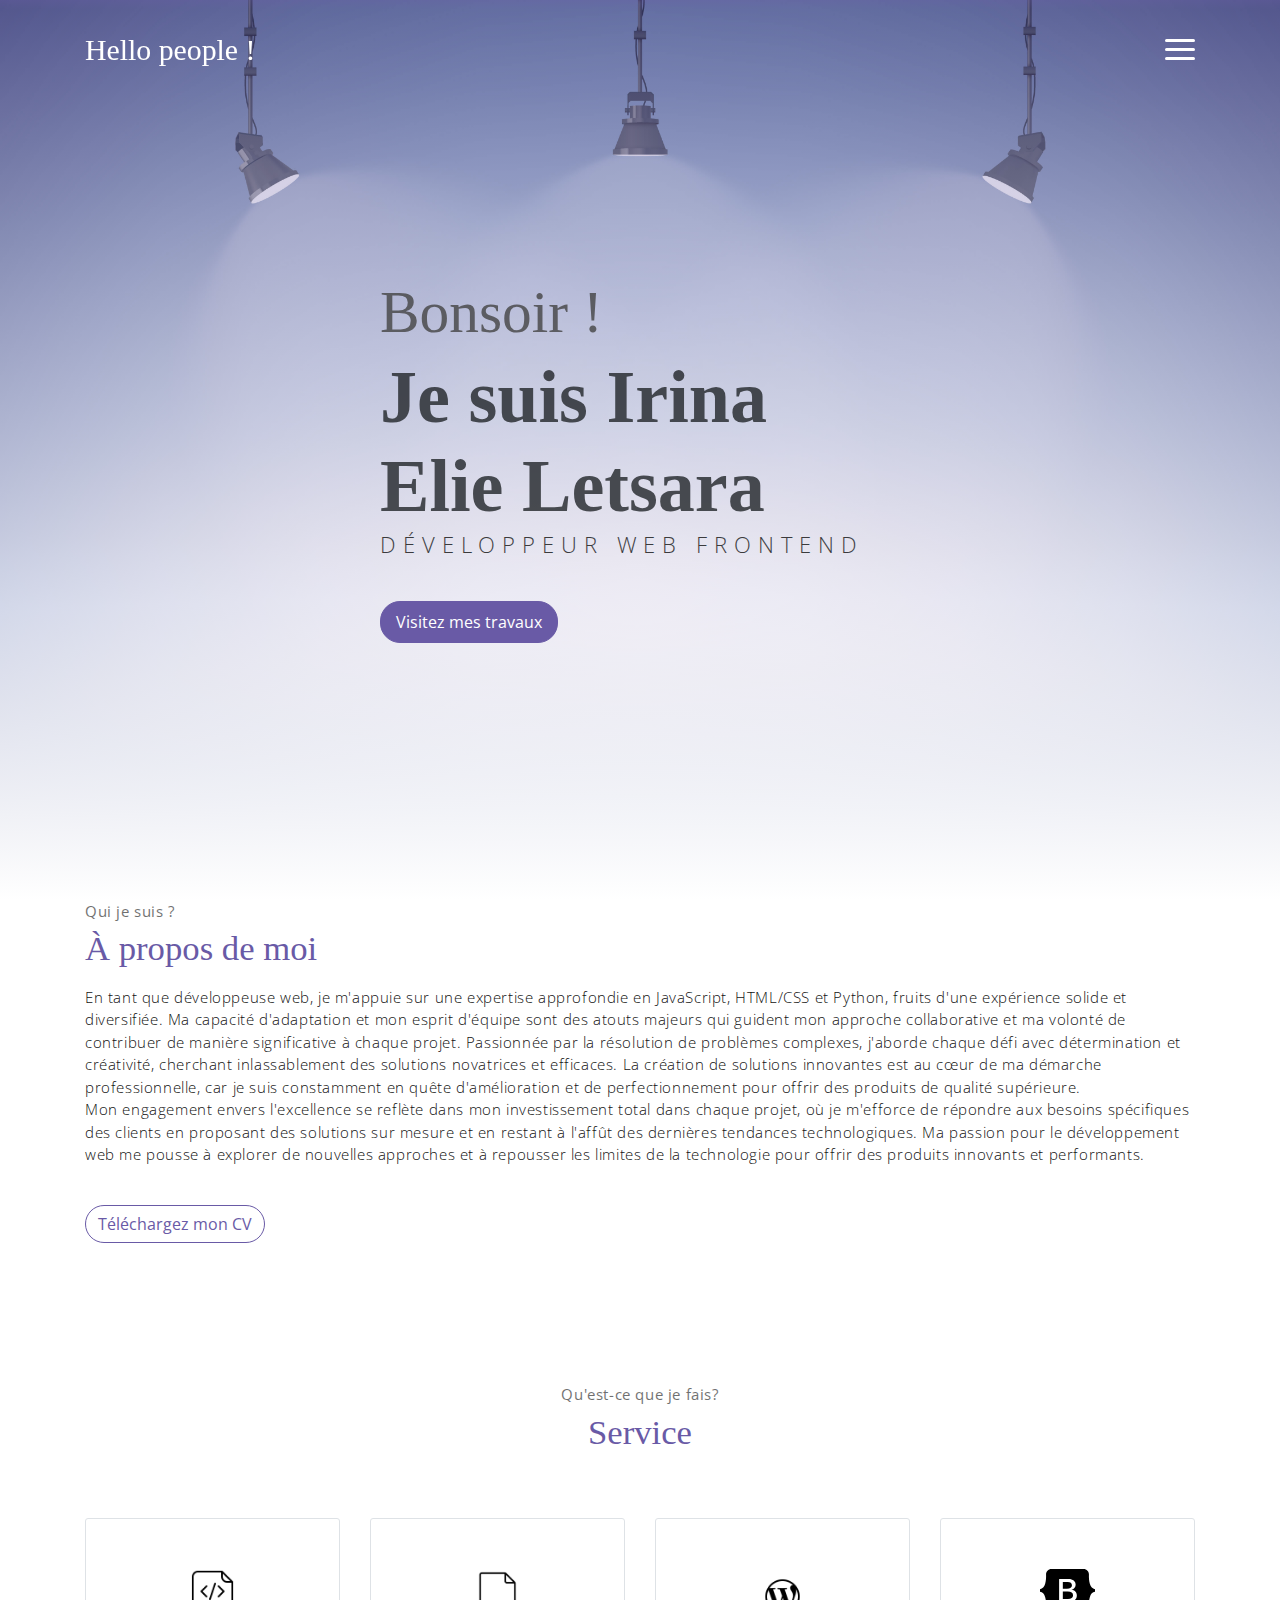
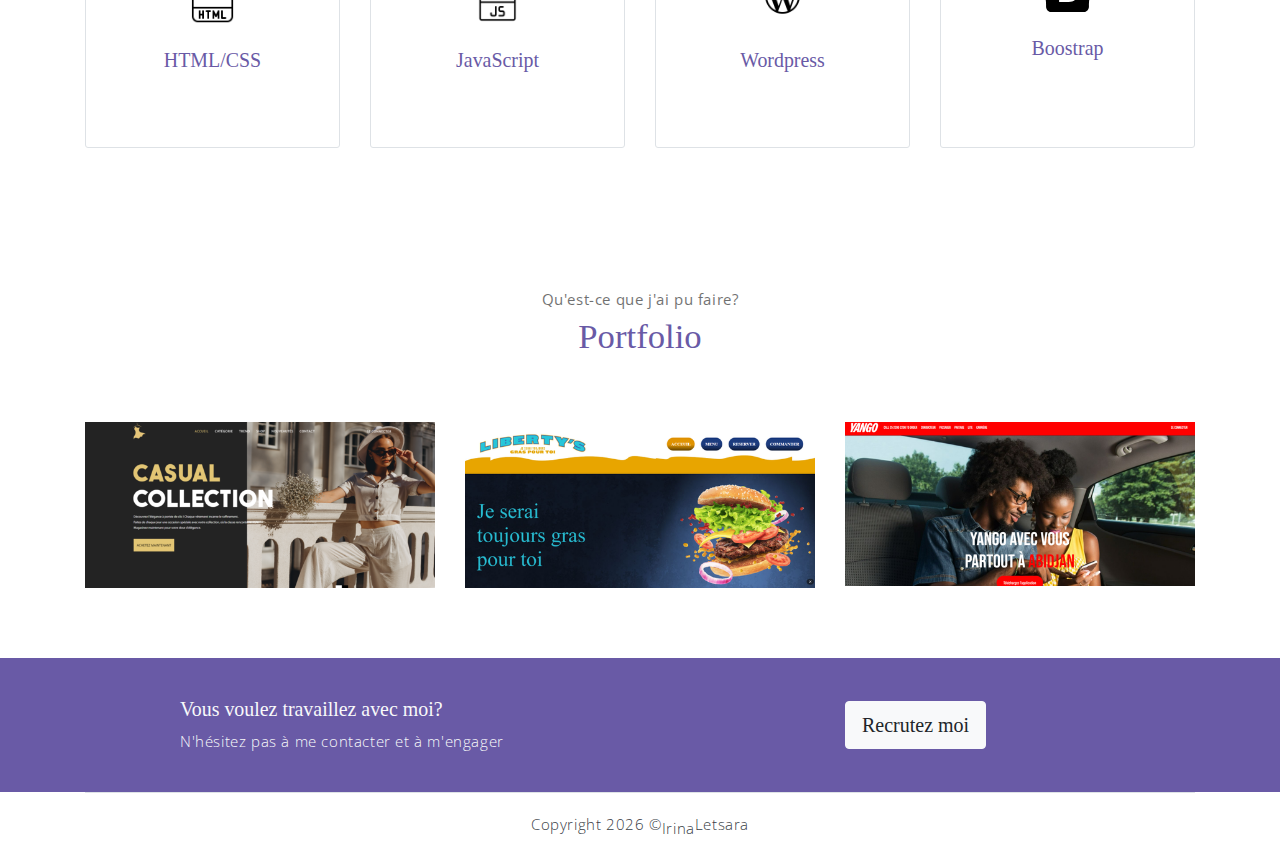
<file: index.html>
<!DOCTYPE html>
<html lang="en">

<head>
    <meta charset="utf-8">
    <meta name="viewport" content="width=device-width, initial-scale=1, shrink-to-fit=no">
    <meta name="description" content="Start your development with Meyawo landing page.">
    <meta name="author" content="Devcrud">
    <title>MY PAGE - IRINA ELIE LETSARA</title>
    <!-- font icons -->
    <link rel="stylesheet" href="assets/vendors/themify-icons/css/themify-icons.css">
    <!-- Bootstrap + Meyawo main styles -->
    <link rel="stylesheet" href="assets/css/meyawo.css">
</head>

<body data-spy="scroll" data-target=".navbar" data-offset="40" id="home">

    <!-- Page Navbar -->
    <nav class="custom-navbar" data-spy="affix" data-offset-top="20">
        <div class="container">
            <a class="logo" href="#">Hello people !</a>
            <ul class="nav">
                <li class="item">
                    <a class="link" href="#home">Acceuil</a>
                </li>
                <li class="item">
                    <a class="link" href="#about">À propos de moi</a>
                </li>
                <li class="item ml-md-3">
                    <a href="#portfolio" class="btn btn-primary">Portfolio</a>
                </li>
            </ul>
            <a href="javascript:void(0)" id="nav-toggle" class="hamburger hamburger--elastic">
                <div class="hamburger-box">
                    <div class="hamburger-inner"></div>
                </div>
            </a>
        </div>
    </nav>

    <header id="home" class="header">
        <div class="overlay"></div>
        <div class="header-content container">
            <h1 class="header-title">
                <span class="up">Bonsoir !</span>
                <span class="down">Je suis Irina Elie Letsara</span>
            </h1>
            <p class="header-subtitle">DÉVELOPPEUR WEB FRONTEND</p>

            <a href="#portfolio"><button class="btn btn-primary">Visitez mes travaux</button></a>
        </div>
    </header>

    <section class="section pt-0" id="about">
        <!-- container -->
        <div class="container text-center">
            <!-- about wrapper -->
            <div class="about">
                <div class="about-caption">
                    <p class="section-subtitle">Qui je suis ?</p>
                    <h2 class="section-title mb-3">À propos de moi</h2>
                    <p>
                        En tant que développeuse web, je m'appuie sur une expertise approfondie en JavaScript, HTML/CSS
                        et Python, fruits d'une expérience solide et diversifiée. Ma capacité d'adaptation et mon esprit
                        d'équipe sont des atouts majeurs qui guident mon approche collaborative et ma volonté de
                        contribuer de manière significative à chaque projet.
                        Passionnée par la résolution de problèmes complexes, j'aborde chaque défi avec détermination et
                        créativité, cherchant inlassablement des solutions novatrices et efficaces. La création de
                        solutions innovantes est au cœur de ma démarche professionnelle, car je suis constamment en
                        quête d'amélioration et de perfectionnement pour offrir des produits de qualité supérieure.
                        <br>Mon engagement envers l'excellence se reflète dans mon investissement total dans chaque
                        projet,
                        où je m'efforce de répondre aux besoins spécifiques des clients en proposant des solutions sur
                        mesure et en restant à l'affût des dernières tendances technologiques. Ma passion pour le
                        développement web me pousse à explorer de nouvelles approches et à repousser les limites de la
                        technologie pour offrir des produits innovants et performants.
                    </p>
                    <a href="assets/imgs/CV IRINA.pdf" class="btn-rounded btn btn-outline-primary mt-4">Téléchargez mon CV</a>
                </div>
            </div><!-- end of about wrapper -->
        </div><!-- end of container -->
    </section> <!-- end of about section -->

    <!-- service section -->
    <section class="section" id="service">
        <div class="container text-center">
            <p class="section-subtitle">Qu'est-ce que je fais?</p>
            <h6 class="section-title mb-6">Service</h6>
            <!-- row -->
            <div class="row">
                <div class="col-md-6 col-lg-3">
                    <div class="service-card">
                        <div class="body">
                            <img src="assets/imgs/html.png"
                                alt=""
                                class="icon">
                            <h6 class="title">HTML/CSS</h6>
                            <p class="subtitle">Je pourrai concevoir vos différents sites en utilisant html/css avec les compétence pour Flexbox et Grid</p>
                        </div>
                    </div>
                </div>
                <div class="col-md-6 col-lg-3">
                    <div class="service-card">
                        <div class="body">
                            <img src="assets/imgs/javascript.png"
                                alt=""
                                class="icon">
                            <h6 class="title">JavaScript</h6>
                            <p class="subtitle">Je peux donner une intéraction lors de la visite de vos site, en utilisant du Javascript en utilisant différentes librairies.</p>
                        </div>
                    </div>
                </div>
                <div class="col-md-6 col-lg-3">
                    <div class="service-card">
                        <div class="body">
                            <img src="assets/imgs/wordpress.png"
                                alt="Download free bootstrap 4 landing page, free boootstrap 4 templates, Download free bootstrap 4.1 landing page, free boootstrap 4.1.1 templates, meyawo Landing page"
                                class="icon">
                            <h6 class="title">Wordpress</h6>
                            <p class="subtitle">J'ai des connaissances pour donner des cours sur le domaine de wordpress ou bien vous concevoir directement.</p>
                        </div>
                    </div>
                </div>
                <div class="col-md-6 col-lg-3">
                    <div class="service-card">
                        <div class="body">
                            <img src="assets/imgs/boostrap.svg"
                                alt="Download free bootstrap 4 landing page, free boootstrap 4 templates, Download free bootstrap 4.1 landing page, free boootstrap 4.1.1 templates, meyawo Landing page"
                                class="icon">
                            <h6 class="title">Boostrap</h6>
                            <p class="subtitle">En utilisant la librairie de boostrap je pourrai alleger votre site web et le rendre beaucoup plus rapide.</p>
                        </div>
                    </div>
                </div>
            </div><!-- end of row -->
        </div>
    </section><!-- end of service section -->

    <!-- portfolio section -->
    <section class="section" id="portfolio">
        <div class="container text-center">
            <p class="section-subtitle">Qu'est-ce que j'ai pu faire?</p>
            <h6 class="section-title mb-6">Portfolio</h6>
            <!-- row -->
            <div class="row">
                <div class="col-md-4">
                    <a href="assets/SiteVente/index.html" class="portfolio-card">
                        <img src="assets/imgs/ezgif-6-2de3d762ed.png" class="portfolio-card-img"
                            alt="Download free bootstrap 4 landing page, free boootstrap 4 templates, Download free bootstrap 4.1 landing page, free boootstrap 4.1.1 templates, meyawo Landing page">
                        <span class="portfolio-card-overlay">
                            <span class="portfolio-card-caption">
                                <h4>Maquette UX Design</h5>
                                <p class="font-weight-normal">Category: Site de vente</p>
                            </span>
                        </span>
                    </a>
                </div>
                <div class="col-md-4">
                    <a href="assets/Burger_IRINA/Burger_IRINA/Burger_MODI/index.html" class="portfolio-card">
                        <img class="portfolio-card-img" src="assets/imgs/ezgif-6-715e476ef1.webp" class="img-responsive rounded"
                            alt="Download free bootstrap 4 landing page, free boootstrap 4 templates, Download free bootstrap 4.1 landing page, free boootstrap 4.1.1 templates, meyawo Landing page">
                        <span class="portfolio-card-overlay">
                            <span class="portfolio-card-caption">
                                <h4>Projet en groupe Site web</h5>
                                    <p class="font-weight-normal">Categorie: Site burger</p>
                            </span>
                        </span>
                    </a>
                </div>
                <div class="col-md-4">
                    <a href="https://neymounette.github.io/Yango_Projet/" class="portfolio-card">
                        <img class="portfolio-card-img" src="assets/imgs/ezgif-6-6e13903eec.webp" class="img-responsive rounded"
                            alt="Download free bootstrap 4 landing page, free boootstrap 4 templates, Download free bootstrap 4.1 landing page, free boootstrap 4.1.1 templates, meyawo Landing page">
                        <span class="portfolio-card-overlay">
                            <span class="portfolio-card-caption">
                                <h4>Site en boostrap</h5>
                                    <p class="font-weight-normal">Categorie : Yango</p>
                            </span>
                        </span>
                    </a>
                </div>
            </div><!-- end of row -->
        </div><!-- end of container -->
    </section> <!-- end of portfolio section -->
    <!-- section -->
    <section class="section-sm bg-primary">
        <!-- container -->
        <div class="container text-center text-sm-left">
            <!-- row -->
            <div class="row align-items-center">
                <div class="col-sm offset-md-1 mb-4 mb-md-0">
                    <h6 class="title text-light">Vous voulez travaillez avec moi?</h6>
                    <p class="m-0 text-light">N'hésitez pas à me contacter et à m'engager</p>
                </div>
                <div class="col-sm offset-sm-2 offset-md-3">
                    <a href="https://contacts.google.com/person/c1633078329348729219"><button class="btn btn-lg my-font btn-light rounded">Recrutez moi</button></a>
                </div>
            </div> <!-- end of row -->
        </div> <!-- end of container -->
    </section> <!-- end of section -->
    <!-- blog section -->
    <div id="google_translate_element"></div>
    
    <script type="text/javascript" src="//translate.google.com/translate_a/element.js?cb=googleTranslateElementInit"></script>    
    <!-- footer -->
    <div class="container">
        <footer class="footer">
            <p class="mb-0" style="display: flex;justify-content: center;">Copyright
                <script>document.write(new Date().getFullYear())</script> &copy; <a
                    href="#">Irina</a> Letsara <a
                    href="#"></a>
            </p>
        </footer>
    </div> <!-- end of page footer -->

    <!-- core  -->
    <script src="assets/vendors/jquery/jquery-3.4.1.js"></script>
    <script src="assets/vendors/bootstrap/bootstrap.bundle.js"></script>

    <!-- bootstrap 3 affix -->
    <script src="assets/vendors/bootstrap/bootstrap.affix.js"></script>

    <!-- Meyawo js -->
    <script src="assets/js/meyawo.js"></script>

</body>

</html>
</file>
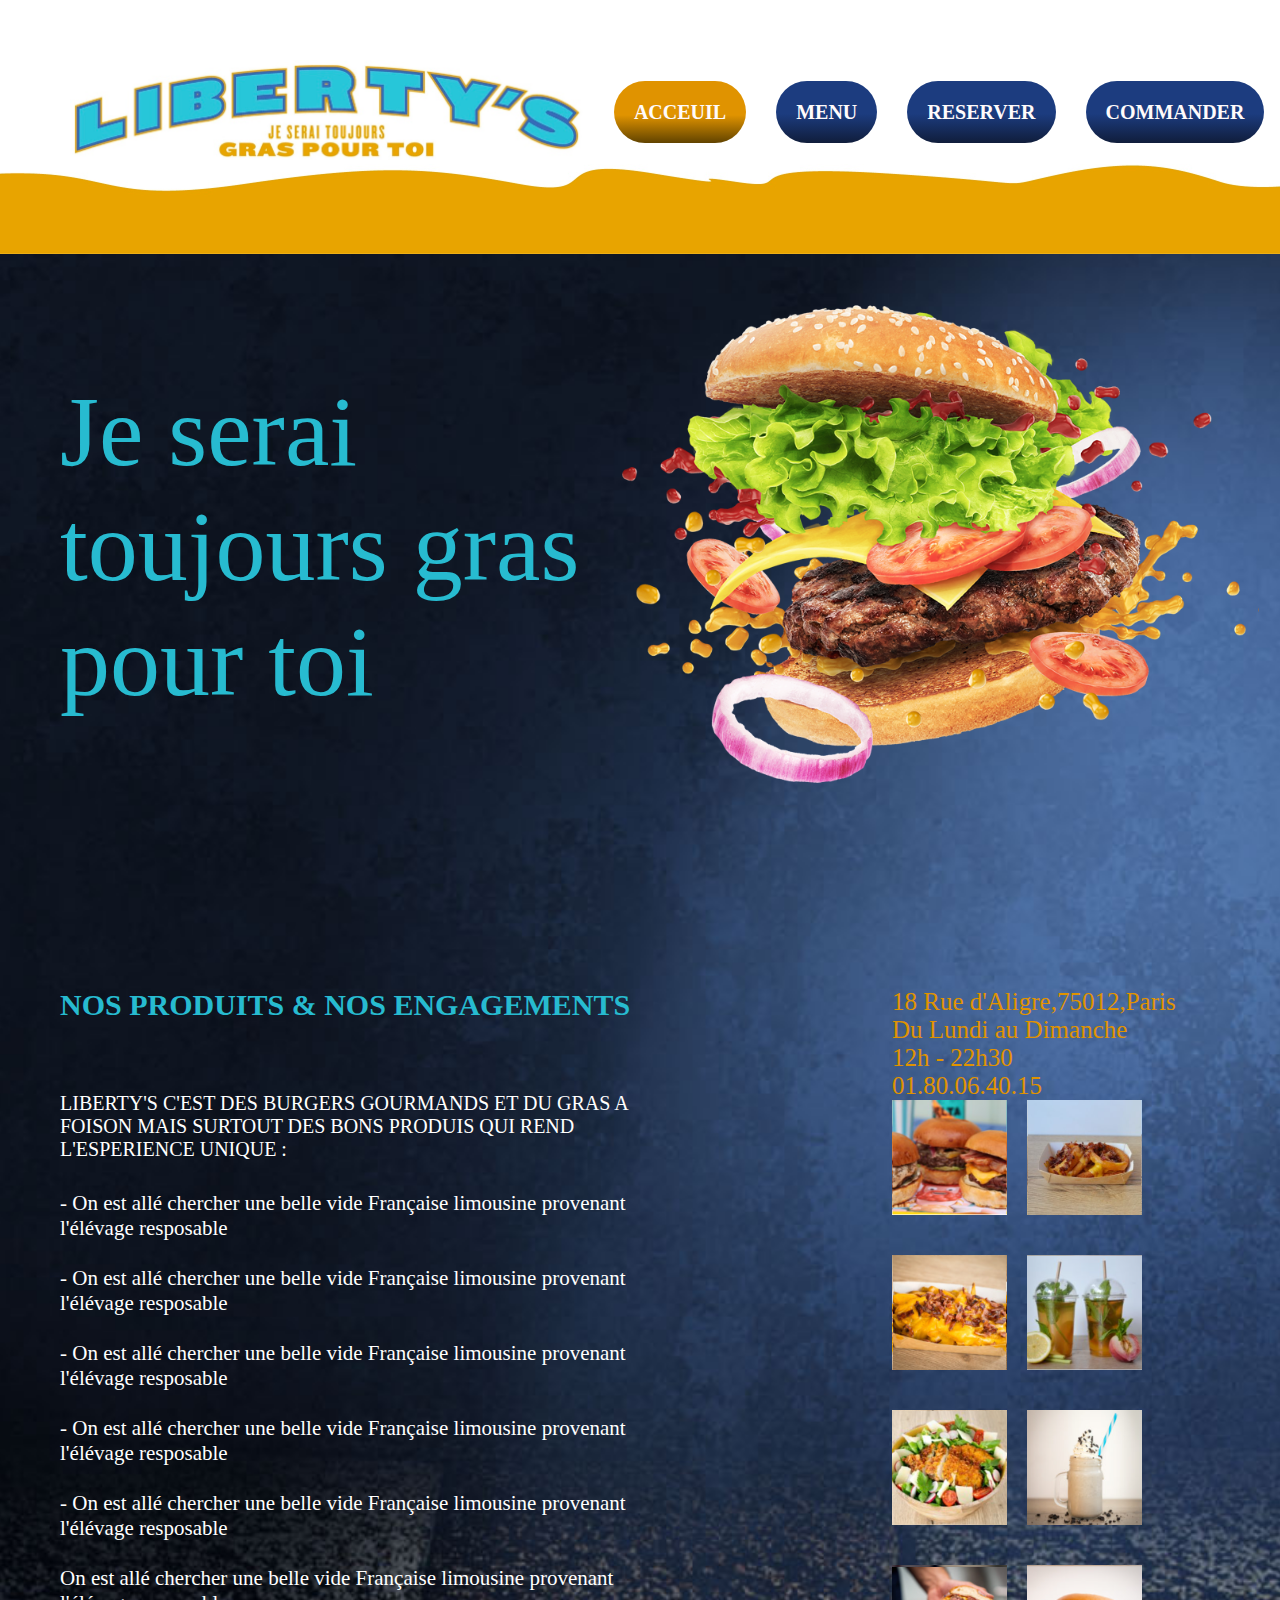
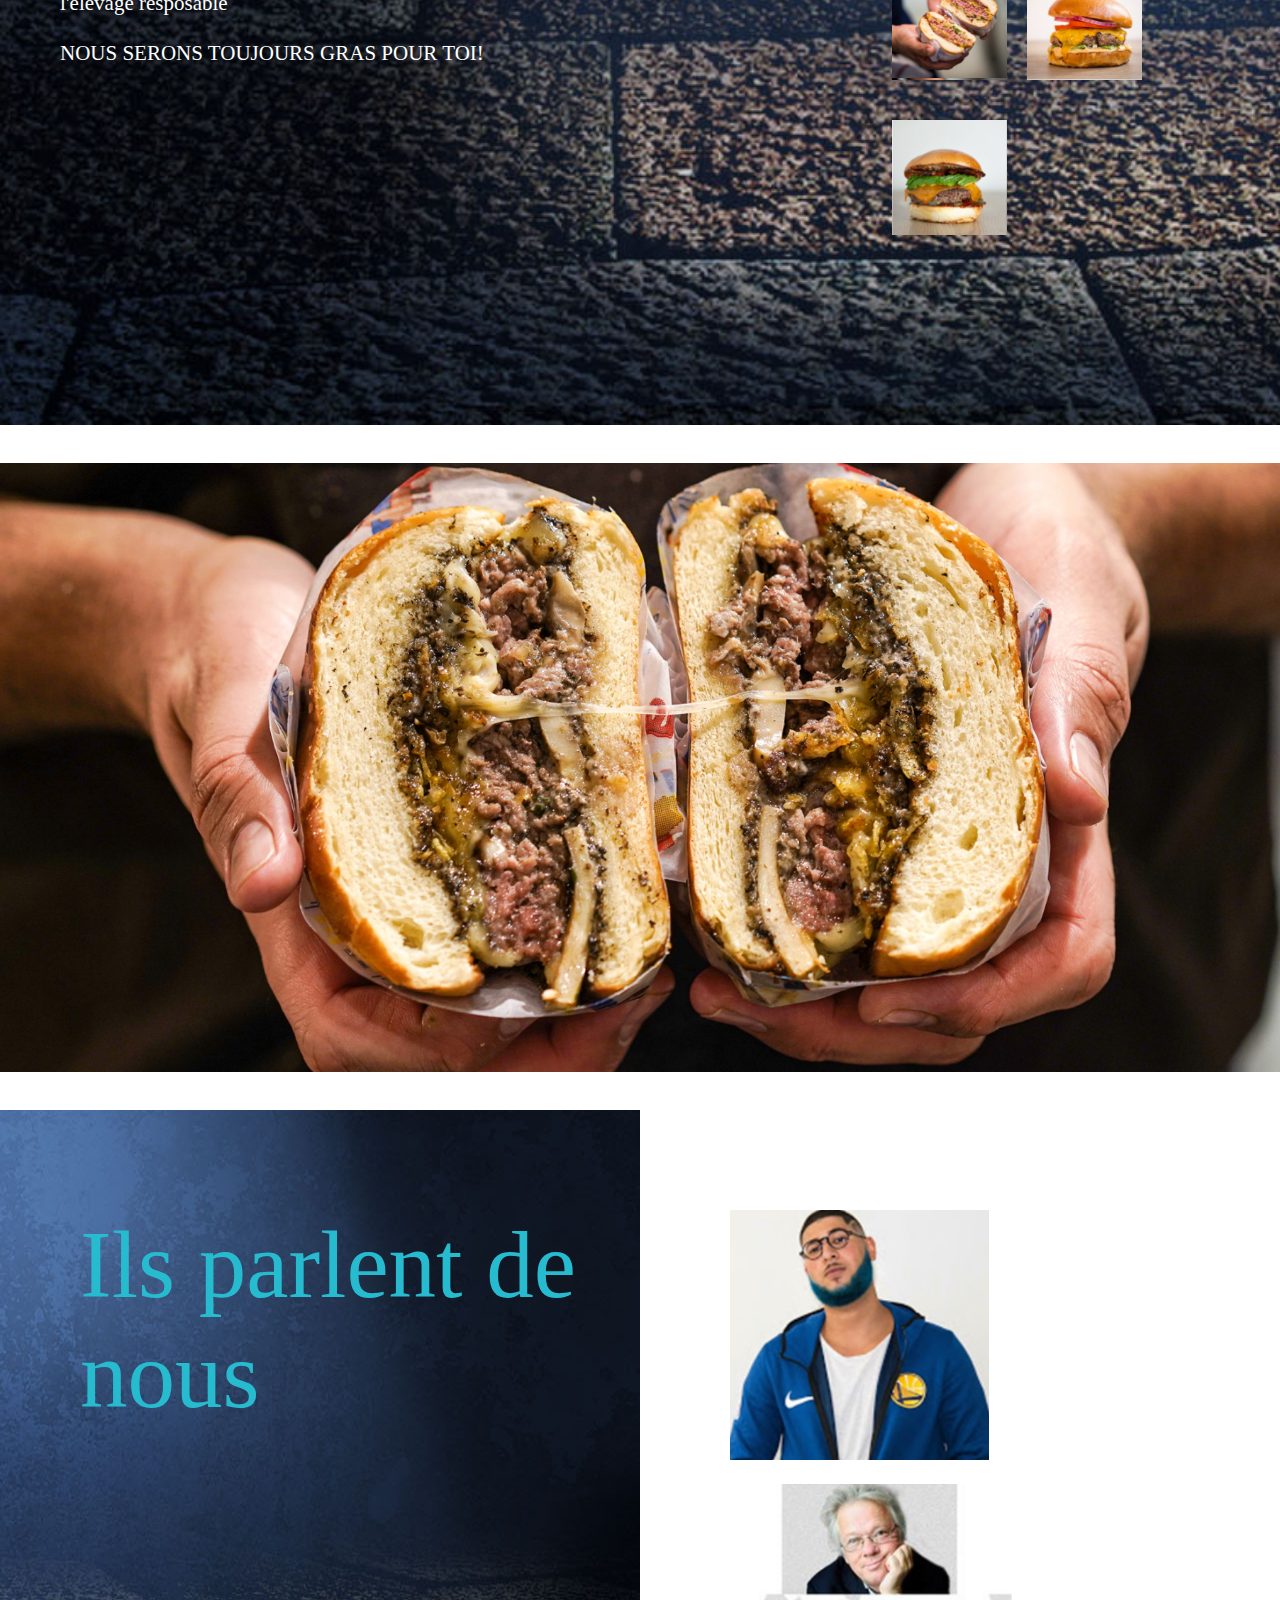
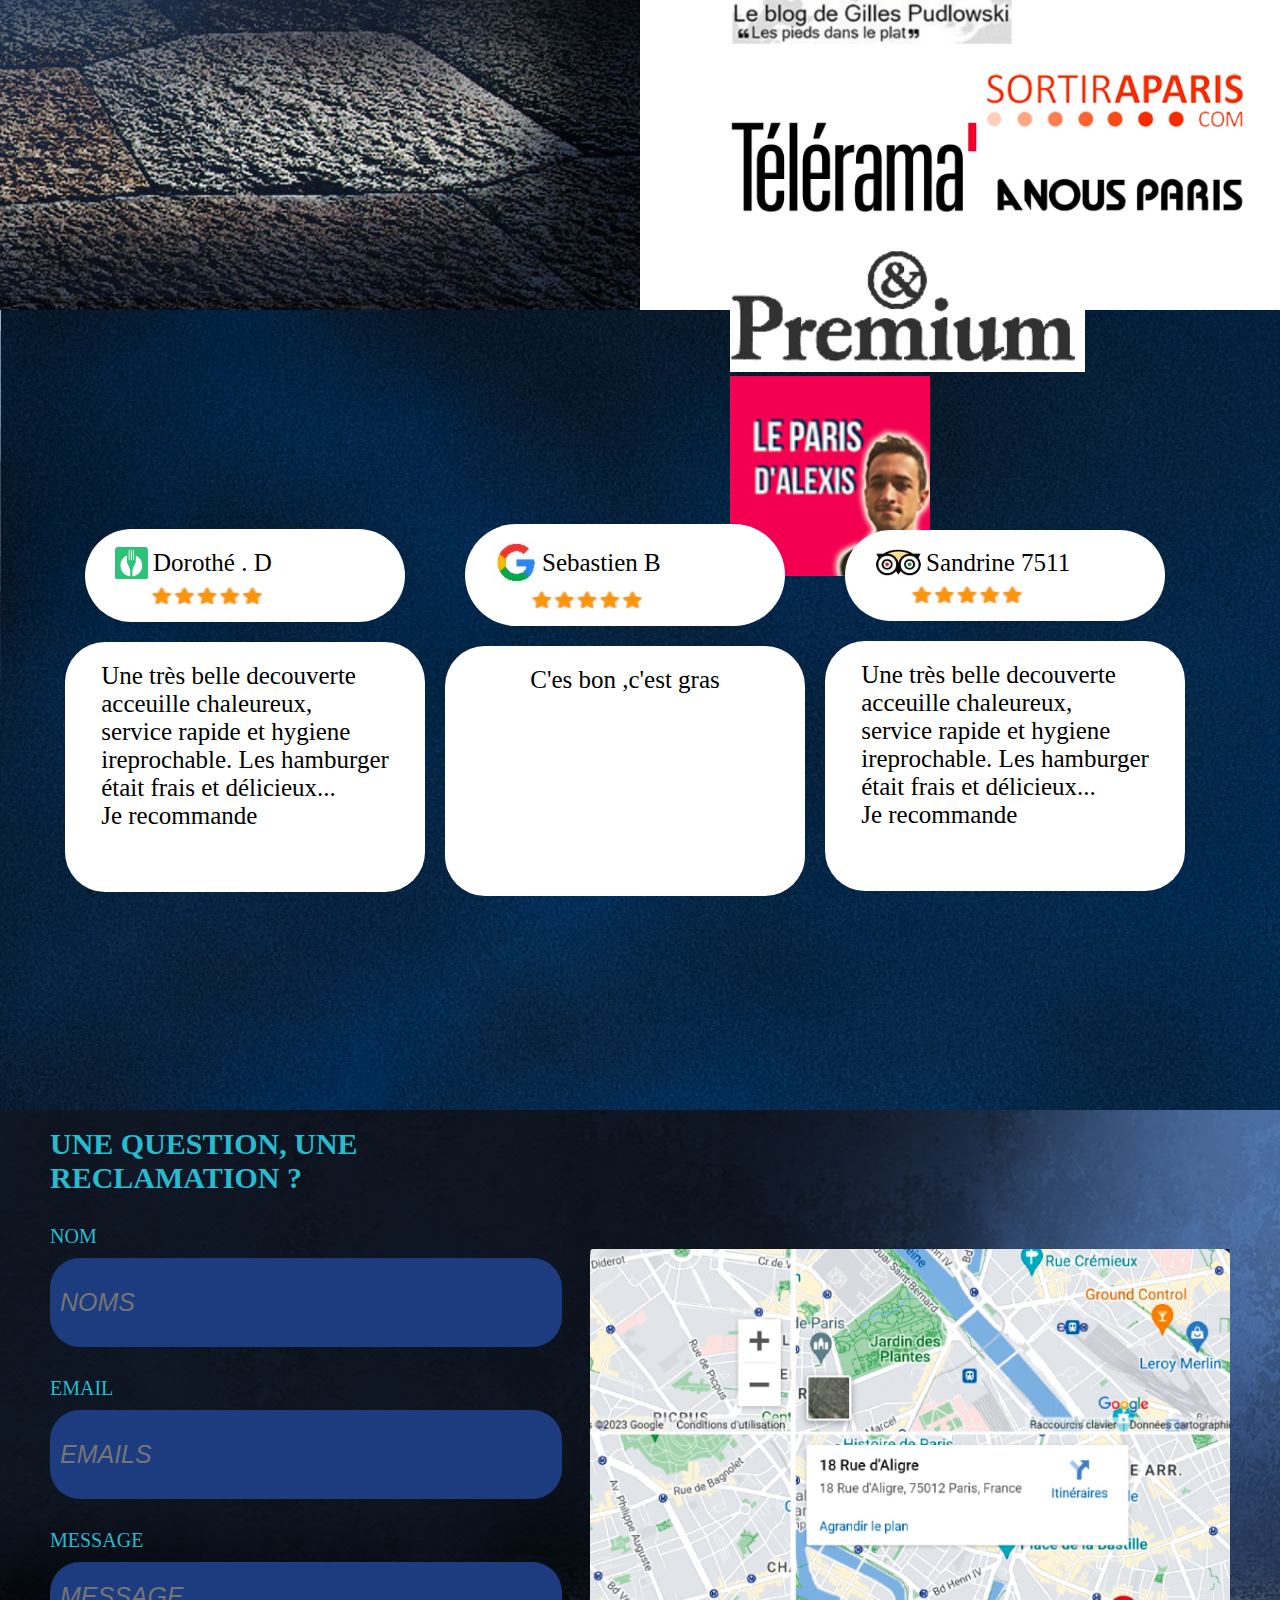
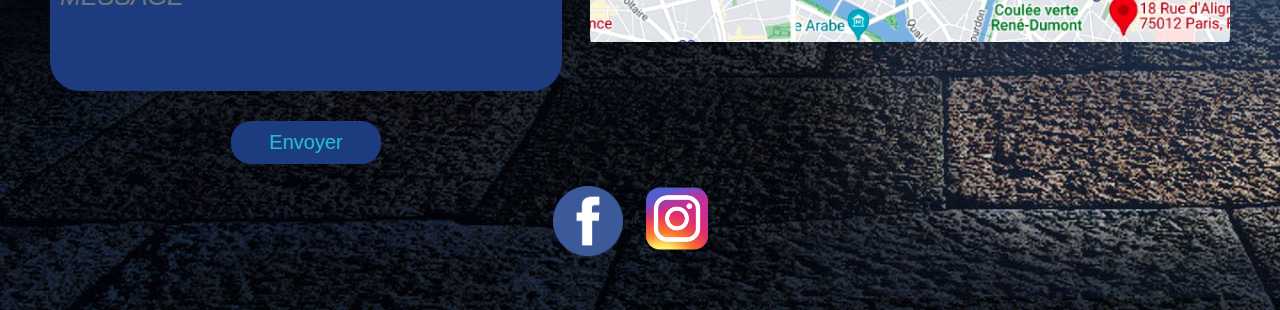
<file: assets/Burger_IRINA/Burger_IRINA/Burger_MODI/index.html>
<!DOCTYPE html>
<html lang="en">
<head>
    <meta charset="UTF-8">
    <link rel="stylesheet" href="style.css">
    <link href="https://www.dafontfree.net/embed/YmVybmFyZC1tdC1jb25kZW5zZWQtcmVndWxhciZkYXRhLzEzL2IvNjQ0NzkvQkVSTkhDLlRURg" rel="stylesheet" type="text/css"/>
    <title>Resevation</title>
</head>
<body>
    <header>
        <nav>
            <div class="logo"><img src="Images/logo.jpg" height="100px" alt="logo"></div>
            <ul>
                <li><a href="index.html" style="background: linear-gradient(to bottom,  #e09300 55%,#e09300 55%,#614300 100%);">ACCEUIL</a></li>
                <li><a href="menu.html">MENU</a></li>
                <li><a href="index.html">RESERVER</a></li>
                <li><a href="commander.html">COMMANDER</a></li>
            </ul>
        </nav>
        <div class="bar"><img src="Images/bar.jpg" height="90px" alt="bar_color"></div>
    </header>
    <div class="corps">
        <div class="coB">
            <div class="corp1">
                <div class="slowgan">
                    <p>Je serai</p>
                    <p>toujours gras</p>
                    <p>pour toi</p>
                </div>
    
                <div class="img">
                    <img src="Images/burgspla.png" height="500" alt="burgspla">
                </div>
            </div>
    
            <div class="corp2">
                <div class="para">
                    <h2>NOS PRODUITS & NOS ENGAGEMENTS</h2>
                    <div class="text">
                        <div class="tit">LIBERTY'S C'EST DES BURGERS GOURMANDS ET DU GRAS A FOISON MAIS SURTOUT DES BONS PRODUIS QUI REND L'ESPERIENCE UNIQUE :</div>
                        <p>- On est allé chercher une belle vide Française limousine provenant l'élévage resposable</p>
                        <p>- On est allé chercher une belle vide Française limousine provenant l'élévage resposable</p>
                        <p>- On est allé chercher une belle vide Française limousine provenant l'élévage resposable</p>
                        <p>- On est allé chercher une belle vide Française limousine provenant l'élévage resposable</p>
                        <p>- On est allé chercher une belle vide Française limousine provenant l'élévage resposable</p>
                        <p>On est allé chercher une belle vide Française limousine provenant l'élévage resposable</p>
                        <p>NOUS SERONS TOUJOURS GRAS POUR TOI!</p>
                    </div>
                </div>
                <div class="group">
                    <div class="adresse">
                        <p>18 Rue d'Aligre,75012,Paris</p>
                        <p>Du Lundi au Dimanche</p>
                        <p>12h - 22h30</p>
                        <p>01.80.06.40.15</p>
                    </div>
    
                    <div class="Gburger">
                        <div class="burg burI1"></div>
                        <div class="burg burI2"></div>
                        <div class="burg burI3"></div>
                        <div class="burg burI4"></div>
                        <div class="burg burI5"></div>
                        <div class="burg burI6"></div>
                        <div class="burg burI7"></div>
                        <div class="burg burI8"></div>
                        <div class="burg burI9"></div>
                    </div>
                </div>
            </div>
        </div>

        <div class="corp3"></div>

        <div class="corp4">
            <div class="left">
                <p>Ils parlent de nous</p>
            </div>
            <div class="right">
                <img src="Images/perso1.png" height="250px"  alt="perso1">
                <img src="Images/perso2.png"  height="160px" alt="perso2">
                <img src="Images/tele.jpg" height="150px"  alt="media">
                <img src="Images/premium.jpg"  height="130px" alt="media">
                <img src="Images/perso3.png"  height="200px" alt="perso3">
            </div>
        </div>

        <div class="corp5">
            <div class="blocs">
                <div class="bloc bl1">
                    <div class="note">
                        <div class="all">
                            <div class="site" style="display: flex; align-items: center;">
                                <img src="Images/icon.png" alt="icon">
                                <p style="margin-left: 5px;">Dorothé . D</p>
                            </div>
                            <img src="Images/star.jpg" height="35px" width="115px" alt="star" style="margin-left: 35px;">
                        </div>
                    </div>
                    <div class="comment">
                        <p>Une très belle decouverte<br> acceuille chaleureux,<br> service rapide et hygiene<br> ireprochable. Les hamburger<br> était frais et délicieux...<br> Je recommande</p>
                    </div>
                </div>
                <div class="bloc bl2">
                    <div class="note">
                        <div class="all">
                            <div class="site" style="display: flex; align-items: center;">
                                <img src="Images/gg.jpg" alt="icon">
                                <p style="margin-left: 5px;">Sebastien B</p>
                            </div>
                            <img src="Images/star.jpg" height="35px" width="115px" alt="star" style="margin-left: 35px;">
                        </div>
                    </div>
                    <div class="comment">
                        <p>C'es bon ,c'est gras</p>
                    </div>
                </div>
                <div class="bloc bl3">
                    <div class="note">
                        <div class="all">
                            <div class="site" style="display: flex; align-items: center;">
                                <img src="Images/hib.jpg" alt="icon">
                                <p style="margin-left: 5px;">Sandrine 7511</p>
                            </div>
                            <img src="Images/star.jpg" height="35px" width="115px" alt="star" style="margin-left: 35px;">
                        </div>
                    </div>
                    <div class="comment">
                        <p>Une très belle decouverte<br> acceuille chaleureux,<br> service rapide et hygiene<br> ireprochable. Les hamburger<br> était frais et délicieux...<br> Je recommande</p>
                    </div>
                </div>
            </div>
        </div>

        <div class="corp6">
            <div class="first">
                <div class="left">
                    <h2>UNE QUESTION, UNE RECLAMATION ?</h2>
                    <form action="#">
                        <label for="nom">NOM</label>
                        <input type="text" name="nom" id="nom" placeholder="NOMS">
    
                        <label for="email">EMAIL</label>
                        <input type="email" name="email" id="email" placeholder="EMAILS">
    
                        <label for="message">MESSAGE</label>
                        <input type="text" name="message" id="message" placeholder="MESSAGE">
    
                        <button type="button">Envoyer</button>
                    </form>
                </div>
    
                <div class="right">
                    <div class="maps"></div>
                </div>
            </div>
            <div class="medias">
                <img src="Images/fb.png" height="70px"  alt="facebook">
                <img src="Images/insta.png" height="75px" alt="instagram">
            </div>
        </div>
    </div>
</body>
</html>
</file>
<file: assets/vendors/themify-icons/css/themify-icons.css>
@font-face {
	font-family: 'themify';
	src:url("../fonts/themify.eot?-fvbane");
	src:url("../fonts/themify.eot?#iefix-fvbane") format("embedded-opentype"),
		url("../fonts/themify.woff?-fvbane") format("woff"),
		url("../fonts/themify.ttf?-fvbane") format("truetype"),
		url("../fonts/themify.svg?-fvbane#themify") format("svg");
	font-weight: normal;
	font-style: normal;
}

[class^="ti-"], [class*=" ti-"] {
	font-family: 'themify';
	speak: none;
	font-style: normal;
	font-weight: normal;
	font-variant: normal;
	text-transform: none;
	line-height: 1;

	/* Better Font Rendering =========== */
	-webkit-font-smoothing: antialiased;
	-moz-osx-font-smoothing: grayscale;
}

.ti-wand:before {
	content: "\e600";
}
.ti-volume:before {
	content: "\e601";
}
.ti-user:before {
	content: "\e602";
}
.ti-unlock:before {
	content: "\e603";
}
.ti-unlink:before {
	content: "\e604";
}
.ti-trash:before {
	content: "\e605";
}
.ti-thought:before {
	content: "\e606";
}
.ti-target:before {
	content: "\e607";
}
.ti-tag:before {
	content: "\e608";
}
.ti-tablet:before {
	content: "\e609";
}
.ti-star:before {
	content: "\e60a";
}
.ti-spray:before {
	content: "\e60b";
}
.ti-signal:before {
	content: "\e60c";
}
.ti-shopping-cart:before {
	content: "\e60d";
}
.ti-shopping-cart-full:before {
	content: "\e60e";
}
.ti-settings:before {
	content: "\e60f";
}
.ti-search:before {
	content: "\e610";
}
.ti-zoom-in:before {
	content: "\e611";
}
.ti-zoom-out:before {
	content: "\e612";
}
.ti-cut:before {
	content: "\e613";
}
.ti-ruler:before {
	content: "\e614";
}
.ti-ruler-pencil:before {
	content: "\e615";
}
.ti-ruler-alt:before {
	content: "\e616";
}
.ti-bookmark:before {
	content: "\e617";
}
.ti-bookmark-alt:before {
	content: "\e618";
}
.ti-reload:before {
	content: "\e619";
}
.ti-plus:before {
	content: "\e61a";
}
.ti-pin:before {
	content: "\e61b";
}
.ti-pencil:before {
	content: "\e61c";
}
.ti-pencil-alt:before {
	content: "\e61d";
}
.ti-paint-roller:before {
	content: "\e61e";
}
.ti-paint-bucket:before {
	content: "\e61f";
}
.ti-na:before {
	content: "\e620";
}
.ti-mobile:before {
	content: "\e621";
}
.ti-minus:before {
	content: "\e622";
}
.ti-medall:before {
	content: "\e623";
}
.ti-medall-alt:before {
	content: "\e624";
}
.ti-marker:before {
	content: "\e625";
}
.ti-marker-alt:before {
	content: "\e626";
}
.ti-arrow-up:before {
	content: "\e627";
}
.ti-arrow-right:before {
	content: "\e628";
}
.ti-arrow-left:before {
	content: "\e629";
}
.ti-arrow-down:before {
	content: "\e62a";
}
.ti-lock:before {
	content: "\e62b";
}
.ti-location-arrow:before {
	content: "\e62c";
}
.ti-link:before {
	content: "\e62d";
}
.ti-layout:before {
	content: "\e62e";
}
.ti-layers:before {
	content: "\e62f";
}
.ti-layers-alt:before {
	content: "\e630";
}
.ti-key:before {
	content: "\e631";
}
.ti-import:before {
	content: "\e632";
}
.ti-image:before {
	content: "\e633";
}
.ti-heart:before {
	content: "\e634";
}
.ti-heart-broken:before {
	content: "\e635";
}
.ti-hand-stop:before {
	content: "\e636";
}
.ti-hand-open:before {
	content: "\e637";
}
.ti-hand-drag:before {
	content: "\e638";
}
.ti-folder:before {
	content: "\e639";
}
.ti-flag:before {
	content: "\e63a";
}
.ti-flag-alt:before {
	content: "\e63b";
}
.ti-flag-alt-2:before {
	content: "\e63c";
}
.ti-eye:before {
	content: "\e63d";
}
.ti-export:before {
	content: "\e63e";
}
.ti-exchange-vertical:before {
	content: "\e63f";
}
.ti-desktop:before {
	content: "\e640";
}
.ti-cup:before {
	content: "\e641";
}
.ti-crown:before {
	content: "\e642";
}
.ti-comments:before {
	content: "\e643";
}
.ti-comment:before {
	content: "\e644";
}
.ti-comment-alt:before {
	content: "\e645";
}
.ti-close:before {
	content: "\e646";
}
.ti-clip:before {
	content: "\e647";
}
.ti-angle-up:before {
	content: "\e648";
}
.ti-angle-right:before {
	content: "\e649";
}
.ti-angle-left:before {
	content: "\e64a";
}
.ti-angle-down:before {
	content: "\e64b";
}
.ti-check:before {
	content: "\e64c";
}
.ti-check-box:before {
	content: "\e64d";
}
.ti-camera:before {
	content: "\e64e";
}
.ti-announcement:before {
	content: "\e64f";
}
.ti-brush:before {
	content: "\e650";
}
.ti-briefcase:before {
	content: "\e651";
}
.ti-bolt:before {
	content: "\e652";
}
.ti-bolt-alt:before {
	content: "\e653";
}
.ti-blackboard:before {
	content: "\e654";
}
.ti-bag:before {
	content: "\e655";
}
.ti-move:before {
	content: "\e656";
}
.ti-arrows-vertical:before {
	content: "\e657";
}
.ti-arrows-horizontal:before {
	content: "\e658";
}
.ti-fullscreen:before {
	content: "\e659";
}
.ti-arrow-top-right:before {
	content: "\e65a";
}
.ti-arrow-top-left:before {
	content: "\e65b";
}
.ti-arrow-circle-up:before {
	content: "\e65c";
}
.ti-arrow-circle-right:before {
	content: "\e65d";
}
.ti-arrow-circle-left:before {
	content: "\e65e";
}
.ti-arrow-circle-down:before {
	content: "\e65f";
}
.ti-angle-double-up:before {
	content: "\e660";
}
.ti-angle-double-right:before {
	content: "\e661";
}
.ti-angle-double-left:before {
	content: "\e662";
}
.ti-angle-double-down:before {
	content: "\e663";
}
.ti-zip:before {
	content: "\e664";
}
.ti-world:before {
	content: "\e665";
}
.ti-wheelchair:before {
	content: "\e666";
}
.ti-view-list:before {
	content: "\e667";
}
.ti-view-list-alt:before {
	content: "\e668";
}
.ti-view-grid:before {
	content: "\e669";
}
.ti-uppercase:before {
	content: "\e66a";
}
.ti-upload:before {
	content: "\e66b";
}
.ti-underline:before {
	content: "\e66c";
}
.ti-truck:before {
	content: "\e66d";
}
.ti-timer:before {
	content: "\e66e";
}
.ti-ticket:before {
	content: "\e66f";
}
.ti-thumb-up:before {
	content: "\e670";
}
.ti-thumb-down:before {
	content: "\e671";
}
.ti-text:before {
	content: "\e672";
}
.ti-stats-up:before {
	content: "\e673";
}
.ti-stats-down:before {
	content: "\e674";
}
.ti-split-v:before {
	content: "\e675";
}
.ti-split-h:before {
	content: "\e676";
}
.ti-smallcap:before {
	content: "\e677";
}
.ti-shine:before {
	content: "\e678";
}
.ti-shift-right:before {
	content: "\e679";
}
.ti-shift-left:before {
	content: "\e67a";
}
.ti-shield:before {
	content: "\e67b";
}
.ti-notepad:before {
	content: "\e67c";
}
.ti-server:before {
	content: "\e67d";
}
.ti-quote-right:before {
	content: "\e67e";
}
.ti-quote-left:before {
	content: "\e67f";
}
.ti-pulse:before {
	content: "\e680";
}
.ti-printer:before {
	content: "\e681";
}
.ti-power-off:before {
	content: "\e682";
}
.ti-plug:before {
	content: "\e683";
}
.ti-pie-chart:before {
	content: "\e684";
}
.ti-paragraph:before {
	content: "\e685";
}
.ti-panel:before {
	content: "\e686";
}
.ti-package:before {
	content: "\e687";
}
.ti-music:before {
	content: "\e688";
}
.ti-music-alt:before {
	content: "\e689";
}
.ti-mouse:before {
	content: "\e68a";
}
.ti-mouse-alt:before {
	content: "\e68b";
}
.ti-money:before {
	content: "\e68c";
}
.ti-microphone:before {
	content: "\e68d";
}
.ti-menu:before {
	content: "\e68e";
}
.ti-menu-alt:before {
	content: "\e68f";
}
.ti-map:before {
	content: "\e690";
}
.ti-map-alt:before {
	content: "\e691";
}
.ti-loop:before {
	content: "\e692";
}
.ti-location-pin:before {
	content: "\e693";
}
.ti-list:before {
	content: "\e694";
}
.ti-light-bulb:before {
	content: "\e695";
}
.ti-Italic:before {
	content: "\e696";
}
.ti-info:before {
	content: "\e697";
}
.ti-infinite:before {
	content: "\e698";
}
.ti-id-badge:before {
	content: "\e699";
}
.ti-hummer:before {
	content: "\e69a";
}
.ti-home:before {
	content: "\e69b";
}
.ti-help:before {
	content: "\e69c";
}
.ti-headphone:before {
	content: "\e69d";
}
.ti-harddrives:before {
	content: "\e69e";
}
.ti-harddrive:before {
	content: "\e69f";
}
.ti-gift:before {
	content: "\e6a0";
}
.ti-game:before {
	content: "\e6a1";
}
.ti-filter:before {
	content: "\e6a2";
}
.ti-files:before {
	content: "\e6a3";
}
.ti-file:before {
	content: "\e6a4";
}
.ti-eraser:before {
	content: "\e6a5";
}
.ti-envelope:before {
	content: "\e6a6";
}
.ti-download:before {
	content: "\e6a7";
}
.ti-direction:before {
	content: "\e6a8";
}
.ti-direction-alt:before {
	content: "\e6a9";
}
.ti-dashboard:before {
	content: "\e6aa";
}
.ti-control-stop:before {
	content: "\e6ab";
}
.ti-control-shuffle:before {
	content: "\e6ac";
}
.ti-control-play:before {
	content: "\e6ad";
}
.ti-control-pause:before {
	content: "\e6ae";
}
.ti-control-forward:before {
	content: "\e6af";
}
.ti-control-backward:before {
	content: "\e6b0";
}
.ti-cloud:before {
	content: "\e6b1";
}
.ti-cloud-up:before {
	content: "\e6b2";
}
.ti-cloud-down:before {
	content: "\e6b3";
}
.ti-clipboard:before {
	content: "\e6b4";
}
.ti-car:before {
	content: "\e6b5";
}
.ti-calendar:before {
	content: "\e6b6";
}
.ti-book:before {
	content: "\e6b7";
}
.ti-bell:before {
	content: "\e6b8";
}
.ti-basketball:before {
	content: "\e6b9";
}
.ti-bar-chart:before {
	content: "\e6ba";
}
.ti-bar-chart-alt:before {
	content: "\e6bb";
}
.ti-back-right:before {
	content: "\e6bc";
}
.ti-back-left:before {
	content: "\e6bd";
}
.ti-arrows-corner:before {
	content: "\e6be";
}
.ti-archive:before {
	content: "\e6bf";
}
.ti-anchor:before {
	content: "\e6c0";
}
.ti-align-right:before {
	content: "\e6c1";
}
.ti-align-left:before {
	content: "\e6c2";
}
.ti-align-justify:before {
	content: "\e6c3";
}
.ti-align-center:before {
	content: "\e6c4";
}
.ti-alert:before {
	content: "\e6c5";
}
.ti-alarm-clock:before {
	content: "\e6c6";
}
.ti-agenda:before {
	content: "\e6c7";
}
.ti-write:before {
	content: "\e6c8";
}
.ti-window:before {
	content: "\e6c9";
}
.ti-widgetized:before {
	content: "\e6ca";
}
.ti-widget:before {
	content: "\e6cb";
}
.ti-widget-alt:before {
	content: "\e6cc";
}
.ti-wallet:before {
	content: "\e6cd";
}
.ti-video-clapper:before {
	content: "\e6ce";
}
.ti-video-camera:before {
	content: "\e6cf";
}
.ti-vector:before {
	content: "\e6d0";
}
.ti-themify-logo:before {
	content: "\e6d1";
}
.ti-themify-favicon:before {
	content: "\e6d2";
}
.ti-themify-favicon-alt:before {
	content: "\e6d3";
}
.ti-support:before {
	content: "\e6d4";
}
.ti-stamp:before {
	content: "\e6d5";
}
.ti-split-v-alt:before {
	content: "\e6d6";
}
.ti-slice:before {
	content: "\e6d7";
}
.ti-shortcode:before {
	content: "\e6d8";
}
.ti-shift-right-alt:before {
	content: "\e6d9";
}
.ti-shift-left-alt:before {
	content: "\e6da";
}
.ti-ruler-alt-2:before {
	content: "\e6db";
}
.ti-receipt:before {
	content: "\e6dc";
}
.ti-pin2:before {
	content: "\e6dd";
}
.ti-pin-alt:before {
	content: "\e6de";
}
.ti-pencil-alt2:before {
	content: "\e6df";
}
.ti-palette:before {
	content: "\e6e0";
}
.ti-more:before {
	content: "\e6e1";
}
.ti-more-alt:before {
	content: "\e6e2";
}
.ti-microphone-alt:before {
	content: "\e6e3";
}
.ti-magnet:before {
	content: "\e6e4";
}
.ti-line-double:before {
	content: "\e6e5";
}
.ti-line-dotted:before {
	content: "\e6e6";
}
.ti-line-dashed:before {
	content: "\e6e7";
}
.ti-layout-width-full:before {
	content: "\e6e8";
}
.ti-layout-width-default:before {
	content: "\e6e9";
}
.ti-layout-width-default-alt:before {
	content: "\e6ea";
}
.ti-layout-tab:before {
	content: "\e6eb";
}
.ti-layout-tab-window:before {
	content: "\e6ec";
}
.ti-layout-tab-v:before {
	content: "\e6ed";
}
.ti-layout-tab-min:before {
	content: "\e6ee";
}
.ti-layout-slider:before {
	content: "\e6ef";
}
.ti-layout-slider-alt:before {
	content: "\e6f0";
}
.ti-layout-sidebar-right:before {
	content: "\e6f1";
}
.ti-layout-sidebar-none:before {
	content: "\e6f2";
}
.ti-layout-sidebar-left:before {
	content: "\e6f3";
}
.ti-layout-placeholder:before {
	content: "\e6f4";
}
.ti-layout-menu:before {
	content: "\e6f5";
}
.ti-layout-menu-v:before {
	content: "\e6f6";
}
.ti-layout-menu-separated:before {
	content: "\e6f7";
}
.ti-layout-menu-full:before {
	content: "\e6f8";
}
.ti-layout-media-right-alt:before {
	content: "\e6f9";
}
.ti-layout-media-right:before {
	content: "\e6fa";
}
.ti-layout-media-overlay:before {
	content: "\e6fb";
}
.ti-layout-media-overlay-alt:before {
	content: "\e6fc";
}
.ti-layout-media-overlay-alt-2:before {
	content: "\e6fd";
}
.ti-layout-media-left-alt:before {
	content: "\e6fe";
}
.ti-layout-media-left:before {
	content: "\e6ff";
}
.ti-layout-media-center-alt:before {
	content: "\e700";
}
.ti-layout-media-center:before {
	content: "\e701";
}
.ti-layout-list-thumb:before {
	content: "\e702";
}
.ti-layout-list-thumb-alt:before {
	content: "\e703";
}
.ti-layout-list-post:before {
	content: "\e704";
}
.ti-layout-list-large-image:before {
	content: "\e705";
}
.ti-layout-line-solid:before {
	content: "\e706";
}
.ti-layout-grid4:before {
	content: "\e707";
}
.ti-layout-grid3:before {
	content: "\e708";
}
.ti-layout-grid2:before {
	content: "\e709";
}
.ti-layout-grid2-thumb:before {
	content: "\e70a";
}
.ti-layout-cta-right:before {
	content: "\e70b";
}
.ti-layout-cta-left:before {
	content: "\e70c";
}
.ti-layout-cta-center:before {
	content: "\e70d";
}
.ti-layout-cta-btn-right:before {
	content: "\e70e";
}
.ti-layout-cta-btn-left:before {
	content: "\e70f";
}
.ti-layout-column4:before {
	content: "\e710";
}
.ti-layout-column3:before {
	content: "\e711";
}
.ti-layout-column2:before {
	content: "\e712";
}
.ti-layout-accordion-separated:before {
	content: "\e713";
}
.ti-layout-accordion-merged:before {
	content: "\e714";
}
.ti-layout-accordion-list:before {
	content: "\e715";
}
.ti-ink-pen:before {
	content: "\e716";
}
.ti-info-alt:before {
	content: "\e717";
}
.ti-help-alt:before {
	content: "\e718";
}
.ti-headphone-alt:before {
	content: "\e719";
}
.ti-hand-point-up:before {
	content: "\e71a";
}
.ti-hand-point-right:before {
	content: "\e71b";
}
.ti-hand-point-left:before {
	content: "\e71c";
}
.ti-hand-point-down:before {
	content: "\e71d";
}
.ti-gallery:before {
	content: "\e71e";
}
.ti-face-smile:before {
	content: "\e71f";
}
.ti-face-sad:before {
	content: "\e720";
}
.ti-credit-card:before {
	content: "\e721";
}
.ti-control-skip-forward:before {
	content: "\e722";
}
.ti-control-skip-backward:before {
	content: "\e723";
}
.ti-control-record:before {
	content: "\e724";
}
.ti-control-eject:before {
	content: "\e725";
}
.ti-comments-smiley:before {
	content: "\e726";
}
.ti-brush-alt:before {
	content: "\e727";
}
.ti-youtube:before {
	content: "\e728";
}
.ti-vimeo:before {
	content: "\e729";
}
.ti-twitter:before {
	content: "\e72a";
}
.ti-time:before {
	content: "\e72b";
}
.ti-tumblr:before {
	content: "\e72c";
}
.ti-skype:before {
	content: "\e72d";
}
.ti-share:before {
	content: "\e72e";
}
.ti-share-alt:before {
	content: "\e72f";
}
.ti-rocket:before {
	content: "\e730";
}
.ti-pinterest:before {
	content: "\e731";
}
.ti-new-window:before {
	content: "\e732";
}
.ti-microsoft:before {
	content: "\e733";
}
.ti-list-ol:before {
	content: "\e734";
}
.ti-linkedin:before {
	content: "\e735";
}
.ti-layout-sidebar-2:before {
	content: "\e736";
}
.ti-layout-grid4-alt:before {
	content: "\e737";
}
.ti-layout-grid3-alt:before {
	content: "\e738";
}
.ti-layout-grid2-alt:before {
	content: "\e739";
}
.ti-layout-column4-alt:before {
	content: "\e73a";
}
.ti-layout-column3-alt:before {
	content: "\e73b";
}
.ti-layout-column2-alt:before {
	content: "\e73c";
}
.ti-instagram:before {
	content: "\e73d";
}
.ti-google:before {
	content: "\e73e";
}
.ti-github:before {
	content: "\e73f";
}
.ti-flickr:before {
	content: "\e740";
}
.ti-facebook:before {
	content: "\e741";
}
.ti-dropbox:before {
	content: "\e742";
}
.ti-dribbble:before {
	content: "\e743";
}
.ti-apple:before {
	content: "\e744";
}
.ti-android:before {
	content: "\e745";
}
.ti-save:before {
	content: "\e746";
}
.ti-save-alt:before {
	content: "\e747";
}
.ti-yahoo:before {
	content: "\e748";
}
.ti-wordpress:before {
	content: "\e749";
}
.ti-vimeo-alt:before {
	content: "\e74a";
}
.ti-twitter-alt:before {
	content: "\e74b";
}
.ti-tumblr-alt:before {
	content: "\e74c";
}
.ti-trello:before {
	content: "\e74d";
}
.ti-stack-overflow:before {
	content: "\e74e";
}
.ti-soundcloud:before {
	content: "\e74f";
}
.ti-sharethis:before {
	content: "\e750";
}
.ti-sharethis-alt:before {
	content: "\e751";
}
.ti-reddit:before {
	content: "\e752";
}
.ti-pinterest-alt:before {
	content: "\e753";
}
.ti-microsoft-alt:before {
	content: "\e754";
}
.ti-linux:before {
	content: "\e755";
}
.ti-jsfiddle:before {
	content: "\e756";
}
.ti-joomla:before {
	content: "\e757";
}
.ti-html5:before {
	content: "\e758";
}
.ti-flickr-alt:before {
	content: "\e759";
}
.ti-email:before {
	content: "\e75a";
}
.ti-drupal:before {
	content: "\e75b";
}
.ti-dropbox-alt:before {
	content: "\e75c";
}
.ti-css3:before {
	content: "\e75d";
}
.ti-rss:before {
	content: "\e75e";
}
.ti-rss-alt:before {
	content: "\e75f";
}
</file>
<file: assets/css/meyawo.css>
@charset "UTF-8";
/*!
=========================================================
* Meyawo Landing page
=========================================================

* Copyright: 2019 DevCRUD (https://devcrud.com)
* Licensed: (https://devcrud.com/licenses)
* Coded by www.devcrud.com

=========================================================

* The above copyright notice and this permission notice shall be included in all copies or substantial portions of the Software.
*/
@import url("https://fonts.googleapis.com/css?family=Baloo+Paaji|Open+Sans:300,300i,400,400i,600,600i,700,700i");
:root {
  --blue: #1e549f;
  --indigo: #695aa6;
  --purple: #6f42c1;
  --pink: #e83e8c;
  --red: #ec185d;
  --orange: #ff6d02;
  --yellow: #ffc107;
  --green: #1bb74f;
  --teal: #20c997;
  --cyan: #17a2b8;
  --white: #fff;
  --gray: #6c757d;
  --gray-dark: #393e46;
  --primary: #695aa6;
  --secondary: #393e46;
  --success: #1bb74f;
  --info: #17a2b8;
  --warning: #ff6d02;
  --danger: #ec185d;
  --light: #f8f9fa;
  --dark: #212529;
  --breakpoint-xs: 0;
  --breakpoint-sm: 576px;
  --breakpoint-md: 768px;
  --breakpoint-lg: 992px;
  --breakpoint-xl: 1200px;
  --font-family-sans-serif: "Open Sans", sans-serif;
  --font-family-monospace: SFMono-Regular, Menlo, Monaco, Consolas, "Liberation Mono", "Courier New", monospace;
}

*,
*::before,
*::after {
  box-sizing: border-box;
}

html {
  font-family: sans-serif;
  line-height: 1.15;
  -webkit-text-size-adjust: 100%;
  -webkit-tap-highlight-color: rgba(0, 0, 0, 0);
}

article, aside, figcaption, figure, footer, header, hgroup, main, nav, section {
  display: block;
}

body {
  margin: 0;
  font-family: "Open Sans", sans-serif;
  font-size: 1rem;
  font-weight: 400;
  line-height: 1.5;
  color: #212529;
  text-align: left;
  background-color: #fff;
}

[tabindex="-1"]:focus {
  outline: 0 !important;
}

hr {
  box-sizing: content-box;
  height: 0;
  overflow: visible;
}

h1, h2, h3, h4, h5, h6 {
  margin-top: 0;
  margin-bottom: 0.5rem;
}

p {
  margin-top: 0;
  margin-bottom: 1rem;
}

abbr[title],
abbr[data-original-title] {
  text-decoration: underline;
  -webkit-text-decoration: underline dotted;
          text-decoration: underline dotted;
  cursor: help;
  border-bottom: 0;
  -webkit-text-decoration-skip-ink: none;
          text-decoration-skip-ink: none;
}

address {
  margin-bottom: 1rem;
  font-style: normal;
  line-height: inherit;
}

ol,
ul,
dl {
  margin-top: 0;
  margin-bottom: 1rem;
}

ol ol,
ul ul,
ol ul,
ul ol {
  margin-bottom: 0;
}

dt {
  font-weight: 700;
}

dd {
  margin-bottom: .5rem;
  margin-left: 0;
}

blockquote {
  margin: 0 0 1rem;
}

b,
strong {
  font-weight: bolder;
}

small {
  font-size: 80%;
}

sub,
sup {
  position: relative;
  font-size: 75%;
  line-height: 0;
  vertical-align: baseline;
}

sub {
  bottom: -.25em;
}

sup {
  top: -.5em;
}

a {
  color: #695aa6;
  text-decoration: none;
  background-color: transparent;
}

a:hover {
  color: #493f75;
  text-decoration: none;
}

a:not([href]):not([tabindex]) {
  color: inherit;
  text-decoration: none;
}

a:not([href]):not([tabindex]):hover, a:not([href]):not([tabindex]):focus {
  color: inherit;
  text-decoration: none;
}

a:not([href]):not([tabindex]):focus {
  outline: 0;
}

pre,
code,
kbd,
samp {
  font-family: SFMono-Regular, Menlo, Monaco, Consolas, "Liberation Mono", "Courier New", monospace;
  font-size: 1em;
}

pre {
  margin-top: 0;
  margin-bottom: 1rem;
  overflow: auto;
}

figure {
  margin: 0 0 1rem;
}

img {
  vertical-align: middle;
  border-style: none;
}

svg {
  overflow: hidden;
  vertical-align: middle;
}

table {
  border-collapse: collapse;
}

caption {
  padding-top: 0.75rem;
  padding-bottom: 0.75rem;
  color: #6c757d;
  text-align: left;
  caption-side: bottom;
}

th {
  text-align: inherit;
}

label {
  display: inline-block;
  margin-bottom: 0.5rem;
}

button {
  border-radius: 0;
}

button:focus {
  outline: 1px dotted;
  outline: 5px auto -webkit-focus-ring-color;
}

input,
button,
select,
optgroup,
textarea {
  margin: 0;
  font-family: inherit;
  font-size: inherit;
  line-height: inherit;
}

button,
input {
  overflow: visible;
}

button,
select {
  text-transform: none;
}

select {
  word-wrap: normal;
}

button,
[type="button"],
[type="reset"],
[type="submit"] {
  -webkit-appearance: button;
}

button:not(:disabled),
[type="button"]:not(:disabled),
[type="reset"]:not(:disabled),
[type="submit"]:not(:disabled) {
  cursor: pointer;
}

button::-moz-focus-inner,
[type="button"]::-moz-focus-inner,
[type="reset"]::-moz-focus-inner,
[type="submit"]::-moz-focus-inner {
  padding: 0;
  border-style: none;
}

input[type="radio"],
input[type="checkbox"] {
  box-sizing: border-box;
  padding: 0;
}

input[type="date"],
input[type="time"],
input[type="datetime-local"],
input[type="month"] {
  -webkit-appearance: listbox;
}

textarea {
  overflow: auto;
  resize: vertical;
}

fieldset {
  min-width: 0;
  padding: 0;
  margin: 0;
  border: 0;
}

legend {
  display: block;
  width: 100%;
  max-width: 100%;
  padding: 0;
  margin-bottom: .5rem;
  font-size: 1.5rem;
  line-height: inherit;
  color: inherit;
  white-space: normal;
}

progress {
  vertical-align: baseline;
}

[type="number"]::-webkit-inner-spin-button,
[type="number"]::-webkit-outer-spin-button {
  height: auto;
}

[type="search"] {
  outline-offset: -2px;
  -webkit-appearance: none;
}

[type="search"]::-webkit-search-decoration {
  -webkit-appearance: none;
}

::-webkit-file-upload-button {
  font: inherit;
  -webkit-appearance: button;
}

output {
  display: inline-block;
}

summary {
  display: list-item;
  cursor: pointer;
}

template {
  display: none;
}

[hidden] {
  display: none !important;
}

h1, h2, h3, h4, h5, h6,
.h1, .h2, .h3, .h4, .h5, .h6 {
  margin-bottom: 0.5rem;
  font-weight: 500;
  line-height: 1.2;
}

h1, .h1 {
  font-size: 2.5rem;
}

h2, .h2 {
  font-size: 2rem;
}

h3, .h3 {
  font-size: 1.75rem;
}

h4, .h4 {
  font-size: 1.5rem;
}

h5, .h5 {
  font-size: 1.25rem;
}

h6, .h6 {
  font-size: 1rem;
}

.lead {
  font-size: 1.25rem;
  font-weight: 300;
}

.display-1 {
  font-size: 6rem;
  font-weight: 300;
  line-height: 1.2;
}

.display-2 {
  font-size: 5.5rem;
  font-weight: 300;
  line-height: 1.2;
}

.display-3 {
  font-size: 4.5rem;
  font-weight: 300;
  line-height: 1.2;
}

.display-4 {
  font-size: 3.5rem;
  font-weight: 300;
  line-height: 1.2;
}

hr {
  margin-top: 1rem;
  margin-bottom: 1rem;
  border: 0;
  border-top: 1px solid rgba(0, 0, 0, 0.1);
}

small,
.small {
  font-size: 80%;
  font-weight: 400;
}

mark,
.mark {
  padding: 0.2em;
  background-color: #fcf8e3;
}

.list-unstyled {
  padding-left: 0;
  list-style: none;
}

.list-inline {
  padding-left: 0;
  list-style: none;
}

.list-inline-item {
  display: inline-block;
}

.list-inline-item:not(:last-child) {
  margin-right: 0.5rem;
}

.initialism {
  font-size: 90%;
  text-transform: uppercase;
}

.blockquote {
  margin-bottom: 1rem;
  font-size: 1.25rem;
}

.blockquote-footer {
  display: block;
  font-size: 80%;
  color: #6c757d;
}

.blockquote-footer::before {
  content: "\2014\00A0";
}

.img-fluid {
  max-width: 100%;
  height: auto;
}

.img-thumbnail {
  padding: 0.25rem;
  background-color: #fff;
  border: 1px solid #dee2e6;
  border-radius: 0.25rem;
  max-width: 100%;
  height: auto;
}

.figure {
  display: inline-block;
}

.figure-img {
  margin-bottom: 0.5rem;
  line-height: 1;
}

.figure-caption {
  font-size: 90%;
  color: #6c757d;
}

code {
  font-size: 87.5%;
  color: #e83e8c;
  word-break: break-word;
}

a > code {
  color: inherit;
}

kbd {
  padding: 0.2rem 0.4rem;
  font-size: 87.5%;
  color: #fff;
  background-color: #212529;
  border-radius: 0.2rem;
}

kbd kbd {
  padding: 0;
  font-size: 100%;
  font-weight: 700;
}

pre {
  display: block;
  font-size: 87.5%;
  color: #212529;
}

pre code {
  font-size: inherit;
  color: inherit;
  word-break: normal;
}

.pre-scrollable {
  max-height: 340px;
  overflow-y: scroll;
}

.container {
  width: 100%;
  padding-right: 15px;
  padding-left: 15px;
  margin-right: auto;
  margin-left: auto;
}

@media (min-width: 576px) {
  .container {
    max-width: 540px;
  }
}

@media (min-width: 768px) {
  .container {
    max-width: 720px;
  }
}

@media (min-width: 992px) {
  .container {
    max-width: 960px;
  }
}

@media (min-width: 1200px) {
  .container {
    max-width: 1140px;
  }
}

.container-fluid {
  width: 100%;
  padding-right: 15px;
  padding-left: 15px;
  margin-right: auto;
  margin-left: auto;
}

.row {
  display: -webkit-box;
  display: -webkit-flex;
  display: -ms-flexbox;
  display: flex;
  -webkit-flex-wrap: wrap;
      -ms-flex-wrap: wrap;
          flex-wrap: wrap;
  margin-right: -15px;
  margin-left: -15px;
}

.no-gutters {
  margin-right: 0;
  margin-left: 0;
}

.no-gutters > .col,
.no-gutters > [class*="col-"] {
  padding-right: 0;
  padding-left: 0;
}

.col-1, .col-2, .col-3, .col-4, .col-5, .col-6, .col-7, .col-8, .col-9, .col-10, .col-11, .col-12, .col,
.col-auto, .col-sm-1, .col-sm-2, .col-sm-3, .col-sm-4, .col-sm-5, .col-sm-6, .col-sm-7, .col-sm-8, .col-sm-9, .col-sm-10, .col-sm-11, .col-sm-12, .col-sm,
.col-sm-auto, .col-md-1, .col-md-2, .col-md-3, .col-md-4, .col-md-5, .col-md-6, .col-md-7, .col-md-8, .col-md-9, .col-md-10, .col-md-11, .col-md-12, .col-md,
.col-md-auto, .col-lg-1, .col-lg-2, .col-lg-3, .col-lg-4, .col-lg-5, .col-lg-6, .col-lg-7, .col-lg-8, .col-lg-9, .col-lg-10, .col-lg-11, .col-lg-12, .col-lg,
.col-lg-auto, .col-xl-1, .col-xl-2, .col-xl-3, .col-xl-4, .col-xl-5, .col-xl-6, .col-xl-7, .col-xl-8, .col-xl-9, .col-xl-10, .col-xl-11, .col-xl-12, .col-xl,
.col-xl-auto {
  position: relative;
  width: 100%;
  padding-right: 15px;
  padding-left: 15px;
}

.col {
  -webkit-flex-basis: 0;
      -ms-flex-preferred-size: 0;
          flex-basis: 0;
  -webkit-box-flex: 1;
  -webkit-flex-grow: 1;
      -ms-flex-positive: 1;
          flex-grow: 1;
  max-width: 100%;
}

.col-auto {
  -webkit-box-flex: 0;
  -webkit-flex: 0 0 auto;
      -ms-flex: 0 0 auto;
          flex: 0 0 auto;
  width: auto;
  max-width: 100%;
}

.col-1 {
  -webkit-box-flex: 0;
  -webkit-flex: 0 0 8.33333%;
      -ms-flex: 0 0 8.33333%;
          flex: 0 0 8.33333%;
  max-width: 8.33333%;
}

.col-2 {
  -webkit-box-flex: 0;
  -webkit-flex: 0 0 16.66667%;
      -ms-flex: 0 0 16.66667%;
          flex: 0 0 16.66667%;
  max-width: 16.66667%;
}

.col-3 {
  -webkit-box-flex: 0;
  -webkit-flex: 0 0 25%;
      -ms-flex: 0 0 25%;
          flex: 0 0 25%;
  max-width: 25%;
}

.col-4 {
  -webkit-box-flex: 0;
  -webkit-flex: 0 0 33.33333%;
      -ms-flex: 0 0 33.33333%;
          flex: 0 0 33.33333%;
  max-width: 33.33333%;
}

.col-5 {
  -webkit-box-flex: 0;
  -webkit-flex: 0 0 41.66667%;
      -ms-flex: 0 0 41.66667%;
          flex: 0 0 41.66667%;
  max-width: 41.66667%;
}

.col-6 {
  -webkit-box-flex: 0;
  -webkit-flex: 0 0 50%;
      -ms-flex: 0 0 50%;
          flex: 0 0 50%;
  max-width: 50%;
}

.col-7 {
  -webkit-box-flex: 0;
  -webkit-flex: 0 0 58.33333%;
      -ms-flex: 0 0 58.33333%;
          flex: 0 0 58.33333%;
  max-width: 58.33333%;
}

.col-8 {
  -webkit-box-flex: 0;
  -webkit-flex: 0 0 66.66667%;
      -ms-flex: 0 0 66.66667%;
          flex: 0 0 66.66667%;
  max-width: 66.66667%;
}

.col-9 {
  -webkit-box-flex: 0;
  -webkit-flex: 0 0 75%;
      -ms-flex: 0 0 75%;
          flex: 0 0 75%;
  max-width: 75%;
}

.col-10 {
  -webkit-box-flex: 0;
  -webkit-flex: 0 0 83.33333%;
      -ms-flex: 0 0 83.33333%;
          flex: 0 0 83.33333%;
  max-width: 83.33333%;
}

.col-11 {
  -webkit-box-flex: 0;
  -webkit-flex: 0 0 91.66667%;
      -ms-flex: 0 0 91.66667%;
          flex: 0 0 91.66667%;
  max-width: 91.66667%;
}

.col-12 {
  -webkit-box-flex: 0;
  -webkit-flex: 0 0 100%;
      -ms-flex: 0 0 100%;
          flex: 0 0 100%;
  max-width: 100%;
}

.order-first {
  -webkit-box-ordinal-group: 0;
  -webkit-order: -1;
      -ms-flex-order: -1;
          order: -1;
}

.order-last {
  -webkit-box-ordinal-group: 14;
  -webkit-order: 13;
      -ms-flex-order: 13;
          order: 13;
}

.order-0 {
  -webkit-box-ordinal-group: 1;
  -webkit-order: 0;
      -ms-flex-order: 0;
          order: 0;
}

.order-1 {
  -webkit-box-ordinal-group: 2;
  -webkit-order: 1;
      -ms-flex-order: 1;
          order: 1;
}

.order-2 {
  -webkit-box-ordinal-group: 3;
  -webkit-order: 2;
      -ms-flex-order: 2;
          order: 2;
}

.order-3 {
  -webkit-box-ordinal-group: 4;
  -webkit-order: 3;
      -ms-flex-order: 3;
          order: 3;
}

.order-4 {
  -webkit-box-ordinal-group: 5;
  -webkit-order: 4;
      -ms-flex-order: 4;
          order: 4;
}

.order-5 {
  -webkit-box-ordinal-group: 6;
  -webkit-order: 5;
      -ms-flex-order: 5;
          order: 5;
}

.order-6 {
  -webkit-box-ordinal-group: 7;
  -webkit-order: 6;
      -ms-flex-order: 6;
          order: 6;
}

.order-7 {
  -webkit-box-ordinal-group: 8;
  -webkit-order: 7;
      -ms-flex-order: 7;
          order: 7;
}

.order-8 {
  -webkit-box-ordinal-group: 9;
  -webkit-order: 8;
      -ms-flex-order: 8;
          order: 8;
}

.order-9 {
  -webkit-box-ordinal-group: 10;
  -webkit-order: 9;
      -ms-flex-order: 9;
          order: 9;
}

.order-10 {
  -webkit-box-ordinal-group: 11;
  -webkit-order: 10;
      -ms-flex-order: 10;
          order: 10;
}

.order-11 {
  -webkit-box-ordinal-group: 12;
  -webkit-order: 11;
      -ms-flex-order: 11;
          order: 11;
}

.order-12 {
  -webkit-box-ordinal-group: 13;
  -webkit-order: 12;
      -ms-flex-order: 12;
          order: 12;
}

.offset-1 {
  margin-left: 8.33333%;
}

.offset-2 {
  margin-left: 16.66667%;
}

.offset-3 {
  margin-left: 25%;
}

.offset-4 {
  margin-left: 33.33333%;
}

.offset-5 {
  margin-left: 41.66667%;
}

.offset-6 {
  margin-left: 50%;
}

.offset-7 {
  margin-left: 58.33333%;
}

.offset-8 {
  margin-left: 66.66667%;
}

.offset-9 {
  margin-left: 75%;
}

.offset-10 {
  margin-left: 83.33333%;
}

.offset-11 {
  margin-left: 91.66667%;
}

@media (min-width: 576px) {
  .col-sm {
    -webkit-flex-basis: 0;
        -ms-flex-preferred-size: 0;
            flex-basis: 0;
    -webkit-box-flex: 1;
    -webkit-flex-grow: 1;
        -ms-flex-positive: 1;
            flex-grow: 1;
    max-width: 100%;
  }
  .col-sm-auto {
    -webkit-box-flex: 0;
    -webkit-flex: 0 0 auto;
        -ms-flex: 0 0 auto;
            flex: 0 0 auto;
    width: auto;
    max-width: 100%;
  }
  .col-sm-1 {
    -webkit-box-flex: 0;
    -webkit-flex: 0 0 8.33333%;
        -ms-flex: 0 0 8.33333%;
            flex: 0 0 8.33333%;
    max-width: 8.33333%;
  }
  .col-sm-2 {
    -webkit-box-flex: 0;
    -webkit-flex: 0 0 16.66667%;
        -ms-flex: 0 0 16.66667%;
            flex: 0 0 16.66667%;
    max-width: 16.66667%;
  }
  .col-sm-3 {
    -webkit-box-flex: 0;
    -webkit-flex: 0 0 25%;
        -ms-flex: 0 0 25%;
            flex: 0 0 25%;
    max-width: 25%;
  }
  .col-sm-4 {
    -webkit-box-flex: 0;
    -webkit-flex: 0 0 33.33333%;
        -ms-flex: 0 0 33.33333%;
            flex: 0 0 33.33333%;
    max-width: 33.33333%;
  }
  .col-sm-5 {
    -webkit-box-flex: 0;
    -webkit-flex: 0 0 41.66667%;
        -ms-flex: 0 0 41.66667%;
            flex: 0 0 41.66667%;
    max-width: 41.66667%;
  }
  .col-sm-6 {
    -webkit-box-flex: 0;
    -webkit-flex: 0 0 50%;
        -ms-flex: 0 0 50%;
            flex: 0 0 50%;
    max-width: 50%;
  }
  .col-sm-7 {
    -webkit-box-flex: 0;
    -webkit-flex: 0 0 58.33333%;
        -ms-flex: 0 0 58.33333%;
            flex: 0 0 58.33333%;
    max-width: 58.33333%;
  }
  .col-sm-8 {
    -webkit-box-flex: 0;
    -webkit-flex: 0 0 66.66667%;
        -ms-flex: 0 0 66.66667%;
            flex: 0 0 66.66667%;
    max-width: 66.66667%;
  }
  .col-sm-9 {
    -webkit-box-flex: 0;
    -webkit-flex: 0 0 75%;
        -ms-flex: 0 0 75%;
            flex: 0 0 75%;
    max-width: 75%;
  }
  .col-sm-10 {
    -webkit-box-flex: 0;
    -webkit-flex: 0 0 83.33333%;
        -ms-flex: 0 0 83.33333%;
            flex: 0 0 83.33333%;
    max-width: 83.33333%;
  }
  .col-sm-11 {
    -webkit-box-flex: 0;
    -webkit-flex: 0 0 91.66667%;
        -ms-flex: 0 0 91.66667%;
            flex: 0 0 91.66667%;
    max-width: 91.66667%;
  }
  .col-sm-12 {
    -webkit-box-flex: 0;
    -webkit-flex: 0 0 100%;
        -ms-flex: 0 0 100%;
            flex: 0 0 100%;
    max-width: 100%;
  }
  .order-sm-first {
    -webkit-box-ordinal-group: 0;
    -webkit-order: -1;
        -ms-flex-order: -1;
            order: -1;
  }
  .order-sm-last {
    -webkit-box-ordinal-group: 14;
    -webkit-order: 13;
        -ms-flex-order: 13;
            order: 13;
  }
  .order-sm-0 {
    -webkit-box-ordinal-group: 1;
    -webkit-order: 0;
        -ms-flex-order: 0;
            order: 0;
  }
  .order-sm-1 {
    -webkit-box-ordinal-group: 2;
    -webkit-order: 1;
        -ms-flex-order: 1;
            order: 1;
  }
  .order-sm-2 {
    -webkit-box-ordinal-group: 3;
    -webkit-order: 2;
        -ms-flex-order: 2;
            order: 2;
  }
  .order-sm-3 {
    -webkit-box-ordinal-group: 4;
    -webkit-order: 3;
        -ms-flex-order: 3;
            order: 3;
  }
  .order-sm-4 {
    -webkit-box-ordinal-group: 5;
    -webkit-order: 4;
        -ms-flex-order: 4;
            order: 4;
  }
  .order-sm-5 {
    -webkit-box-ordinal-group: 6;
    -webkit-order: 5;
        -ms-flex-order: 5;
            order: 5;
  }
  .order-sm-6 {
    -webkit-box-ordinal-group: 7;
    -webkit-order: 6;
        -ms-flex-order: 6;
            order: 6;
  }
  .order-sm-7 {
    -webkit-box-ordinal-group: 8;
    -webkit-order: 7;
        -ms-flex-order: 7;
            order: 7;
  }
  .order-sm-8 {
    -webkit-box-ordinal-group: 9;
    -webkit-order: 8;
        -ms-flex-order: 8;
            order: 8;
  }
  .order-sm-9 {
    -webkit-box-ordinal-group: 10;
    -webkit-order: 9;
        -ms-flex-order: 9;
            order: 9;
  }
  .order-sm-10 {
    -webkit-box-ordinal-group: 11;
    -webkit-order: 10;
        -ms-flex-order: 10;
            order: 10;
  }
  .order-sm-11 {
    -webkit-box-ordinal-group: 12;
    -webkit-order: 11;
        -ms-flex-order: 11;
            order: 11;
  }
  .order-sm-12 {
    -webkit-box-ordinal-group: 13;
    -webkit-order: 12;
        -ms-flex-order: 12;
            order: 12;
  }
  .offset-sm-0 {
    margin-left: 0;
  }
  .offset-sm-1 {
    margin-left: 8.33333%;
  }
  .offset-sm-2 {
    margin-left: 16.66667%;
  }
  .offset-sm-3 {
    margin-left: 25%;
  }
  .offset-sm-4 {
    margin-left: 33.33333%;
  }
  .offset-sm-5 {
    margin-left: 41.66667%;
  }
  .offset-sm-6 {
    margin-left: 50%;
  }
  .offset-sm-7 {
    margin-left: 58.33333%;
  }
  .offset-sm-8 {
    margin-left: 66.66667%;
  }
  .offset-sm-9 {
    margin-left: 75%;
  }
  .offset-sm-10 {
    margin-left: 83.33333%;
  }
  .offset-sm-11 {
    margin-left: 91.66667%;
  }
}

@media (min-width: 768px) {
  .col-md {
    -webkit-flex-basis: 0;
        -ms-flex-preferred-size: 0;
            flex-basis: 0;
    -webkit-box-flex: 1;
    -webkit-flex-grow: 1;
        -ms-flex-positive: 1;
            flex-grow: 1;
    max-width: 100%;
  }
  .col-md-auto {
    -webkit-box-flex: 0;
    -webkit-flex: 0 0 auto;
        -ms-flex: 0 0 auto;
            flex: 0 0 auto;
    width: auto;
    max-width: 100%;
  }
  .col-md-1 {
    -webkit-box-flex: 0;
    -webkit-flex: 0 0 8.33333%;
        -ms-flex: 0 0 8.33333%;
            flex: 0 0 8.33333%;
    max-width: 8.33333%;
  }
  .col-md-2 {
    -webkit-box-flex: 0;
    -webkit-flex: 0 0 16.66667%;
        -ms-flex: 0 0 16.66667%;
            flex: 0 0 16.66667%;
    max-width: 16.66667%;
  }
  .col-md-3 {
    -webkit-box-flex: 0;
    -webkit-flex: 0 0 25%;
        -ms-flex: 0 0 25%;
            flex: 0 0 25%;
    max-width: 25%;
  }
  .col-md-4 {
    -webkit-box-flex: 0;
    -webkit-flex: 0 0 33.33333%;
        -ms-flex: 0 0 33.33333%;
            flex: 0 0 33.33333%;
    max-width: 33.33333%;
  }
  .col-md-5 {
    -webkit-box-flex: 0;
    -webkit-flex: 0 0 41.66667%;
        -ms-flex: 0 0 41.66667%;
            flex: 0 0 41.66667%;
    max-width: 41.66667%;
  }
  .col-md-6 {
    -webkit-box-flex: 0;
    -webkit-flex: 0 0 50%;
        -ms-flex: 0 0 50%;
            flex: 0 0 50%;
    max-width: 50%;
  }
  .col-md-7 {
    -webkit-box-flex: 0;
    -webkit-flex: 0 0 58.33333%;
        -ms-flex: 0 0 58.33333%;
            flex: 0 0 58.33333%;
    max-width: 58.33333%;
  }
  .col-md-8 {
    -webkit-box-flex: 0;
    -webkit-flex: 0 0 66.66667%;
        -ms-flex: 0 0 66.66667%;
            flex: 0 0 66.66667%;
    max-width: 66.66667%;
  }
  .col-md-9 {
    -webkit-box-flex: 0;
    -webkit-flex: 0 0 75%;
        -ms-flex: 0 0 75%;
            flex: 0 0 75%;
    max-width: 75%;
  }
  .col-md-10 {
    -webkit-box-flex: 0;
    -webkit-flex: 0 0 83.33333%;
        -ms-flex: 0 0 83.33333%;
            flex: 0 0 83.33333%;
    max-width: 83.33333%;
  }
  .col-md-11 {
    -webkit-box-flex: 0;
    -webkit-flex: 0 0 91.66667%;
        -ms-flex: 0 0 91.66667%;
            flex: 0 0 91.66667%;
    max-width: 91.66667%;
  }
  .col-md-12 {
    -webkit-box-flex: 0;
    -webkit-flex: 0 0 100%;
        -ms-flex: 0 0 100%;
            flex: 0 0 100%;
    max-width: 100%;
  }
  .order-md-first {
    -webkit-box-ordinal-group: 0;
    -webkit-order: -1;
        -ms-flex-order: -1;
            order: -1;
  }
  .order-md-last {
    -webkit-box-ordinal-group: 14;
    -webkit-order: 13;
        -ms-flex-order: 13;
            order: 13;
  }
  .order-md-0 {
    -webkit-box-ordinal-group: 1;
    -webkit-order: 0;
        -ms-flex-order: 0;
            order: 0;
  }
  .order-md-1 {
    -webkit-box-ordinal-group: 2;
    -webkit-order: 1;
        -ms-flex-order: 1;
            order: 1;
  }
  .order-md-2 {
    -webkit-box-ordinal-group: 3;
    -webkit-order: 2;
        -ms-flex-order: 2;
            order: 2;
  }
  .order-md-3 {
    -webkit-box-ordinal-group: 4;
    -webkit-order: 3;
        -ms-flex-order: 3;
            order: 3;
  }
  .order-md-4 {
    -webkit-box-ordinal-group: 5;
    -webkit-order: 4;
        -ms-flex-order: 4;
            order: 4;
  }
  .order-md-5 {
    -webkit-box-ordinal-group: 6;
    -webkit-order: 5;
        -ms-flex-order: 5;
            order: 5;
  }
  .order-md-6 {
    -webkit-box-ordinal-group: 7;
    -webkit-order: 6;
        -ms-flex-order: 6;
            order: 6;
  }
  .order-md-7 {
    -webkit-box-ordinal-group: 8;
    -webkit-order: 7;
        -ms-flex-order: 7;
            order: 7;
  }
  .order-md-8 {
    -webkit-box-ordinal-group: 9;
    -webkit-order: 8;
        -ms-flex-order: 8;
            order: 8;
  }
  .order-md-9 {
    -webkit-box-ordinal-group: 10;
    -webkit-order: 9;
        -ms-flex-order: 9;
            order: 9;
  }
  .order-md-10 {
    -webkit-box-ordinal-group: 11;
    -webkit-order: 10;
        -ms-flex-order: 10;
            order: 10;
  }
  .order-md-11 {
    -webkit-box-ordinal-group: 12;
    -webkit-order: 11;
        -ms-flex-order: 11;
            order: 11;
  }
  .order-md-12 {
    -webkit-box-ordinal-group: 13;
    -webkit-order: 12;
        -ms-flex-order: 12;
            order: 12;
  }
  .offset-md-0 {
    margin-left: 0;
  }
  .offset-md-1 {
    margin-left: 8.33333%;
  }
  .offset-md-2 {
    margin-left: 16.66667%;
  }
  .offset-md-3 {
    margin-left: 25%;
  }
  .offset-md-4 {
    margin-left: 33.33333%;
  }
  .offset-md-5 {
    margin-left: 41.66667%;
  }
  .offset-md-6 {
    margin-left: 50%;
  }
  .offset-md-7 {
    margin-left: 58.33333%;
  }
  .offset-md-8 {
    margin-left: 66.66667%;
  }
  .offset-md-9 {
    margin-left: 75%;
  }
  .offset-md-10 {
    margin-left: 83.33333%;
  }
  .offset-md-11 {
    margin-left: 91.66667%;
  }
}

@media (min-width: 992px) {
  .col-lg {
    -webkit-flex-basis: 0;
        -ms-flex-preferred-size: 0;
            flex-basis: 0;
    -webkit-box-flex: 1;
    -webkit-flex-grow: 1;
        -ms-flex-positive: 1;
            flex-grow: 1;
    max-width: 100%;
  }
  .col-lg-auto {
    -webkit-box-flex: 0;
    -webkit-flex: 0 0 auto;
        -ms-flex: 0 0 auto;
            flex: 0 0 auto;
    width: auto;
    max-width: 100%;
  }
  .col-lg-1 {
    -webkit-box-flex: 0;
    -webkit-flex: 0 0 8.33333%;
        -ms-flex: 0 0 8.33333%;
            flex: 0 0 8.33333%;
    max-width: 8.33333%;
  }
  .col-lg-2 {
    -webkit-box-flex: 0;
    -webkit-flex: 0 0 16.66667%;
        -ms-flex: 0 0 16.66667%;
            flex: 0 0 16.66667%;
    max-width: 16.66667%;
  }
  .col-lg-3 {
    -webkit-box-flex: 0;
    -webkit-flex: 0 0 25%;
        -ms-flex: 0 0 25%;
            flex: 0 0 25%;
    max-width: 25%;
  }
  .col-lg-4 {
    -webkit-box-flex: 0;
    -webkit-flex: 0 0 33.33333%;
        -ms-flex: 0 0 33.33333%;
            flex: 0 0 33.33333%;
    max-width: 33.33333%;
  }
  .col-lg-5 {
    -webkit-box-flex: 0;
    -webkit-flex: 0 0 41.66667%;
        -ms-flex: 0 0 41.66667%;
            flex: 0 0 41.66667%;
    max-width: 41.66667%;
  }
  .col-lg-6 {
    -webkit-box-flex: 0;
    -webkit-flex: 0 0 50%;
        -ms-flex: 0 0 50%;
            flex: 0 0 50%;
    max-width: 50%;
  }
  .col-lg-7 {
    -webkit-box-flex: 0;
    -webkit-flex: 0 0 58.33333%;
        -ms-flex: 0 0 58.33333%;
            flex: 0 0 58.33333%;
    max-width: 58.33333%;
  }
  .col-lg-8 {
    -webkit-box-flex: 0;
    -webkit-flex: 0 0 66.66667%;
        -ms-flex: 0 0 66.66667%;
            flex: 0 0 66.66667%;
    max-width: 66.66667%;
  }
  .col-lg-9 {
    -webkit-box-flex: 0;
    -webkit-flex: 0 0 75%;
        -ms-flex: 0 0 75%;
            flex: 0 0 75%;
    max-width: 75%;
  }
  .col-lg-10 {
    -webkit-box-flex: 0;
    -webkit-flex: 0 0 83.33333%;
        -ms-flex: 0 0 83.33333%;
            flex: 0 0 83.33333%;
    max-width: 83.33333%;
  }
  .col-lg-11 {
    -webkit-box-flex: 0;
    -webkit-flex: 0 0 91.66667%;
        -ms-flex: 0 0 91.66667%;
            flex: 0 0 91.66667%;
    max-width: 91.66667%;
  }
  .col-lg-12 {
    -webkit-box-flex: 0;
    -webkit-flex: 0 0 100%;
        -ms-flex: 0 0 100%;
            flex: 0 0 100%;
    max-width: 100%;
  }
  .order-lg-first {
    -webkit-box-ordinal-group: 0;
    -webkit-order: -1;
        -ms-flex-order: -1;
            order: -1;
  }
  .order-lg-last {
    -webkit-box-ordinal-group: 14;
    -webkit-order: 13;
        -ms-flex-order: 13;
            order: 13;
  }
  .order-lg-0 {
    -webkit-box-ordinal-group: 1;
    -webkit-order: 0;
        -ms-flex-order: 0;
            order: 0;
  }
  .order-lg-1 {
    -webkit-box-ordinal-group: 2;
    -webkit-order: 1;
        -ms-flex-order: 1;
            order: 1;
  }
  .order-lg-2 {
    -webkit-box-ordinal-group: 3;
    -webkit-order: 2;
        -ms-flex-order: 2;
            order: 2;
  }
  .order-lg-3 {
    -webkit-box-ordinal-group: 4;
    -webkit-order: 3;
        -ms-flex-order: 3;
            order: 3;
  }
  .order-lg-4 {
    -webkit-box-ordinal-group: 5;
    -webkit-order: 4;
        -ms-flex-order: 4;
            order: 4;
  }
  .order-lg-5 {
    -webkit-box-ordinal-group: 6;
    -webkit-order: 5;
        -ms-flex-order: 5;
            order: 5;
  }
  .order-lg-6 {
    -webkit-box-ordinal-group: 7;
    -webkit-order: 6;
        -ms-flex-order: 6;
            order: 6;
  }
  .order-lg-7 {
    -webkit-box-ordinal-group: 8;
    -webkit-order: 7;
        -ms-flex-order: 7;
            order: 7;
  }
  .order-lg-8 {
    -webkit-box-ordinal-group: 9;
    -webkit-order: 8;
        -ms-flex-order: 8;
            order: 8;
  }
  .order-lg-9 {
    -webkit-box-ordinal-group: 10;
    -webkit-order: 9;
        -ms-flex-order: 9;
            order: 9;
  }
  .order-lg-10 {
    -webkit-box-ordinal-group: 11;
    -webkit-order: 10;
        -ms-flex-order: 10;
            order: 10;
  }
  .order-lg-11 {
    -webkit-box-ordinal-group: 12;
    -webkit-order: 11;
        -ms-flex-order: 11;
            order: 11;
  }
  .order-lg-12 {
    -webkit-box-ordinal-group: 13;
    -webkit-order: 12;
        -ms-flex-order: 12;
            order: 12;
  }
  .offset-lg-0 {
    margin-left: 0;
  }
  .offset-lg-1 {
    margin-left: 8.33333%;
  }
  .offset-lg-2 {
    margin-left: 16.66667%;
  }
  .offset-lg-3 {
    margin-left: 25%;
  }
  .offset-lg-4 {
    margin-left: 33.33333%;
  }
  .offset-lg-5 {
    margin-left: 41.66667%;
  }
  .offset-lg-6 {
    margin-left: 50%;
  }
  .offset-lg-7 {
    margin-left: 58.33333%;
  }
  .offset-lg-8 {
    margin-left: 66.66667%;
  }
  .offset-lg-9 {
    margin-left: 75%;
  }
  .offset-lg-10 {
    margin-left: 83.33333%;
  }
  .offset-lg-11 {
    margin-left: 91.66667%;
  }
}

@media (min-width: 1200px) {
  .col-xl {
    -webkit-flex-basis: 0;
        -ms-flex-preferred-size: 0;
            flex-basis: 0;
    -webkit-box-flex: 1;
    -webkit-flex-grow: 1;
        -ms-flex-positive: 1;
            flex-grow: 1;
    max-width: 100%;
  }
  .col-xl-auto {
    -webkit-box-flex: 0;
    -webkit-flex: 0 0 auto;
        -ms-flex: 0 0 auto;
            flex: 0 0 auto;
    width: auto;
    max-width: 100%;
  }
  .col-xl-1 {
    -webkit-box-flex: 0;
    -webkit-flex: 0 0 8.33333%;
        -ms-flex: 0 0 8.33333%;
            flex: 0 0 8.33333%;
    max-width: 8.33333%;
  }
  .col-xl-2 {
    -webkit-box-flex: 0;
    -webkit-flex: 0 0 16.66667%;
        -ms-flex: 0 0 16.66667%;
            flex: 0 0 16.66667%;
    max-width: 16.66667%;
  }
  .col-xl-3 {
    -webkit-box-flex: 0;
    -webkit-flex: 0 0 25%;
        -ms-flex: 0 0 25%;
            flex: 0 0 25%;
    max-width: 25%;
  }
  .col-xl-4 {
    -webkit-box-flex: 0;
    -webkit-flex: 0 0 33.33333%;
        -ms-flex: 0 0 33.33333%;
            flex: 0 0 33.33333%;
    max-width: 33.33333%;
  }
  .col-xl-5 {
    -webkit-box-flex: 0;
    -webkit-flex: 0 0 41.66667%;
        -ms-flex: 0 0 41.66667%;
            flex: 0 0 41.66667%;
    max-width: 41.66667%;
  }
  .col-xl-6 {
    -webkit-box-flex: 0;
    -webkit-flex: 0 0 50%;
        -ms-flex: 0 0 50%;
            flex: 0 0 50%;
    max-width: 50%;
  }
  .col-xl-7 {
    -webkit-box-flex: 0;
    -webkit-flex: 0 0 58.33333%;
        -ms-flex: 0 0 58.33333%;
            flex: 0 0 58.33333%;
    max-width: 58.33333%;
  }
  .col-xl-8 {
    -webkit-box-flex: 0;
    -webkit-flex: 0 0 66.66667%;
        -ms-flex: 0 0 66.66667%;
            flex: 0 0 66.66667%;
    max-width: 66.66667%;
  }
  .col-xl-9 {
    -webkit-box-flex: 0;
    -webkit-flex: 0 0 75%;
        -ms-flex: 0 0 75%;
            flex: 0 0 75%;
    max-width: 75%;
  }
  .col-xl-10 {
    -webkit-box-flex: 0;
    -webkit-flex: 0 0 83.33333%;
        -ms-flex: 0 0 83.33333%;
            flex: 0 0 83.33333%;
    max-width: 83.33333%;
  }
  .col-xl-11 {
    -webkit-box-flex: 0;
    -webkit-flex: 0 0 91.66667%;
        -ms-flex: 0 0 91.66667%;
            flex: 0 0 91.66667%;
    max-width: 91.66667%;
  }
  .col-xl-12 {
    -webkit-box-flex: 0;
    -webkit-flex: 0 0 100%;
        -ms-flex: 0 0 100%;
            flex: 0 0 100%;
    max-width: 100%;
  }
  .order-xl-first {
    -webkit-box-ordinal-group: 0;
    -webkit-order: -1;
        -ms-flex-order: -1;
            order: -1;
  }
  .order-xl-last {
    -webkit-box-ordinal-group: 14;
    -webkit-order: 13;
        -ms-flex-order: 13;
            order: 13;
  }
  .order-xl-0 {
    -webkit-box-ordinal-group: 1;
    -webkit-order: 0;
        -ms-flex-order: 0;
            order: 0;
  }
  .order-xl-1 {
    -webkit-box-ordinal-group: 2;
    -webkit-order: 1;
        -ms-flex-order: 1;
            order: 1;
  }
  .order-xl-2 {
    -webkit-box-ordinal-group: 3;
    -webkit-order: 2;
        -ms-flex-order: 2;
            order: 2;
  }
  .order-xl-3 {
    -webkit-box-ordinal-group: 4;
    -webkit-order: 3;
        -ms-flex-order: 3;
            order: 3;
  }
  .order-xl-4 {
    -webkit-box-ordinal-group: 5;
    -webkit-order: 4;
        -ms-flex-order: 4;
            order: 4;
  }
  .order-xl-5 {
    -webkit-box-ordinal-group: 6;
    -webkit-order: 5;
        -ms-flex-order: 5;
            order: 5;
  }
  .order-xl-6 {
    -webkit-box-ordinal-group: 7;
    -webkit-order: 6;
        -ms-flex-order: 6;
            order: 6;
  }
  .order-xl-7 {
    -webkit-box-ordinal-group: 8;
    -webkit-order: 7;
        -ms-flex-order: 7;
            order: 7;
  }
  .order-xl-8 {
    -webkit-box-ordinal-group: 9;
    -webkit-order: 8;
        -ms-flex-order: 8;
            order: 8;
  }
  .order-xl-9 {
    -webkit-box-ordinal-group: 10;
    -webkit-order: 9;
        -ms-flex-order: 9;
            order: 9;
  }
  .order-xl-10 {
    -webkit-box-ordinal-group: 11;
    -webkit-order: 10;
        -ms-flex-order: 10;
            order: 10;
  }
  .order-xl-11 {
    -webkit-box-ordinal-group: 12;
    -webkit-order: 11;
        -ms-flex-order: 11;
            order: 11;
  }
  .order-xl-12 {
    -webkit-box-ordinal-group: 13;
    -webkit-order: 12;
        -ms-flex-order: 12;
            order: 12;
  }
  .offset-xl-0 {
    margin-left: 0;
  }
  .offset-xl-1 {
    margin-left: 8.33333%;
  }
  .offset-xl-2 {
    margin-left: 16.66667%;
  }
  .offset-xl-3 {
    margin-left: 25%;
  }
  .offset-xl-4 {
    margin-left: 33.33333%;
  }
  .offset-xl-5 {
    margin-left: 41.66667%;
  }
  .offset-xl-6 {
    margin-left: 50%;
  }
  .offset-xl-7 {
    margin-left: 58.33333%;
  }
  .offset-xl-8 {
    margin-left: 66.66667%;
  }
  .offset-xl-9 {
    margin-left: 75%;
  }
  .offset-xl-10 {
    margin-left: 83.33333%;
  }
  .offset-xl-11 {
    margin-left: 91.66667%;
  }
}

.table {
  width: 100%;
  margin-bottom: 1rem;
  color: #212529;
}

.table th,
.table td {
  padding: 0.75rem;
  vertical-align: top;
  border-top: 1px solid #dee2e6;
}

.table thead th {
  vertical-align: bottom;
  border-bottom: 2px solid #dee2e6;
}

.table tbody + tbody {
  border-top: 2px solid #dee2e6;
}

.table-sm th,
.table-sm td {
  padding: 0.3rem;
}

.table-bordered {
  border: 1px solid #dee2e6;
}

.table-bordered th,
.table-bordered td {
  border: 1px solid #dee2e6;
}

.table-bordered thead th,
.table-bordered thead td {
  border-bottom-width: 2px;
}

.table-borderless th,
.table-borderless td,
.table-borderless thead th,
.table-borderless tbody + tbody {
  border: 0;
}

.table-striped tbody tr:nth-of-type(odd) {
  background-color: rgba(0, 0, 0, 0.05);
}

.table-hover tbody tr:hover {
  color: #212529;
  background-color: rgba(0, 0, 0, 0.075);
}

.table-primary,
.table-primary > th,
.table-primary > td {
  background-color: #d5d1e6;
}

.table-primary th,
.table-primary td,
.table-primary thead th,
.table-primary tbody + tbody {
  border-color: #b1a9d1;
}

.table-hover .table-primary:hover {
  background-color: #c6c0dd;
}

.table-hover .table-primary:hover > td,
.table-hover .table-primary:hover > th {
  background-color: #c6c0dd;
}

.table-secondary,
.table-secondary > th,
.table-secondary > td {
  background-color: #c8c9cb;
}

.table-secondary th,
.table-secondary td,
.table-secondary thead th,
.table-secondary tbody + tbody {
  border-color: #989b9f;
}

.table-hover .table-secondary:hover {
  background-color: #bbbcbf;
}

.table-hover .table-secondary:hover > td,
.table-hover .table-secondary:hover > th {
  background-color: #bbbcbf;
}

.table-success,
.table-success > th,
.table-success > td {
  background-color: #bfebce;
}

.table-success th,
.table-success td,
.table-success thead th,
.table-success tbody + tbody {
  border-color: #88daa3;
}

.table-hover .table-success:hover {
  background-color: #ace5bf;
}

.table-hover .table-success:hover > td,
.table-hover .table-success:hover > th {
  background-color: #ace5bf;
}

.table-info,
.table-info > th,
.table-info > td {
  background-color: #bee5eb;
}

.table-info th,
.table-info td,
.table-info thead th,
.table-info tbody + tbody {
  border-color: #86cfda;
}

.table-hover .table-info:hover {
  background-color: #abdde5;
}

.table-hover .table-info:hover > td,
.table-hover .table-info:hover > th {
  background-color: #abdde5;
}

.table-warning,
.table-warning > th,
.table-warning > td {
  background-color: #ffd6b8;
}

.table-warning th,
.table-warning td,
.table-warning thead th,
.table-warning tbody + tbody {
  border-color: #ffb37b;
}

.table-hover .table-warning:hover {
  background-color: #ffc79f;
}

.table-hover .table-warning:hover > td,
.table-hover .table-warning:hover > th {
  background-color: #ffc79f;
}

.table-danger,
.table-danger > th,
.table-danger > td {
  background-color: #fabed2;
}

.table-danger th,
.table-danger td,
.table-danger thead th,
.table-danger tbody + tbody {
  border-color: #f587ab;
}

.table-hover .table-danger:hover {
  background-color: #f8a6c2;
}

.table-hover .table-danger:hover > td,
.table-hover .table-danger:hover > th {
  background-color: #f8a6c2;
}

.table-light,
.table-light > th,
.table-light > td {
  background-color: #fdfdfe;
}

.table-light th,
.table-light td,
.table-light thead th,
.table-light tbody + tbody {
  border-color: #fbfcfc;
}

.table-hover .table-light:hover {
  background-color: #ececf6;
}

.table-hover .table-light:hover > td,
.table-hover .table-light:hover > th {
  background-color: #ececf6;
}

.table-dark,
.table-dark > th,
.table-dark > td {
  background-color: #c1c2c3;
}

.table-dark th,
.table-dark td,
.table-dark thead th,
.table-dark tbody + tbody {
  border-color: #8c8e90;
}

.table-hover .table-dark:hover {
  background-color: #b4b5b6;
}

.table-hover .table-dark:hover > td,
.table-hover .table-dark:hover > th {
  background-color: #b4b5b6;
}

.table-active,
.table-active > th,
.table-active > td {
  background-color: rgba(0, 0, 0, 0.075);
}

.table-hover .table-active:hover {
  background-color: rgba(0, 0, 0, 0.075);
}

.table-hover .table-active:hover > td,
.table-hover .table-active:hover > th {
  background-color: rgba(0, 0, 0, 0.075);
}

.table .thead-dark th {
  color: #fff;
  background-color: #393e46;
  border-color: #4a515b;
}

.table .thead-light th {
  color: #495057;
  background-color: #e9ecef;
  border-color: #dee2e6;
}

.table-dark {
  color: #fff;
  background-color: #393e46;
}

.table-dark th,
.table-dark td,
.table-dark thead th {
  border-color: #4a515b;
}

.table-dark.table-bordered {
  border: 0;
}

.table-dark.table-striped tbody tr:nth-of-type(odd) {
  background-color: rgba(255, 255, 255, 0.05);
}

.table-dark.table-hover tbody tr:hover {
  color: #fff;
  background-color: rgba(255, 255, 255, 0.075);
}

@media (max-width: 575.98px) {
  .table-responsive-sm {
    display: block;
    width: 100%;
    overflow-x: auto;
    -webkit-overflow-scrolling: touch;
  }
  .table-responsive-sm > .table-bordered {
    border: 0;
  }
}

@media (max-width: 767.98px) {
  .table-responsive-md {
    display: block;
    width: 100%;
    overflow-x: auto;
    -webkit-overflow-scrolling: touch;
  }
  .table-responsive-md > .table-bordered {
    border: 0;
  }
}

@media (max-width: 991.98px) {
  .table-responsive-lg {
    display: block;
    width: 100%;
    overflow-x: auto;
    -webkit-overflow-scrolling: touch;
  }
  .table-responsive-lg > .table-bordered {
    border: 0;
  }
}

@media (max-width: 1199.98px) {
  .table-responsive-xl {
    display: block;
    width: 100%;
    overflow-x: auto;
    -webkit-overflow-scrolling: touch;
  }
  .table-responsive-xl > .table-bordered {
    border: 0;
  }
}

.table-responsive {
  display: block;
  width: 100%;
  overflow-x: auto;
  -webkit-overflow-scrolling: touch;
}

.table-responsive > .table-bordered {
  border: 0;
}

.form-control {
  display: block;
  width: 100%;
  height: calc(1.5em + 0.75rem + 2px);
  padding: 0.375rem 0.75rem;
  font-size: 1rem;
  font-weight: 400;
  line-height: 1.5;
  color: #495057;
  background-color: rgba(0, 0, 0, 0.01);
  background-clip: padding-box;
  border: 1px solid #ced4da;
  border-radius: 0.25rem;
  -webkit-transition: border-color 0.15s ease-in-out, box-shadow 0.15s ease-in-out;
  transition: border-color 0.15s ease-in-out, box-shadow 0.15s ease-in-out;
}

@media (prefers-reduced-motion: reduce) {
  .form-control {
    -webkit-transition: none;
    transition: none;
  }
}

.form-control::-ms-expand {
  background-color: transparent;
  border: 0;
}

.form-control:focus {
  color: #495057;
  background-color: rgba(0, 0, 0, 0.01);
  border-color: #b4add3;
  outline: 0;
  box-shadow: 0 0 0 0.2rem rgba(105, 90, 166, 0.25);
}

.form-control::-webkit-input-placeholder {
  color: #6c757d;
  opacity: 1;
}

.form-control::-moz-placeholder {
  color: #6c757d;
  opacity: 1;
}

.form-control:-ms-input-placeholder {
  color: #6c757d;
  opacity: 1;
}

.form-control::-ms-input-placeholder {
  color: #6c757d;
  opacity: 1;
}

.form-control::placeholder {
  color: #6c757d;
  opacity: 1;
}

.form-control:disabled, .form-control[readonly] {
  background-color: #e9ecef;
  opacity: 1;
}

select.form-control:focus::-ms-value {
  color: #495057;
  background-color: rgba(0, 0, 0, 0.01);
}

.form-control-file,
.form-control-range {
  display: block;
  width: 100%;
}

.col-form-label {
  padding-top: calc(0.375rem + 1px);
  padding-bottom: calc(0.375rem + 1px);
  margin-bottom: 0;
  font-size: inherit;
  line-height: 1.5;
}

.col-form-label-lg {
  padding-top: calc(0.5rem + 1px);
  padding-bottom: calc(0.5rem + 1px);
  font-size: 1.25rem;
  line-height: 1.5;
}

.col-form-label-sm {
  padding-top: calc(0.25rem + 1px);
  padding-bottom: calc(0.25rem + 1px);
  font-size: 0.875rem;
  line-height: 1.5;
}

.form-control-plaintext {
  display: block;
  width: 100%;
  padding-top: 0.375rem;
  padding-bottom: 0.375rem;
  margin-bottom: 0;
  line-height: 1.5;
  color: #212529;
  background-color: transparent;
  border: solid transparent;
  border-width: 1px 0;
}

.form-control-plaintext.form-control-sm, .form-control-plaintext.form-control-lg {
  padding-right: 0;
  padding-left: 0;
}

.form-control-sm {
  height: calc(1.5em + 0.5rem + 2px);
  padding: 0.25rem 0.5rem;
  font-size: 0.875rem;
  line-height: 1.5;
  border-radius: 0.2rem;
}

.form-control-lg {
  height: calc(1.5em + 1rem + 2px);
  padding: 0.5rem 1rem;
  font-size: 1.25rem;
  line-height: 1.5;
  border-radius: 0.3rem;
}

select.form-control[size], select.form-control[multiple] {
  height: auto;
}

textarea.form-control {
  height: auto;
}

.form-group {
  margin-bottom: 1rem;
}

.form-text {
  display: block;
  margin-top: 0.25rem;
}

.form-row {
  display: -webkit-box;
  display: -webkit-flex;
  display: -ms-flexbox;
  display: flex;
  -webkit-flex-wrap: wrap;
      -ms-flex-wrap: wrap;
          flex-wrap: wrap;
  margin-right: -5px;
  margin-left: -5px;
}

.form-row > .col,
.form-row > [class*="col-"] {
  padding-right: 5px;
  padding-left: 5px;
}

.form-check {
  position: relative;
  display: block;
  padding-left: 1.25rem;
}

.form-check-input {
  position: absolute;
  margin-top: 0.3rem;
  margin-left: -1.25rem;
}

.form-check-input:disabled ~ .form-check-label {
  color: #6c757d;
}

.form-check-label {
  margin-bottom: 0;
}

.form-check-inline {
  display: -webkit-inline-box;
  display: -webkit-inline-flex;
  display: -ms-inline-flexbox;
  display: inline-flex;
  -webkit-box-align: center;
  -webkit-align-items: center;
      -ms-flex-align: center;
          align-items: center;
  padding-left: 0;
  margin-right: 0.75rem;
}

.form-check-inline .form-check-input {
  position: static;
  margin-top: 0;
  margin-right: 0.3125rem;
  margin-left: 0;
}

.valid-feedback {
  display: none;
  width: 100%;
  margin-top: 0.25rem;
  font-size: 80%;
  color: #1bb74f;
}

.valid-tooltip {
  position: absolute;
  top: 100%;
  z-index: 5;
  display: none;
  max-width: 100%;
  padding: 0.25rem 0.5rem;
  margin-top: .1rem;
  font-size: 0.875rem;
  line-height: 1.5;
  color: #fff;
  background-color: rgba(27, 183, 79, 0.9);
  border-radius: 0.25rem;
}

.was-validated .form-control:valid, .form-control.is-valid {
  border-color: #1bb74f;
  padding-right: calc(1.5em + 0.75rem);
  background-image: url("data:image/svg+xml,%3csvg xmlns='http://www.w3.org/2000/svg' viewBox='0 0 8 8'%3e%3cpath fill='%231bb74f' d='M2.3 6.73L.6 4.53c-.4-1.04.46-1.4 1.1-.8l1.1 1.4 3.4-3.8c.6-.63 1.6-.27 1.2.7l-4 4.6c-.43.5-.8.4-1.1.1z'/%3e%3c/svg%3e");
  background-repeat: no-repeat;
  background-position: center right calc(0.375em + 0.1875rem);
  background-size: calc(0.75em + 0.375rem) calc(0.75em + 0.375rem);
}

.was-validated .form-control:valid:focus, .form-control.is-valid:focus {
  border-color: #1bb74f;
  box-shadow: 0 0 0 0.2rem rgba(27, 183, 79, 0.25);
}

.was-validated .form-control:valid ~ .valid-feedback,
.was-validated .form-control:valid ~ .valid-tooltip, .form-control.is-valid ~ .valid-feedback,
.form-control.is-valid ~ .valid-tooltip {
  display: block;
}

.was-validated textarea.form-control:valid, textarea.form-control.is-valid {
  padding-right: calc(1.5em + 0.75rem);
  background-position: top calc(0.375em + 0.1875rem) right calc(0.375em + 0.1875rem);
}

.was-validated .custom-select:valid, .custom-select.is-valid {
  border-color: #1bb74f;
  padding-right: calc((1em + 0.75rem) * 3 / 4 + 1.75rem);
  background: url("data:image/svg+xml,%3csvg xmlns='http://www.w3.org/2000/svg' viewBox='0 0 4 5'%3e%3cpath fill='%23393e46' d='M2 0L0 2h4zm0 5L0 3h4z'/%3e%3c/svg%3e") no-repeat right 0.75rem center/8px 10px, url("data:image/svg+xml,%3csvg xmlns='http://www.w3.org/2000/svg' viewBox='0 0 8 8'%3e%3cpath fill='%231bb74f' d='M2.3 6.73L.6 4.53c-.4-1.04.46-1.4 1.1-.8l1.1 1.4 3.4-3.8c.6-.63 1.6-.27 1.2.7l-4 4.6c-.43.5-.8.4-1.1.1z'/%3e%3c/svg%3e") rgba(0, 0, 0, 0.01) no-repeat center right 1.75rem/calc(0.75em + 0.375rem) calc(0.75em + 0.375rem);
}

.was-validated .custom-select:valid:focus, .custom-select.is-valid:focus {
  border-color: #1bb74f;
  box-shadow: 0 0 0 0.2rem rgba(27, 183, 79, 0.25);
}

.was-validated .custom-select:valid ~ .valid-feedback,
.was-validated .custom-select:valid ~ .valid-tooltip, .custom-select.is-valid ~ .valid-feedback,
.custom-select.is-valid ~ .valid-tooltip {
  display: block;
}

.was-validated .form-control-file:valid ~ .valid-feedback,
.was-validated .form-control-file:valid ~ .valid-tooltip, .form-control-file.is-valid ~ .valid-feedback,
.form-control-file.is-valid ~ .valid-tooltip {
  display: block;
}

.was-validated .form-check-input:valid ~ .form-check-label, .form-check-input.is-valid ~ .form-check-label {
  color: #1bb74f;
}

.was-validated .form-check-input:valid ~ .valid-feedback,
.was-validated .form-check-input:valid ~ .valid-tooltip, .form-check-input.is-valid ~ .valid-feedback,
.form-check-input.is-valid ~ .valid-tooltip {
  display: block;
}

.was-validated .custom-control-input:valid ~ .custom-control-label, .custom-control-input.is-valid ~ .custom-control-label {
  color: #1bb74f;
}

.was-validated .custom-control-input:valid ~ .custom-control-label::before, .custom-control-input.is-valid ~ .custom-control-label::before {
  border-color: #1bb74f;
}

.was-validated .custom-control-input:valid ~ .valid-feedback,
.was-validated .custom-control-input:valid ~ .valid-tooltip, .custom-control-input.is-valid ~ .valid-feedback,
.custom-control-input.is-valid ~ .valid-tooltip {
  display: block;
}

.was-validated .custom-control-input:valid:checked ~ .custom-control-label::before, .custom-control-input.is-valid:checked ~ .custom-control-label::before {
  border-color: #26df64;
  background-color: #26df64;
}

.was-validated .custom-control-input:valid:focus ~ .custom-control-label::before, .custom-control-input.is-valid:focus ~ .custom-control-label::before {
  box-shadow: 0 0 0 0.2rem rgba(27, 183, 79, 0.25);
}

.was-validated .custom-control-input:valid:focus:not(:checked) ~ .custom-control-label::before, .custom-control-input.is-valid:focus:not(:checked) ~ .custom-control-label::before {
  border-color: #1bb74f;
}

.was-validated .custom-file-input:valid ~ .custom-file-label, .custom-file-input.is-valid ~ .custom-file-label {
  border-color: #1bb74f;
}

.was-validated .custom-file-input:valid ~ .valid-feedback,
.was-validated .custom-file-input:valid ~ .valid-tooltip, .custom-file-input.is-valid ~ .valid-feedback,
.custom-file-input.is-valid ~ .valid-tooltip {
  display: block;
}

.was-validated .custom-file-input:valid:focus ~ .custom-file-label, .custom-file-input.is-valid:focus ~ .custom-file-label {
  border-color: #1bb74f;
  box-shadow: 0 0 0 0.2rem rgba(27, 183, 79, 0.25);
}

.invalid-feedback {
  display: none;
  width: 100%;
  margin-top: 0.25rem;
  font-size: 80%;
  color: #ec185d;
}

.invalid-tooltip {
  position: absolute;
  top: 100%;
  z-index: 5;
  display: none;
  max-width: 100%;
  padding: 0.25rem 0.5rem;
  margin-top: .1rem;
  font-size: 0.875rem;
  line-height: 1.5;
  color: #fff;
  background-color: rgba(236, 24, 93, 0.9);
  border-radius: 0.25rem;
}

.was-validated .form-control:invalid, .form-control.is-invalid {
  border-color: #ec185d;
  padding-right: calc(1.5em + 0.75rem);
  background-image: url("data:image/svg+xml,%3csvg xmlns='http://www.w3.org/2000/svg' fill='%23ec185d' viewBox='-2 -2 7 7'%3e%3cpath stroke='%23ec185d' d='M0 0l3 3m0-3L0 3'/%3e%3ccircle r='.5'/%3e%3ccircle cx='3' r='.5'/%3e%3ccircle cy='3' r='.5'/%3e%3ccircle cx='3' cy='3' r='.5'/%3e%3c/svg%3E");
  background-repeat: no-repeat;
  background-position: center right calc(0.375em + 0.1875rem);
  background-size: calc(0.75em + 0.375rem) calc(0.75em + 0.375rem);
}

.was-validated .form-control:invalid:focus, .form-control.is-invalid:focus {
  border-color: #ec185d;
  box-shadow: 0 0 0 0.2rem rgba(236, 24, 93, 0.25);
}

.was-validated .form-control:invalid ~ .invalid-feedback,
.was-validated .form-control:invalid ~ .invalid-tooltip, .form-control.is-invalid ~ .invalid-feedback,
.form-control.is-invalid ~ .invalid-tooltip {
  display: block;
}

.was-validated textarea.form-control:invalid, textarea.form-control.is-invalid {
  padding-right: calc(1.5em + 0.75rem);
  background-position: top calc(0.375em + 0.1875rem) right calc(0.375em + 0.1875rem);
}

.was-validated .custom-select:invalid, .custom-select.is-invalid {
  border-color: #ec185d;
  padding-right: calc((1em + 0.75rem) * 3 / 4 + 1.75rem);
  background: url("data:image/svg+xml,%3csvg xmlns='http://www.w3.org/2000/svg' viewBox='0 0 4 5'%3e%3cpath fill='%23393e46' d='M2 0L0 2h4zm0 5L0 3h4z'/%3e%3c/svg%3e") no-repeat right 0.75rem center/8px 10px, url("data:image/svg+xml,%3csvg xmlns='http://www.w3.org/2000/svg' fill='%23ec185d' viewBox='-2 -2 7 7'%3e%3cpath stroke='%23ec185d' d='M0 0l3 3m0-3L0 3'/%3e%3ccircle r='.5'/%3e%3ccircle cx='3' r='.5'/%3e%3ccircle cy='3' r='.5'/%3e%3ccircle cx='3' cy='3' r='.5'/%3e%3c/svg%3E") rgba(0, 0, 0, 0.01) no-repeat center right 1.75rem/calc(0.75em + 0.375rem) calc(0.75em + 0.375rem);
}

.was-validated .custom-select:invalid:focus, .custom-select.is-invalid:focus {
  border-color: #ec185d;
  box-shadow: 0 0 0 0.2rem rgba(236, 24, 93, 0.25);
}

.was-validated .custom-select:invalid ~ .invalid-feedback,
.was-validated .custom-select:invalid ~ .invalid-tooltip, .custom-select.is-invalid ~ .invalid-feedback,
.custom-select.is-invalid ~ .invalid-tooltip {
  display: block;
}

.was-validated .form-control-file:invalid ~ .invalid-feedback,
.was-validated .form-control-file:invalid ~ .invalid-tooltip, .form-control-file.is-invalid ~ .invalid-feedback,
.form-control-file.is-invalid ~ .invalid-tooltip {
  display: block;
}

.was-validated .form-check-input:invalid ~ .form-check-label, .form-check-input.is-invalid ~ .form-check-label {
  color: #ec185d;
}

.was-validated .form-check-input:invalid ~ .invalid-feedback,
.was-validated .form-check-input:invalid ~ .invalid-tooltip, .form-check-input.is-invalid ~ .invalid-feedback,
.form-check-input.is-invalid ~ .invalid-tooltip {
  display: block;
}

.was-validated .custom-control-input:invalid ~ .custom-control-label, .custom-control-input.is-invalid ~ .custom-control-label {
  color: #ec185d;
}

.was-validated .custom-control-input:invalid ~ .custom-control-label::before, .custom-control-input.is-invalid ~ .custom-control-label::before {
  border-color: #ec185d;
}

.was-validated .custom-control-input:invalid ~ .invalid-feedback,
.was-validated .custom-control-input:invalid ~ .invalid-tooltip, .custom-control-input.is-invalid ~ .invalid-feedback,
.custom-control-input.is-invalid ~ .invalid-tooltip {
  display: block;
}

.was-validated .custom-control-input:invalid:checked ~ .custom-control-label::before, .custom-control-input.is-invalid:checked ~ .custom-control-label::before {
  border-color: #f0477e;
  background-color: #f0477e;
}

.was-validated .custom-control-input:invalid:focus ~ .custom-control-label::before, .custom-control-input.is-invalid:focus ~ .custom-control-label::before {
  box-shadow: 0 0 0 0.2rem rgba(236, 24, 93, 0.25);
}

.was-validated .custom-control-input:invalid:focus:not(:checked) ~ .custom-control-label::before, .custom-control-input.is-invalid:focus:not(:checked) ~ .custom-control-label::before {
  border-color: #ec185d;
}

.was-validated .custom-file-input:invalid ~ .custom-file-label, .custom-file-input.is-invalid ~ .custom-file-label {
  border-color: #ec185d;
}

.was-validated .custom-file-input:invalid ~ .invalid-feedback,
.was-validated .custom-file-input:invalid ~ .invalid-tooltip, .custom-file-input.is-invalid ~ .invalid-feedback,
.custom-file-input.is-invalid ~ .invalid-tooltip {
  display: block;
}

.was-validated .custom-file-input:invalid:focus ~ .custom-file-label, .custom-file-input.is-invalid:focus ~ .custom-file-label {
  border-color: #ec185d;
  box-shadow: 0 0 0 0.2rem rgba(236, 24, 93, 0.25);
}

.form-inline {
  display: -webkit-box;
  display: -webkit-flex;
  display: -ms-flexbox;
  display: flex;
  -webkit-box-orient: horizontal;
  -webkit-box-direction: normal;
  -webkit-flex-flow: row wrap;
      -ms-flex-flow: row wrap;
          flex-flow: row wrap;
  -webkit-box-align: center;
  -webkit-align-items: center;
      -ms-flex-align: center;
          align-items: center;
}

.form-inline .form-check {
  width: 100%;
}

@media (min-width: 576px) {
  .form-inline label {
    display: -webkit-box;
    display: -webkit-flex;
    display: -ms-flexbox;
    display: flex;
    -webkit-box-align: center;
    -webkit-align-items: center;
        -ms-flex-align: center;
            align-items: center;
    -webkit-box-pack: center;
    -webkit-justify-content: center;
        -ms-flex-pack: center;
            justify-content: center;
    margin-bottom: 0;
  }
  .form-inline .form-group {
    display: -webkit-box;
    display: -webkit-flex;
    display: -ms-flexbox;
    display: flex;
    -webkit-box-flex: 0;
    -webkit-flex: 0 0 auto;
        -ms-flex: 0 0 auto;
            flex: 0 0 auto;
    -webkit-box-orient: horizontal;
    -webkit-box-direction: normal;
    -webkit-flex-flow: row wrap;
        -ms-flex-flow: row wrap;
            flex-flow: row wrap;
    -webkit-box-align: center;
    -webkit-align-items: center;
        -ms-flex-align: center;
            align-items: center;
    margin-bottom: 0;
  }
  .form-inline .form-control {
    display: inline-block;
    width: auto;
    vertical-align: middle;
  }
  .form-inline .form-control-plaintext {
    display: inline-block;
  }
  .form-inline .input-group,
  .form-inline .custom-select {
    width: auto;
  }
  .form-inline .form-check {
    display: -webkit-box;
    display: -webkit-flex;
    display: -ms-flexbox;
    display: flex;
    -webkit-box-align: center;
    -webkit-align-items: center;
        -ms-flex-align: center;
            align-items: center;
    -webkit-box-pack: center;
    -webkit-justify-content: center;
        -ms-flex-pack: center;
            justify-content: center;
    width: auto;
    padding-left: 0;
  }
  .form-inline .form-check-input {
    position: relative;
    -webkit-flex-shrink: 0;
        -ms-flex-negative: 0;
            flex-shrink: 0;
    margin-top: 0;
    margin-right: 0.25rem;
    margin-left: 0;
  }
  .form-inline .custom-control {
    -webkit-box-align: center;
    -webkit-align-items: center;
        -ms-flex-align: center;
            align-items: center;
    -webkit-box-pack: center;
    -webkit-justify-content: center;
        -ms-flex-pack: center;
            justify-content: center;
  }
  .form-inline .custom-control-label {
    margin-bottom: 0;
  }
}

.btn {
  display: inline-block;
  font-weight: 400;
  color: #212529;
  text-align: center;
  vertical-align: middle;
  -webkit-user-select: none;
     -moz-user-select: none;
      -ms-user-select: none;
          user-select: none;
  background-color: transparent;
  border: 1px solid transparent;
  padding: 0.375rem 0.75rem;
  font-size: 1rem;
  line-height: 1.5;
  border-radius: 0.1rem;
  -webkit-transition: color 0.15s ease-in-out, background-color 0.15s ease-in-out, border-color 0.15s ease-in-out, box-shadow 0.15s ease-in-out;
  transition: color 0.15s ease-in-out, background-color 0.15s ease-in-out, border-color 0.15s ease-in-out, box-shadow 0.15s ease-in-out;
}

@media (prefers-reduced-motion: reduce) {
  .btn {
    -webkit-transition: none;
    transition: none;
  }
}

.btn:hover {
  color: #212529;
  text-decoration: none;
}

.btn:focus, .btn.focus {
  outline: 0;
  box-shadow: 0 0 0 0.2rem rgba(105, 90, 166, 0.25);
}

.btn.disabled, .btn:disabled {
  opacity: 0.65;
}

a.btn.disabled,
fieldset:disabled a.btn {
  pointer-events: none;
}

.btn-primary {
  color: #fff;
  background-color: #695aa6;
  border-color: #695aa6;
}

.btn-primary:hover {
  color: #fff;
  background-color: #594c8d;
  border-color: #544885;
}

.btn-primary:focus, .btn-primary.focus {
  box-shadow: 0 0 0 0.2rem rgba(128, 115, 179, 0.5);
}

.btn-primary.disabled, .btn-primary:disabled {
  color: #fff;
  background-color: #695aa6;
  border-color: #695aa6;
}

.btn-primary:not(:disabled):not(.disabled):active, .btn-primary:not(:disabled):not(.disabled).active,
.show > .btn-primary.dropdown-toggle {
  color: #fff;
  background-color: #544885;
  border-color: #4f437d;
}

.btn-primary:not(:disabled):not(.disabled):active:focus, .btn-primary:not(:disabled):not(.disabled).active:focus,
.show > .btn-primary.dropdown-toggle:focus {
  box-shadow: 0 0 0 0.2rem rgba(128, 115, 179, 0.5);
}

.btn-secondary {
  color: #fff;
  background-color: #393e46;
  border-color: #393e46;
}

.btn-secondary:hover {
  color: #fff;
  background-color: #282b31;
  border-color: #22252a;
}

.btn-secondary:focus, .btn-secondary.focus {
  box-shadow: 0 0 0 0.2rem rgba(87, 91, 98, 0.5);
}

.btn-secondary.disabled, .btn-secondary:disabled {
  color: #fff;
  background-color: #393e46;
  border-color: #393e46;
}

.btn-secondary:not(:disabled):not(.disabled):active, .btn-secondary:not(:disabled):not(.disabled).active,
.show > .btn-secondary.dropdown-toggle {
  color: #fff;
  background-color: #22252a;
  border-color: #1c1f23;
}

.btn-secondary:not(:disabled):not(.disabled):active:focus, .btn-secondary:not(:disabled):not(.disabled).active:focus,
.show > .btn-secondary.dropdown-toggle:focus {
  box-shadow: 0 0 0 0.2rem rgba(87, 91, 98, 0.5);
}

.btn-success {
  color: #fff;
  background-color: #1bb74f;
  border-color: #1bb74f;
}

.btn-success:hover {
  color: #fff;
  background-color: #169641;
  border-color: #148b3c;
}

.btn-success:focus, .btn-success.focus {
  box-shadow: 0 0 0 0.2rem rgba(61, 194, 105, 0.5);
}

.btn-success.disabled, .btn-success:disabled {
  color: #fff;
  background-color: #1bb74f;
  border-color: #1bb74f;
}

.btn-success:not(:disabled):not(.disabled):active, .btn-success:not(:disabled):not(.disabled).active,
.show > .btn-success.dropdown-toggle {
  color: #fff;
  background-color: #148b3c;
  border-color: #137f37;
}

.btn-success:not(:disabled):not(.disabled):active:focus, .btn-success:not(:disabled):not(.disabled).active:focus,
.show > .btn-success.dropdown-toggle:focus {
  box-shadow: 0 0 0 0.2rem rgba(61, 194, 105, 0.5);
}

.btn-info {
  color: #fff;
  background-color: #17a2b8;
  border-color: #17a2b8;
}

.btn-info:hover {
  color: #fff;
  background-color: #138496;
  border-color: #117a8b;
}

.btn-info:focus, .btn-info.focus {
  box-shadow: 0 0 0 0.2rem rgba(58, 176, 195, 0.5);
}

.btn-info.disabled, .btn-info:disabled {
  color: #fff;
  background-color: #17a2b8;
  border-color: #17a2b8;
}

.btn-info:not(:disabled):not(.disabled):active, .btn-info:not(:disabled):not(.disabled).active,
.show > .btn-info.dropdown-toggle {
  color: #fff;
  background-color: #117a8b;
  border-color: #10707f;
}

.btn-info:not(:disabled):not(.disabled):active:focus, .btn-info:not(:disabled):not(.disabled).active:focus,
.show > .btn-info.dropdown-toggle:focus {
  box-shadow: 0 0 0 0.2rem rgba(58, 176, 195, 0.5);
}

.btn-warning {
  color: #fff;
  background-color: #ff6d02;
  border-color: #ff6d02;
}

.btn-warning:hover {
  color: #fff;
  background-color: #db5d00;
  border-color: #ce5700;
}

.btn-warning:focus, .btn-warning.focus {
  box-shadow: 0 0 0 0.2rem rgba(255, 131, 40, 0.5);
}

.btn-warning.disabled, .btn-warning:disabled {
  color: #fff;
  background-color: #ff6d02;
  border-color: #ff6d02;
}

.btn-warning:not(:disabled):not(.disabled):active, .btn-warning:not(:disabled):not(.disabled).active,
.show > .btn-warning.dropdown-toggle {
  color: #fff;
  background-color: #ce5700;
  border-color: #c15200;
}

.btn-warning:not(:disabled):not(.disabled):active:focus, .btn-warning:not(:disabled):not(.disabled).active:focus,
.show > .btn-warning.dropdown-toggle:focus {
  box-shadow: 0 0 0 0.2rem rgba(255, 131, 40, 0.5);
}

.btn-danger {
  color: #fff;
  background-color: #ec185d;
  border-color: #ec185d;
}

.btn-danger:hover {
  color: #fff;
  background-color: #cd114e;
  border-color: #c1104a;
}

.btn-danger:focus, .btn-danger.focus {
  box-shadow: 0 0 0 0.2rem rgba(239, 59, 117, 0.5);
}

.btn-danger.disabled, .btn-danger:disabled {
  color: #fff;
  background-color: #ec185d;
  border-color: #ec185d;
}

.btn-danger:not(:disabled):not(.disabled):active, .btn-danger:not(:disabled):not(.disabled).active,
.show > .btn-danger.dropdown-toggle {
  color: #fff;
  background-color: #c1104a;
  border-color: #b50f45;
}

.btn-danger:not(:disabled):not(.disabled):active:focus, .btn-danger:not(:disabled):not(.disabled).active:focus,
.show > .btn-danger.dropdown-toggle:focus {
  box-shadow: 0 0 0 0.2rem rgba(239, 59, 117, 0.5);
}

.btn-light {
  color: #212529;
  background-color: #f8f9fa;
  border-color: #f8f9fa;
}

.btn-light:hover {
  color: #212529;
  background-color: #e2e6ea;
  border-color: #dae0e5;
}

.btn-light:focus, .btn-light.focus {
  box-shadow: 0 0 0 0.2rem rgba(216, 217, 219, 0.5);
}

.btn-light.disabled, .btn-light:disabled {
  color: #212529;
  background-color: #f8f9fa;
  border-color: #f8f9fa;
}

.btn-light:not(:disabled):not(.disabled):active, .btn-light:not(:disabled):not(.disabled).active,
.show > .btn-light.dropdown-toggle {
  color: #212529;
  background-color: #dae0e5;
  border-color: #d3d9df;
}

.btn-light:not(:disabled):not(.disabled):active:focus, .btn-light:not(:disabled):not(.disabled).active:focus,
.show > .btn-light.dropdown-toggle:focus {
  box-shadow: 0 0 0 0.2rem rgba(216, 217, 219, 0.5);
}

.btn-dark {
  color: #fff;
  background-color: #212529;
  border-color: #212529;
}

.btn-dark:hover {
  color: #fff;
  background-color: #101214;
  border-color: #0a0c0d;
}

.btn-dark:focus, .btn-dark.focus {
  box-shadow: 0 0 0 0.2rem rgba(66, 70, 73, 0.5);
}

.btn-dark.disabled, .btn-dark:disabled {
  color: #fff;
  background-color: #212529;
  border-color: #212529;
}

.btn-dark:not(:disabled):not(.disabled):active, .btn-dark:not(:disabled):not(.disabled).active,
.show > .btn-dark.dropdown-toggle {
  color: #fff;
  background-color: #0a0c0d;
  border-color: #050506;
}

.btn-dark:not(:disabled):not(.disabled):active:focus, .btn-dark:not(:disabled):not(.disabled).active:focus,
.show > .btn-dark.dropdown-toggle:focus {
  box-shadow: 0 0 0 0.2rem rgba(66, 70, 73, 0.5);
}

.btn-outline-primary {
  color: #695aa6;
  border-color: #695aa6;
}

.btn-outline-primary:hover {
  color: #fff;
  background-color: #695aa6;
  border-color: #695aa6;
}

.btn-outline-primary:focus, .btn-outline-primary.focus {
  box-shadow: 0 0 0 0.2rem rgba(105, 90, 166, 0.5);
}

.btn-outline-primary.disabled, .btn-outline-primary:disabled {
  color: #695aa6;
  background-color: transparent;
}

.btn-outline-primary:not(:disabled):not(.disabled):active, .btn-outline-primary:not(:disabled):not(.disabled).active,
.show > .btn-outline-primary.dropdown-toggle {
  color: #fff;
  background-color: #695aa6;
  border-color: #695aa6;
}

.btn-outline-primary:not(:disabled):not(.disabled):active:focus, .btn-outline-primary:not(:disabled):not(.disabled).active:focus,
.show > .btn-outline-primary.dropdown-toggle:focus {
  box-shadow: 0 0 0 0.2rem rgba(105, 90, 166, 0.5);
}

.btn-outline-secondary {
  color: #393e46;
  border-color: #393e46;
}

.btn-outline-secondary:hover {
  color: #fff;
  background-color: #393e46;
  border-color: #393e46;
}

.btn-outline-secondary:focus, .btn-outline-secondary.focus {
  box-shadow: 0 0 0 0.2rem rgba(57, 62, 70, 0.5);
}

.btn-outline-secondary.disabled, .btn-outline-secondary:disabled {
  color: #393e46;
  background-color: transparent;
}

.btn-outline-secondary:not(:disabled):not(.disabled):active, .btn-outline-secondary:not(:disabled):not(.disabled).active,
.show > .btn-outline-secondary.dropdown-toggle {
  color: #fff;
  background-color: #393e46;
  border-color: #393e46;
}

.btn-outline-secondary:not(:disabled):not(.disabled):active:focus, .btn-outline-secondary:not(:disabled):not(.disabled).active:focus,
.show > .btn-outline-secondary.dropdown-toggle:focus {
  box-shadow: 0 0 0 0.2rem rgba(57, 62, 70, 0.5);
}

.btn-outline-success {
  color: #1bb74f;
  border-color: #1bb74f;
}

.btn-outline-success:hover {
  color: #fff;
  background-color: #1bb74f;
  border-color: #1bb74f;
}

.btn-outline-success:focus, .btn-outline-success.focus {
  box-shadow: 0 0 0 0.2rem rgba(27, 183, 79, 0.5);
}

.btn-outline-success.disabled, .btn-outline-success:disabled {
  color: #1bb74f;
  background-color: transparent;
}

.btn-outline-success:not(:disabled):not(.disabled):active, .btn-outline-success:not(:disabled):not(.disabled).active,
.show > .btn-outline-success.dropdown-toggle {
  color: #fff;
  background-color: #1bb74f;
  border-color: #1bb74f;
}

.btn-outline-success:not(:disabled):not(.disabled):active:focus, .btn-outline-success:not(:disabled):not(.disabled).active:focus,
.show > .btn-outline-success.dropdown-toggle:focus {
  box-shadow: 0 0 0 0.2rem rgba(27, 183, 79, 0.5);
}

.btn-outline-info {
  color: #17a2b8;
  border-color: #17a2b8;
}

.btn-outline-info:hover {
  color: #fff;
  background-color: #17a2b8;
  border-color: #17a2b8;
}

.btn-outline-info:focus, .btn-outline-info.focus {
  box-shadow: 0 0 0 0.2rem rgba(23, 162, 184, 0.5);
}

.btn-outline-info.disabled, .btn-outline-info:disabled {
  color: #17a2b8;
  background-color: transparent;
}

.btn-outline-info:not(:disabled):not(.disabled):active, .btn-outline-info:not(:disabled):not(.disabled).active,
.show > .btn-outline-info.dropdown-toggle {
  color: #fff;
  background-color: #17a2b8;
  border-color: #17a2b8;
}

.btn-outline-info:not(:disabled):not(.disabled):active:focus, .btn-outline-info:not(:disabled):not(.disabled).active:focus,
.show > .btn-outline-info.dropdown-toggle:focus {
  box-shadow: 0 0 0 0.2rem rgba(23, 162, 184, 0.5);
}

.btn-outline-warning {
  color: #ff6d02;
  border-color: #ff6d02;
}

.btn-outline-warning:hover {
  color: #fff;
  background-color: #ff6d02;
  border-color: #ff6d02;
}

.btn-outline-warning:focus, .btn-outline-warning.focus {
  box-shadow: 0 0 0 0.2rem rgba(255, 109, 2, 0.5);
}

.btn-outline-warning.disabled, .btn-outline-warning:disabled {
  color: #ff6d02;
  background-color: transparent;
}

.btn-outline-warning:not(:disabled):not(.disabled):active, .btn-outline-warning:not(:disabled):not(.disabled).active,
.show > .btn-outline-warning.dropdown-toggle {
  color: #fff;
  background-color: #ff6d02;
  border-color: #ff6d02;
}

.btn-outline-warning:not(:disabled):not(.disabled):active:focus, .btn-outline-warning:not(:disabled):not(.disabled).active:focus,
.show > .btn-outline-warning.dropdown-toggle:focus {
  box-shadow: 0 0 0 0.2rem rgba(255, 109, 2, 0.5);
}

.btn-outline-danger {
  color: #ec185d;
  border-color: #ec185d;
}

.btn-outline-danger:hover {
  color: #fff;
  background-color: #ec185d;
  border-color: #ec185d;
}

.btn-outline-danger:focus, .btn-outline-danger.focus {
  box-shadow: 0 0 0 0.2rem rgba(236, 24, 93, 0.5);
}

.btn-outline-danger.disabled, .btn-outline-danger:disabled {
  color: #ec185d;
  background-color: transparent;
}

.btn-outline-danger:not(:disabled):not(.disabled):active, .btn-outline-danger:not(:disabled):not(.disabled).active,
.show > .btn-outline-danger.dropdown-toggle {
  color: #fff;
  background-color: #ec185d;
  border-color: #ec185d;
}

.btn-outline-danger:not(:disabled):not(.disabled):active:focus, .btn-outline-danger:not(:disabled):not(.disabled).active:focus,
.show > .btn-outline-danger.dropdown-toggle:focus {
  box-shadow: 0 0 0 0.2rem rgba(236, 24, 93, 0.5);
}

.btn-outline-light {
  color: #f8f9fa;
  border-color: #f8f9fa;
}

.btn-outline-light:hover {
  color: #212529;
  background-color: #f8f9fa;
  border-color: #f8f9fa;
}

.btn-outline-light:focus, .btn-outline-light.focus {
  box-shadow: 0 0 0 0.2rem rgba(248, 249, 250, 0.5);
}

.btn-outline-light.disabled, .btn-outline-light:disabled {
  color: #f8f9fa;
  background-color: transparent;
}

.btn-outline-light:not(:disabled):not(.disabled):active, .btn-outline-light:not(:disabled):not(.disabled).active,
.show > .btn-outline-light.dropdown-toggle {
  color: #212529;
  background-color: #f8f9fa;
  border-color: #f8f9fa;
}

.btn-outline-light:not(:disabled):not(.disabled):active:focus, .btn-outline-light:not(:disabled):not(.disabled).active:focus,
.show > .btn-outline-light.dropdown-toggle:focus {
  box-shadow: 0 0 0 0.2rem rgba(248, 249, 250, 0.5);
}

.btn-outline-dark {
  color: #212529;
  border-color: #212529;
}

.btn-outline-dark:hover {
  color: #fff;
  background-color: #212529;
  border-color: #212529;
}

.btn-outline-dark:focus, .btn-outline-dark.focus {
  box-shadow: 0 0 0 0.2rem rgba(33, 37, 41, 0.5);
}

.btn-outline-dark.disabled, .btn-outline-dark:disabled {
  color: #212529;
  background-color: transparent;
}

.btn-outline-dark:not(:disabled):not(.disabled):active, .btn-outline-dark:not(:disabled):not(.disabled).active,
.show > .btn-outline-dark.dropdown-toggle {
  color: #fff;
  background-color: #212529;
  border-color: #212529;
}

.btn-outline-dark:not(:disabled):not(.disabled):active:focus, .btn-outline-dark:not(:disabled):not(.disabled).active:focus,
.show > .btn-outline-dark.dropdown-toggle:focus {
  box-shadow: 0 0 0 0.2rem rgba(33, 37, 41, 0.5);
}

.btn-link {
  font-weight: 400;
  color: #695aa6;
  text-decoration: none;
}

.btn-link:hover {
  color: #493f75;
  text-decoration: none;
}

.btn-link:focus, .btn-link.focus {
  text-decoration: none;
  box-shadow: none;
}

.btn-link:disabled, .btn-link.disabled {
  color: #6c757d;
  pointer-events: none;
}

.btn-lg, .btn-group-lg > .btn {
  padding: 0.5rem 1rem;
  font-size: 1.25rem;
  line-height: 1.5;
  border-radius: 0.3rem;
}

.btn-sm, .btn-group-sm > .btn {
  padding: 0.25rem 0.5rem;
  font-size: 0.875rem;
  line-height: 1.5;
  border-radius: 0.05rem;
}

.btn-block {
  display: block;
  width: 100%;
}

.btn-block + .btn-block {
  margin-top: 0.5rem;
}

input[type="submit"].btn-block,
input[type="reset"].btn-block,
input[type="button"].btn-block {
  width: 100%;
}

.fade {
  -webkit-transition: opacity 0.15s linear;
  transition: opacity 0.15s linear;
}

@media (prefers-reduced-motion: reduce) {
  .fade {
    -webkit-transition: none;
    transition: none;
  }
}

.fade:not(.show) {
  opacity: 0;
}

.collapse:not(.show) {
  display: none;
}

.collapsing {
  position: relative;
  height: 0;
  overflow: hidden;
  -webkit-transition: height 0.35s ease;
  transition: height 0.35s ease;
}

@media (prefers-reduced-motion: reduce) {
  .collapsing {
    -webkit-transition: none;
    transition: none;
  }
}

.dropup,
.dropright,
.dropdown,
.dropleft {
  position: relative;
}

.dropdown-toggle {
  white-space: nowrap;
}

.dropdown-toggle::after {
  display: inline-block;
  margin-left: 0.255em;
  vertical-align: 0.255em;
  content: "";
  border-top: 0.3em solid;
  border-right: 0.3em solid transparent;
  border-bottom: 0;
  border-left: 0.3em solid transparent;
}

.dropdown-toggle:empty::after {
  margin-left: 0;
}

.dropdown-menu {
  position: absolute;
  top: 100%;
  left: 0;
  z-index: 1000;
  display: none;
  float: left;
  min-width: 10rem;
  padding: 0.5rem 0;
  margin: 0.125rem 0 0;
  font-size: 1rem;
  color: #212529;
  text-align: left;
  list-style: none;
  background-color: #fff;
  background-clip: padding-box;
  border: 1px solid rgba(0, 0, 0, 0.15);
  border-radius: 0.25rem;
}

.dropdown-menu-left {
  right: auto;
  left: 0;
}

.dropdown-menu-right {
  right: 0;
  left: auto;
}

@media (min-width: 576px) {
  .dropdown-menu-sm-left {
    right: auto;
    left: 0;
  }
  .dropdown-menu-sm-right {
    right: 0;
    left: auto;
  }
}

@media (min-width: 768px) {
  .dropdown-menu-md-left {
    right: auto;
    left: 0;
  }
  .dropdown-menu-md-right {
    right: 0;
    left: auto;
  }
}

@media (min-width: 992px) {
  .dropdown-menu-lg-left {
    right: auto;
    left: 0;
  }
  .dropdown-menu-lg-right {
    right: 0;
    left: auto;
  }
}

@media (min-width: 1200px) {
  .dropdown-menu-xl-left {
    right: auto;
    left: 0;
  }
  .dropdown-menu-xl-right {
    right: 0;
    left: auto;
  }
}

.dropup .dropdown-menu {
  top: auto;
  bottom: 100%;
  margin-top: 0;
  margin-bottom: 0.125rem;
}

.dropup .dropdown-toggle::after {
  display: inline-block;
  margin-left: 0.255em;
  vertical-align: 0.255em;
  content: "";
  border-top: 0;
  border-right: 0.3em solid transparent;
  border-bottom: 0.3em solid;
  border-left: 0.3em solid transparent;
}

.dropup .dropdown-toggle:empty::after {
  margin-left: 0;
}

.dropright .dropdown-menu {
  top: 0;
  right: auto;
  left: 100%;
  margin-top: 0;
  margin-left: 0.125rem;
}

.dropright .dropdown-toggle::after {
  display: inline-block;
  margin-left: 0.255em;
  vertical-align: 0.255em;
  content: "";
  border-top: 0.3em solid transparent;
  border-right: 0;
  border-bottom: 0.3em solid transparent;
  border-left: 0.3em solid;
}

.dropright .dropdown-toggle:empty::after {
  margin-left: 0;
}

.dropright .dropdown-toggle::after {
  vertical-align: 0;
}

.dropleft .dropdown-menu {
  top: 0;
  right: 100%;
  left: auto;
  margin-top: 0;
  margin-right: 0.125rem;
}

.dropleft .dropdown-toggle::after {
  display: inline-block;
  margin-left: 0.255em;
  vertical-align: 0.255em;
  content: "";
}

.dropleft .dropdown-toggle::after {
  display: none;
}

.dropleft .dropdown-toggle::before {
  display: inline-block;
  margin-right: 0.255em;
  vertical-align: 0.255em;
  content: "";
  border-top: 0.3em solid transparent;
  border-right: 0.3em solid;
  border-bottom: 0.3em solid transparent;
}

.dropleft .dropdown-toggle:empty::after {
  margin-left: 0;
}

.dropleft .dropdown-toggle::before {
  vertical-align: 0;
}

.dropdown-menu[x-placement^="top"], .dropdown-menu[x-placement^="right"], .dropdown-menu[x-placement^="bottom"], .dropdown-menu[x-placement^="left"] {
  right: auto;
  bottom: auto;
}

.dropdown-divider {
  height: 0;
  margin: 0.5rem 0;
  overflow: hidden;
  border-top: 1px solid #e9ecef;
}

.dropdown-item {
  display: block;
  width: 100%;
  padding: 0.25rem 1.5rem;
  clear: both;
  font-weight: 400;
  color: #212529;
  text-align: inherit;
  white-space: nowrap;
  background-color: transparent;
  border: 0;
}

.dropdown-item:hover, .dropdown-item:focus {
  color: #16181b;
  text-decoration: none;
  background-color: #f8f9fa;
}

.dropdown-item.active, .dropdown-item:active {
  color: #fff;
  text-decoration: none;
  background-color: #695aa6;
}

.dropdown-item.disabled, .dropdown-item:disabled {
  color: #6c757d;
  pointer-events: none;
  background-color: transparent;
}

.dropdown-menu.show {
  display: block;
}

.dropdown-header {
  display: block;
  padding: 0.5rem 1.5rem;
  margin-bottom: 0;
  font-size: 0.875rem;
  color: #6c757d;
  white-space: nowrap;
}

.dropdown-item-text {
  display: block;
  padding: 0.25rem 1.5rem;
  color: #212529;
}

.btn-group,
.btn-group-vertical {
  position: relative;
  display: -webkit-inline-box;
  display: -webkit-inline-flex;
  display: -ms-inline-flexbox;
  display: inline-flex;
  vertical-align: middle;
}

.btn-group > .btn,
.btn-group-vertical > .btn {
  position: relative;
  -webkit-box-flex: 1;
  -webkit-flex: 1 1 auto;
      -ms-flex: 1 1 auto;
          flex: 1 1 auto;
}

.btn-group > .btn:hover,
.btn-group-vertical > .btn:hover {
  z-index: 1;
}

.btn-group > .btn:focus, .btn-group > .btn:active, .btn-group > .btn.active,
.btn-group-vertical > .btn:focus,
.btn-group-vertical > .btn:active,
.btn-group-vertical > .btn.active {
  z-index: 1;
}

.btn-toolbar {
  display: -webkit-box;
  display: -webkit-flex;
  display: -ms-flexbox;
  display: flex;
  -webkit-flex-wrap: wrap;
      -ms-flex-wrap: wrap;
          flex-wrap: wrap;
  -webkit-box-pack: start;
  -webkit-justify-content: flex-start;
      -ms-flex-pack: start;
          justify-content: flex-start;
}

.btn-toolbar .input-group {
  width: auto;
}

.btn-group > .btn:not(:first-child),
.btn-group > .btn-group:not(:first-child) {
  margin-left: -1px;
}

.btn-group > .btn:not(:last-child):not(.dropdown-toggle),
.btn-group > .btn-group:not(:last-child) > .btn {
  border-top-right-radius: 0;
  border-bottom-right-radius: 0;
}

.btn-group > .btn:not(:first-child),
.btn-group > .btn-group:not(:first-child) > .btn {
  border-top-left-radius: 0;
  border-bottom-left-radius: 0;
}

.dropdown-toggle-split {
  padding-right: 0.5625rem;
  padding-left: 0.5625rem;
}

.dropdown-toggle-split::after,
.dropup .dropdown-toggle-split::after,
.dropright .dropdown-toggle-split::after {
  margin-left: 0;
}

.dropleft .dropdown-toggle-split::before {
  margin-right: 0;
}

.btn-sm + .dropdown-toggle-split, .btn-group-sm > .btn + .dropdown-toggle-split {
  padding-right: 0.375rem;
  padding-left: 0.375rem;
}

.btn-lg + .dropdown-toggle-split, .btn-group-lg > .btn + .dropdown-toggle-split {
  padding-right: 0.75rem;
  padding-left: 0.75rem;
}

.btn-group-vertical {
  -webkit-box-orient: vertical;
  -webkit-box-direction: normal;
  -webkit-flex-direction: column;
      -ms-flex-direction: column;
          flex-direction: column;
  -webkit-box-align: start;
  -webkit-align-items: flex-start;
      -ms-flex-align: start;
          align-items: flex-start;
  -webkit-box-pack: center;
  -webkit-justify-content: center;
      -ms-flex-pack: center;
          justify-content: center;
}

.btn-group-vertical > .btn,
.btn-group-vertical > .btn-group {
  width: 100%;
}

.btn-group-vertical > .btn:not(:first-child),
.btn-group-vertical > .btn-group:not(:first-child) {
  margin-top: -1px;
}

.btn-group-vertical > .btn:not(:last-child):not(.dropdown-toggle),
.btn-group-vertical > .btn-group:not(:last-child) > .btn {
  border-bottom-right-radius: 0;
  border-bottom-left-radius: 0;
}

.btn-group-vertical > .btn:not(:first-child),
.btn-group-vertical > .btn-group:not(:first-child) > .btn {
  border-top-left-radius: 0;
  border-top-right-radius: 0;
}

.btn-group-toggle > .btn,
.btn-group-toggle > .btn-group > .btn {
  margin-bottom: 0;
}

.btn-group-toggle > .btn input[type="radio"],
.btn-group-toggle > .btn input[type="checkbox"],
.btn-group-toggle > .btn-group > .btn input[type="radio"],
.btn-group-toggle > .btn-group > .btn input[type="checkbox"] {
  position: absolute;
  clip: rect(0, 0, 0, 0);
  pointer-events: none;
}

.input-group {
  position: relative;
  display: -webkit-box;
  display: -webkit-flex;
  display: -ms-flexbox;
  display: flex;
  -webkit-flex-wrap: wrap;
      -ms-flex-wrap: wrap;
          flex-wrap: wrap;
  -webkit-box-align: stretch;
  -webkit-align-items: stretch;
      -ms-flex-align: stretch;
          align-items: stretch;
  width: 100%;
}

.input-group > .form-control,
.input-group > .form-control-plaintext,
.input-group > .custom-select,
.input-group > .custom-file {
  position: relative;
  -webkit-box-flex: 1;
  -webkit-flex: 1 1 auto;
      -ms-flex: 1 1 auto;
          flex: 1 1 auto;
  width: 1%;
  margin-bottom: 0;
}

.input-group > .form-control + .form-control,
.input-group > .form-control + .custom-select,
.input-group > .form-control + .custom-file,
.input-group > .form-control-plaintext + .form-control,
.input-group > .form-control-plaintext + .custom-select,
.input-group > .form-control-plaintext + .custom-file,
.input-group > .custom-select + .form-control,
.input-group > .custom-select + .custom-select,
.input-group > .custom-select + .custom-file,
.input-group > .custom-file + .form-control,
.input-group > .custom-file + .custom-select,
.input-group > .custom-file + .custom-file {
  margin-left: -1px;
}

.input-group > .form-control:focus,
.input-group > .custom-select:focus,
.input-group > .custom-file .custom-file-input:focus ~ .custom-file-label {
  z-index: 3;
}

.input-group > .custom-file .custom-file-input:focus {
  z-index: 4;
}

.input-group > .form-control:not(:last-child),
.input-group > .custom-select:not(:last-child) {
  border-top-right-radius: 0;
  border-bottom-right-radius: 0;
}

.input-group > .form-control:not(:first-child),
.input-group > .custom-select:not(:first-child) {
  border-top-left-radius: 0;
  border-bottom-left-radius: 0;
}

.input-group > .custom-file {
  display: -webkit-box;
  display: -webkit-flex;
  display: -ms-flexbox;
  display: flex;
  -webkit-box-align: center;
  -webkit-align-items: center;
      -ms-flex-align: center;
          align-items: center;
}

.input-group > .custom-file:not(:last-child) .custom-file-label,
.input-group > .custom-file:not(:last-child) .custom-file-label::after {
  border-top-right-radius: 0;
  border-bottom-right-radius: 0;
}

.input-group > .custom-file:not(:first-child) .custom-file-label {
  border-top-left-radius: 0;
  border-bottom-left-radius: 0;
}

.input-group-prepend,
.input-group-append {
  display: -webkit-box;
  display: -webkit-flex;
  display: -ms-flexbox;
  display: flex;
}

.input-group-prepend .btn,
.input-group-append .btn {
  position: relative;
  z-index: 2;
}

.input-group-prepend .btn:focus,
.input-group-append .btn:focus {
  z-index: 3;
}

.input-group-prepend .btn + .btn,
.input-group-prepend .btn + .input-group-text,
.input-group-prepend .input-group-text + .input-group-text,
.input-group-prepend .input-group-text + .btn,
.input-group-append .btn + .btn,
.input-group-append .btn + .input-group-text,
.input-group-append .input-group-text + .input-group-text,
.input-group-append .input-group-text + .btn {
  margin-left: -1px;
}

.input-group-prepend {
  margin-right: -1px;
}

.input-group-append {
  margin-left: -1px;
}

.input-group-text {
  display: -webkit-box;
  display: -webkit-flex;
  display: -ms-flexbox;
  display: flex;
  -webkit-box-align: center;
  -webkit-align-items: center;
      -ms-flex-align: center;
          align-items: center;
  padding: 0.375rem 0.75rem;
  margin-bottom: 0;
  font-size: 1rem;
  font-weight: 400;
  line-height: 1.5;
  color: #495057;
  text-align: center;
  white-space: nowrap;
  background-color: #e9ecef;
  border: 1px solid #ced4da;
  border-radius: 0.25rem;
}

.input-group-text input[type="radio"],
.input-group-text input[type="checkbox"] {
  margin-top: 0;
}

.input-group-lg > .form-control:not(textarea),
.input-group-lg > .custom-select {
  height: calc(1.5em + 1rem + 2px);
}

.input-group-lg > .form-control,
.input-group-lg > .custom-select,
.input-group-lg > .input-group-prepend > .input-group-text,
.input-group-lg > .input-group-append > .input-group-text,
.input-group-lg > .input-group-prepend > .btn,
.input-group-lg > .input-group-append > .btn {
  padding: 0.5rem 1rem;
  font-size: 1.25rem;
  line-height: 1.5;
  border-radius: 0.3rem;
}

.input-group-sm > .form-control:not(textarea),
.input-group-sm > .custom-select {
  height: calc(1.5em + 0.5rem + 2px);
}

.input-group-sm > .form-control,
.input-group-sm > .custom-select,
.input-group-sm > .input-group-prepend > .input-group-text,
.input-group-sm > .input-group-append > .input-group-text,
.input-group-sm > .input-group-prepend > .btn,
.input-group-sm > .input-group-append > .btn {
  padding: 0.25rem 0.5rem;
  font-size: 0.875rem;
  line-height: 1.5;
  border-radius: 0.2rem;
}

.input-group-lg > .custom-select,
.input-group-sm > .custom-select {
  padding-right: 1.75rem;
}

.input-group > .input-group-prepend > .btn,
.input-group > .input-group-prepend > .input-group-text,
.input-group > .input-group-append:not(:last-child) > .btn,
.input-group > .input-group-append:not(:last-child) > .input-group-text,
.input-group > .input-group-append:last-child > .btn:not(:last-child):not(.dropdown-toggle),
.input-group > .input-group-append:last-child > .input-group-text:not(:last-child) {
  border-top-right-radius: 0;
  border-bottom-right-radius: 0;
}

.input-group > .input-group-append > .btn,
.input-group > .input-group-append > .input-group-text,
.input-group > .input-group-prepend:not(:first-child) > .btn,
.input-group > .input-group-prepend:not(:first-child) > .input-group-text,
.input-group > .input-group-prepend:first-child > .btn:not(:first-child),
.input-group > .input-group-prepend:first-child > .input-group-text:not(:first-child) {
  border-top-left-radius: 0;
  border-bottom-left-radius: 0;
}

.custom-control {
  position: relative;
  display: block;
  min-height: 1.5rem;
  padding-left: 1.5rem;
}

.custom-control-inline {
  display: -webkit-inline-box;
  display: -webkit-inline-flex;
  display: -ms-inline-flexbox;
  display: inline-flex;
  margin-right: 1rem;
}

.custom-control-input {
  position: absolute;
  z-index: -1;
  opacity: 0;
}

.custom-control-input:checked ~ .custom-control-label::before {
  color: #fff;
  border-color: #695aa6;
  background-color: #695aa6;
}

.custom-control-input:focus ~ .custom-control-label::before {
  box-shadow: 0 0 0 0.2rem rgba(105, 90, 166, 0.25);
}

.custom-control-input:focus:not(:checked) ~ .custom-control-label::before {
  border-color: #b4add3;
}

.custom-control-input:not(:disabled):active ~ .custom-control-label::before {
  color: #fff;
  background-color: #d2cee5;
  border-color: #d2cee5;
}

.custom-control-input:disabled ~ .custom-control-label {
  color: #6c757d;
}

.custom-control-input:disabled ~ .custom-control-label::before {
  background-color: #e9ecef;
}

.custom-control-label {
  position: relative;
  margin-bottom: 0;
  vertical-align: top;
}

.custom-control-label::before {
  position: absolute;
  top: 0.25rem;
  left: -1.5rem;
  display: block;
  width: 1rem;
  height: 1rem;
  pointer-events: none;
  content: "";
  background-color: rgba(0, 0, 0, 0.01);
  border: #adb5bd solid 1px;
}

.custom-control-label::after {
  position: absolute;
  top: 0.25rem;
  left: -1.5rem;
  display: block;
  width: 1rem;
  height: 1rem;
  content: "";
  background: no-repeat 50% / 50% 50%;
}

.custom-checkbox .custom-control-label::before {
  border-radius: 0.25rem;
}

.custom-checkbox .custom-control-input:checked ~ .custom-control-label::after {
  background-image: url("data:image/svg+xml,%3csvg xmlns='http://www.w3.org/2000/svg' viewBox='0 0 8 8'%3e%3cpath fill='%23fff' d='M6.564.75l-3.59 3.612-1.538-1.55L0 4.26 2.974 7.25 8 2.193z'/%3e%3c/svg%3e");
}

.custom-checkbox .custom-control-input:indeterminate ~ .custom-control-label::before {
  border-color: #695aa6;
  background-color: #695aa6;
}

.custom-checkbox .custom-control-input:indeterminate ~ .custom-control-label::after {
  background-image: url("data:image/svg+xml,%3csvg xmlns='http://www.w3.org/2000/svg' viewBox='0 0 4 4'%3e%3cpath stroke='%23fff' d='M0 2h4'/%3e%3c/svg%3e");
}

.custom-checkbox .custom-control-input:disabled:checked ~ .custom-control-label::before {
  background-color: rgba(105, 90, 166, 0.5);
}

.custom-checkbox .custom-control-input:disabled:indeterminate ~ .custom-control-label::before {
  background-color: rgba(105, 90, 166, 0.5);
}

.custom-radio .custom-control-label::before {
  border-radius: 50%;
}

.custom-radio .custom-control-input:checked ~ .custom-control-label::after {
  background-image: url("data:image/svg+xml,%3csvg xmlns='http://www.w3.org/2000/svg' viewBox='-4 -4 8 8'%3e%3ccircle r='3' fill='%23fff'/%3e%3c/svg%3e");
}

.custom-radio .custom-control-input:disabled:checked ~ .custom-control-label::before {
  background-color: rgba(105, 90, 166, 0.5);
}

.custom-switch {
  padding-left: 2.25rem;
}

.custom-switch .custom-control-label::before {
  left: -2.25rem;
  width: 1.75rem;
  pointer-events: all;
  border-radius: 0.5rem;
}

.custom-switch .custom-control-label::after {
  top: calc(0.25rem + 2px);
  left: calc(-2.25rem + 2px);
  width: calc(1rem - 4px);
  height: calc(1rem - 4px);
  background-color: #adb5bd;
  border-radius: 0.5rem;
  -webkit-transition: background-color 0.15s ease-in-out, border-color 0.15s ease-in-out, box-shadow 0.15s ease-in-out, -webkit-transform 0.15s ease-in-out;
  transition: background-color 0.15s ease-in-out, border-color 0.15s ease-in-out, box-shadow 0.15s ease-in-out, -webkit-transform 0.15s ease-in-out;
  transition: transform 0.15s ease-in-out, background-color 0.15s ease-in-out, border-color 0.15s ease-in-out, box-shadow 0.15s ease-in-out;
  transition: transform 0.15s ease-in-out, background-color 0.15s ease-in-out, border-color 0.15s ease-in-out, box-shadow 0.15s ease-in-out, -webkit-transform 0.15s ease-in-out;
}

@media (prefers-reduced-motion: reduce) {
  .custom-switch .custom-control-label::after {
    -webkit-transition: none;
    transition: none;
  }
}

.custom-switch .custom-control-input:checked ~ .custom-control-label::after {
  background-color: rgba(0, 0, 0, 0.01);
  -webkit-transform: translateX(0.75rem);
      -ms-transform: translateX(0.75rem);
          transform: translateX(0.75rem);
}

.custom-switch .custom-control-input:disabled:checked ~ .custom-control-label::before {
  background-color: rgba(105, 90, 166, 0.5);
}

.custom-select {
  display: inline-block;
  width: 100%;
  height: calc(1.5em + 0.75rem + 2px);
  padding: 0.375rem 1.75rem 0.375rem 0.75rem;
  font-size: 1rem;
  font-weight: 400;
  line-height: 1.5;
  color: #495057;
  vertical-align: middle;
  background: url("data:image/svg+xml,%3csvg xmlns='http://www.w3.org/2000/svg' viewBox='0 0 4 5'%3e%3cpath fill='%23393e46' d='M2 0L0 2h4zm0 5L0 3h4z'/%3e%3c/svg%3e") no-repeat right 0.75rem center/8px 10px;
  background-color: rgba(0, 0, 0, 0.01);
  border: 1px solid #ced4da;
  border-radius: 0.25rem;
  -webkit-appearance: none;
     -moz-appearance: none;
          appearance: none;
}

.custom-select:focus {
  border-color: #b4add3;
  outline: 0;
  box-shadow: 0 0 0 0.2rem rgba(105, 90, 166, 0.25);
}

.custom-select:focus::-ms-value {
  color: #495057;
  background-color: rgba(0, 0, 0, 0.01);
}

.custom-select[multiple], .custom-select[size]:not([size="1"]) {
  height: auto;
  padding-right: 0.75rem;
  background-image: none;
}

.custom-select:disabled {
  color: #6c757d;
  background-color: #e9ecef;
}

.custom-select::-ms-expand {
  display: none;
}

.custom-select-sm {
  height: calc(1.5em + 0.5rem + 2px);
  padding-top: 0.25rem;
  padding-bottom: 0.25rem;
  padding-left: 0.5rem;
  font-size: 0.875rem;
}

.custom-select-lg {
  height: calc(1.5em + 1rem + 2px);
  padding-top: 0.5rem;
  padding-bottom: 0.5rem;
  padding-left: 1rem;
  font-size: 1.25rem;
}

.custom-file {
  position: relative;
  display: inline-block;
  width: 100%;
  height: calc(1.5em + 0.75rem + 2px);
  margin-bottom: 0;
}

.custom-file-input {
  position: relative;
  z-index: 2;
  width: 100%;
  height: calc(1.5em + 0.75rem + 2px);
  margin: 0;
  opacity: 0;
}

.custom-file-input:focus ~ .custom-file-label {
  border-color: #b4add3;
  box-shadow: 0 0 0 0.2rem rgba(105, 90, 166, 0.25);
}

.custom-file-input:disabled ~ .custom-file-label {
  background-color: #e9ecef;
}

.custom-file-input:lang(en) ~ .custom-file-label::after {
  content: "Browse";
}

.custom-file-input ~ .custom-file-label[data-browse]::after {
  content: attr(data-browse);
}

.custom-file-label {
  position: absolute;
  top: 0;
  right: 0;
  left: 0;
  z-index: 1;
  height: calc(1.5em + 0.75rem + 2px);
  padding: 0.375rem 0.75rem;
  font-weight: 400;
  line-height: 1.5;
  color: #495057;
  background-color: rgba(0, 0, 0, 0.01);
  border: 1px solid #ced4da;
  border-radius: 0.25rem;
}

.custom-file-label::after {
  position: absolute;
  top: 0;
  right: 0;
  bottom: 0;
  z-index: 3;
  display: block;
  height: calc(1.5em + 0.75rem);
  padding: 0.375rem 0.75rem;
  line-height: 1.5;
  color: #495057;
  content: "Browse";
  background-color: #e9ecef;
  border-left: inherit;
  border-radius: 0 0.25rem 0.25rem 0;
}

.custom-range {
  width: 100%;
  height: calc(1rem + 0.4rem);
  padding: 0;
  background-color: transparent;
  -webkit-appearance: none;
     -moz-appearance: none;
          appearance: none;
}

.custom-range:focus {
  outline: none;
}

.custom-range:focus::-webkit-slider-thumb {
  box-shadow: 0 0 0 1px #fff, 0 0 0 0.2rem rgba(105, 90, 166, 0.25);
}

.custom-range:focus::-moz-range-thumb {
  box-shadow: 0 0 0 1px #fff, 0 0 0 0.2rem rgba(105, 90, 166, 0.25);
}

.custom-range:focus::-ms-thumb {
  box-shadow: 0 0 0 1px #fff, 0 0 0 0.2rem rgba(105, 90, 166, 0.25);
}

.custom-range::-moz-focus-outer {
  border: 0;
}

.custom-range::-webkit-slider-thumb {
  width: 1rem;
  height: 1rem;
  margin-top: -0.25rem;
  background-color: #695aa6;
  border: 0;
  border-radius: 1rem;
  -webkit-transition: background-color 0.15s ease-in-out, border-color 0.15s ease-in-out, box-shadow 0.15s ease-in-out;
  transition: background-color 0.15s ease-in-out, border-color 0.15s ease-in-out, box-shadow 0.15s ease-in-out;
  -webkit-appearance: none;
          appearance: none;
}

@media (prefers-reduced-motion: reduce) {
  .custom-range::-webkit-slider-thumb {
    -webkit-transition: none;
    transition: none;
  }
}

.custom-range::-webkit-slider-thumb:active {
  background-color: #d2cee5;
}

.custom-range::-webkit-slider-runnable-track {
  width: 100%;
  height: 0.5rem;
  color: transparent;
  cursor: pointer;
  background-color: #dee2e6;
  border-color: transparent;
  border-radius: 1rem;
}

.custom-range::-moz-range-thumb {
  width: 1rem;
  height: 1rem;
  background-color: #695aa6;
  border: 0;
  border-radius: 1rem;
  -webkit-transition: background-color 0.15s ease-in-out, border-color 0.15s ease-in-out, box-shadow 0.15s ease-in-out;
  transition: background-color 0.15s ease-in-out, border-color 0.15s ease-in-out, box-shadow 0.15s ease-in-out;
  -moz-appearance: none;
       appearance: none;
}

@media (prefers-reduced-motion: reduce) {
  .custom-range::-moz-range-thumb {
    -webkit-transition: none;
    transition: none;
  }
}

.custom-range::-moz-range-thumb:active {
  background-color: #d2cee5;
}

.custom-range::-moz-range-track {
  width: 100%;
  height: 0.5rem;
  color: transparent;
  cursor: pointer;
  background-color: #dee2e6;
  border-color: transparent;
  border-radius: 1rem;
}

.custom-range::-ms-thumb {
  width: 1rem;
  height: 1rem;
  margin-top: 0;
  margin-right: 0.2rem;
  margin-left: 0.2rem;
  background-color: #695aa6;
  border: 0;
  border-radius: 1rem;
  -webkit-transition: background-color 0.15s ease-in-out, border-color 0.15s ease-in-out, box-shadow 0.15s ease-in-out;
  transition: background-color 0.15s ease-in-out, border-color 0.15s ease-in-out, box-shadow 0.15s ease-in-out;
  appearance: none;
}

@media (prefers-reduced-motion: reduce) {
  .custom-range::-ms-thumb {
    -webkit-transition: none;
    transition: none;
  }
}

.custom-range::-ms-thumb:active {
  background-color: #d2cee5;
}

.custom-range::-ms-track {
  width: 100%;
  height: 0.5rem;
  color: transparent;
  cursor: pointer;
  background-color: transparent;
  border-color: transparent;
  border-width: 0.5rem;
}

.custom-range::-ms-fill-lower {
  background-color: #dee2e6;
  border-radius: 1rem;
}

.custom-range::-ms-fill-upper {
  margin-right: 15px;
  background-color: #dee2e6;
  border-radius: 1rem;
}

.custom-range:disabled::-webkit-slider-thumb {
  background-color: #adb5bd;
}

.custom-range:disabled::-webkit-slider-runnable-track {
  cursor: default;
}

.custom-range:disabled::-moz-range-thumb {
  background-color: #adb5bd;
}

.custom-range:disabled::-moz-range-track {
  cursor: default;
}

.custom-range:disabled::-ms-thumb {
  background-color: #adb5bd;
}

.custom-control-label::before,
.custom-file-label,
.custom-select {
  -webkit-transition: background-color 0.15s ease-in-out, border-color 0.15s ease-in-out, box-shadow 0.15s ease-in-out;
  transition: background-color 0.15s ease-in-out, border-color 0.15s ease-in-out, box-shadow 0.15s ease-in-out;
}

@media (prefers-reduced-motion: reduce) {
  .custom-control-label::before,
  .custom-file-label,
  .custom-select {
    -webkit-transition: none;
    transition: none;
  }
}

.nav {
  display: -webkit-box;
  display: -webkit-flex;
  display: -ms-flexbox;
  display: flex;
  -webkit-flex-wrap: wrap;
      -ms-flex-wrap: wrap;
          flex-wrap: wrap;
  padding-left: 0;
  margin-bottom: 0;
  list-style: none;
}

.nav-link {
  display: block;
  padding: 0.5rem 1rem;
}

.nav-link:hover, .nav-link:focus {
  text-decoration: none;
}

.nav-link.disabled {
  color: #6c757d;
  pointer-events: none;
  cursor: default;
}

.nav-tabs {
  border-bottom: 1px solid #dee2e6;
}

.nav-tabs .nav-item {
  margin-bottom: -1px;
}

.nav-tabs .nav-link {
  border: 1px solid transparent;
  border-top-left-radius: 0.25rem;
  border-top-right-radius: 0.25rem;
}

.nav-tabs .nav-link:hover, .nav-tabs .nav-link:focus {
  border-color: #e9ecef #e9ecef #dee2e6;
}

.nav-tabs .nav-link.disabled {
  color: #6c757d;
  background-color: transparent;
  border-color: transparent;
}

.nav-tabs .nav-link.active,
.nav-tabs .nav-item.show .nav-link {
  color: #495057;
  background-color: #fff;
  border-color: #dee2e6 #dee2e6 #fff;
}

.nav-tabs .dropdown-menu {
  margin-top: -1px;
  border-top-left-radius: 0;
  border-top-right-radius: 0;
}

.nav-pills .nav-link {
  border-radius: 0.25rem;
}

.nav-pills .nav-link.active,
.nav-pills .show > .nav-link {
  color: #fff;
  background-color: #695aa6;
}

.nav-fill .nav-item {
  -webkit-box-flex: 1;
  -webkit-flex: 1 1 auto;
      -ms-flex: 1 1 auto;
          flex: 1 1 auto;
  text-align: center;
}

.nav-justified .nav-item {
  -webkit-flex-basis: 0;
      -ms-flex-preferred-size: 0;
          flex-basis: 0;
  -webkit-box-flex: 1;
  -webkit-flex-grow: 1;
      -ms-flex-positive: 1;
          flex-grow: 1;
  text-align: center;
}

.tab-content > .tab-pane {
  display: none;
}

.tab-content > .active {
  display: block;
}

.navbar {
  position: relative;
  display: -webkit-box;
  display: -webkit-flex;
  display: -ms-flexbox;
  display: flex;
  -webkit-flex-wrap: wrap;
      -ms-flex-wrap: wrap;
          flex-wrap: wrap;
  -webkit-box-align: center;
  -webkit-align-items: center;
      -ms-flex-align: center;
          align-items: center;
  -webkit-box-pack: justify;
  -webkit-justify-content: space-between;
      -ms-flex-pack: justify;
          justify-content: space-between;
  padding: 0.8rem 1rem;
}

.navbar > .container,
.navbar > .container-fluid {
  display: -webkit-box;
  display: -webkit-flex;
  display: -ms-flexbox;
  display: flex;
  -webkit-flex-wrap: wrap;
      -ms-flex-wrap: wrap;
          flex-wrap: wrap;
  -webkit-box-align: center;
  -webkit-align-items: center;
      -ms-flex-align: center;
          align-items: center;
  -webkit-box-pack: justify;
  -webkit-justify-content: space-between;
      -ms-flex-pack: justify;
          justify-content: space-between;
}

.navbar-brand {
  display: inline-block;
  padding-top: 0.3125rem;
  padding-bottom: 0.3125rem;
  margin-right: 1rem;
  font-size: 1.25rem;
  line-height: inherit;
  white-space: nowrap;
}

.navbar-brand:hover, .navbar-brand:focus {
  text-decoration: none;
}

.navbar-nav {
  display: -webkit-box;
  display: -webkit-flex;
  display: -ms-flexbox;
  display: flex;
  -webkit-box-orient: vertical;
  -webkit-box-direction: normal;
  -webkit-flex-direction: column;
      -ms-flex-direction: column;
          flex-direction: column;
  padding-left: 0;
  margin-bottom: 0;
  list-style: none;
}

.navbar-nav .nav-link {
  padding-right: 0;
  padding-left: 0;
}

.navbar-nav .dropdown-menu {
  position: static;
  float: none;
}

.navbar-text {
  display: inline-block;
  padding-top: 0.5rem;
  padding-bottom: 0.5rem;
}

.navbar-collapse {
  -webkit-flex-basis: 100%;
      -ms-flex-preferred-size: 100%;
          flex-basis: 100%;
  -webkit-box-flex: 1;
  -webkit-flex-grow: 1;
      -ms-flex-positive: 1;
          flex-grow: 1;
  -webkit-box-align: center;
  -webkit-align-items: center;
      -ms-flex-align: center;
          align-items: center;
}

.navbar-toggler {
  padding: 0 0;
  font-size: 1.25rem;
  line-height: 1;
  background-color: transparent;
  border: 1px solid transparent;
  border-radius: 0;
}

.navbar-toggler:hover, .navbar-toggler:focus {
  text-decoration: none;
}

.navbar-toggler-icon {
  display: inline-block;
  width: 1.5em;
  height: 1.5em;
  vertical-align: middle;
  content: "";
  background: no-repeat center center;
  background-size: 100% 100%;
}

@media (max-width: 575.98px) {
  .navbar-expand-sm > .container,
  .navbar-expand-sm > .container-fluid {
    padding-right: 0;
    padding-left: 0;
  }
}

@media (min-width: 576px) {
  .navbar-expand-sm {
    -webkit-box-orient: horizontal;
    -webkit-box-direction: normal;
    -webkit-flex-flow: row nowrap;
        -ms-flex-flow: row nowrap;
            flex-flow: row nowrap;
    -webkit-box-pack: start;
    -webkit-justify-content: flex-start;
        -ms-flex-pack: start;
            justify-content: flex-start;
  }
  .navbar-expand-sm .navbar-nav {
    -webkit-box-orient: horizontal;
    -webkit-box-direction: normal;
    -webkit-flex-direction: row;
        -ms-flex-direction: row;
            flex-direction: row;
  }
  .navbar-expand-sm .navbar-nav .dropdown-menu {
    position: absolute;
  }
  .navbar-expand-sm .navbar-nav .nav-link {
    padding-right: 0.8rem;
    padding-left: 0.8rem;
  }
  .navbar-expand-sm > .container,
  .navbar-expand-sm > .container-fluid {
    -webkit-flex-wrap: nowrap;
        -ms-flex-wrap: nowrap;
            flex-wrap: nowrap;
  }
  .navbar-expand-sm .navbar-collapse {
    display: -webkit-box !important;
    display: -webkit-flex !important;
    display: -ms-flexbox !important;
    display: flex !important;
    -webkit-flex-basis: auto;
        -ms-flex-preferred-size: auto;
            flex-basis: auto;
  }
  .navbar-expand-sm .navbar-toggler {
    display: none;
  }
}

@media (max-width: 767.98px) {
  .navbar-expand-md > .container,
  .navbar-expand-md > .container-fluid {
    padding-right: 0;
    padding-left: 0;
  }
}

@media (min-width: 768px) {
  .navbar-expand-md {
    -webkit-box-orient: horizontal;
    -webkit-box-direction: normal;
    -webkit-flex-flow: row nowrap;
        -ms-flex-flow: row nowrap;
            flex-flow: row nowrap;
    -webkit-box-pack: start;
    -webkit-justify-content: flex-start;
        -ms-flex-pack: start;
            justify-content: flex-start;
  }
  .navbar-expand-md .navbar-nav {
    -webkit-box-orient: horizontal;
    -webkit-box-direction: normal;
    -webkit-flex-direction: row;
        -ms-flex-direction: row;
            flex-direction: row;
  }
  .navbar-expand-md .navbar-nav .dropdown-menu {
    position: absolute;
  }
  .navbar-expand-md .navbar-nav .nav-link {
    padding-right: 0.8rem;
    padding-left: 0.8rem;
  }
  .navbar-expand-md > .container,
  .navbar-expand-md > .container-fluid {
    -webkit-flex-wrap: nowrap;
        -ms-flex-wrap: nowrap;
            flex-wrap: nowrap;
  }
  .navbar-expand-md .navbar-collapse {
    display: -webkit-box !important;
    display: -webkit-flex !important;
    display: -ms-flexbox !important;
    display: flex !important;
    -webkit-flex-basis: auto;
        -ms-flex-preferred-size: auto;
            flex-basis: auto;
  }
  .navbar-expand-md .navbar-toggler {
    display: none;
  }
}

@media (max-width: 991.98px) {
  .navbar-expand-lg > .container,
  .navbar-expand-lg > .container-fluid {
    padding-right: 0;
    padding-left: 0;
  }
}

@media (min-width: 992px) {
  .navbar-expand-lg {
    -webkit-box-orient: horizontal;
    -webkit-box-direction: normal;
    -webkit-flex-flow: row nowrap;
        -ms-flex-flow: row nowrap;
            flex-flow: row nowrap;
    -webkit-box-pack: start;
    -webkit-justify-content: flex-start;
        -ms-flex-pack: start;
            justify-content: flex-start;
  }
  .navbar-expand-lg .navbar-nav {
    -webkit-box-orient: horizontal;
    -webkit-box-direction: normal;
    -webkit-flex-direction: row;
        -ms-flex-direction: row;
            flex-direction: row;
  }
  .navbar-expand-lg .navbar-nav .dropdown-menu {
    position: absolute;
  }
  .navbar-expand-lg .navbar-nav .nav-link {
    padding-right: 0.8rem;
    padding-left: 0.8rem;
  }
  .navbar-expand-lg > .container,
  .navbar-expand-lg > .container-fluid {
    -webkit-flex-wrap: nowrap;
        -ms-flex-wrap: nowrap;
            flex-wrap: nowrap;
  }
  .navbar-expand-lg .navbar-collapse {
    display: -webkit-box !important;
    display: -webkit-flex !important;
    display: -ms-flexbox !important;
    display: flex !important;
    -webkit-flex-basis: auto;
        -ms-flex-preferred-size: auto;
            flex-basis: auto;
  }
  .navbar-expand-lg .navbar-toggler {
    display: none;
  }
}

@media (max-width: 1199.98px) {
  .navbar-expand-xl > .container,
  .navbar-expand-xl > .container-fluid {
    padding-right: 0;
    padding-left: 0;
  }
}

@media (min-width: 1200px) {
  .navbar-expand-xl {
    -webkit-box-orient: horizontal;
    -webkit-box-direction: normal;
    -webkit-flex-flow: row nowrap;
        -ms-flex-flow: row nowrap;
            flex-flow: row nowrap;
    -webkit-box-pack: start;
    -webkit-justify-content: flex-start;
        -ms-flex-pack: start;
            justify-content: flex-start;
  }
  .navbar-expand-xl .navbar-nav {
    -webkit-box-orient: horizontal;
    -webkit-box-direction: normal;
    -webkit-flex-direction: row;
        -ms-flex-direction: row;
            flex-direction: row;
  }
  .navbar-expand-xl .navbar-nav .dropdown-menu {
    position: absolute;
  }
  .navbar-expand-xl .navbar-nav .nav-link {
    padding-right: 0.8rem;
    padding-left: 0.8rem;
  }
  .navbar-expand-xl > .container,
  .navbar-expand-xl > .container-fluid {
    -webkit-flex-wrap: nowrap;
        -ms-flex-wrap: nowrap;
            flex-wrap: nowrap;
  }
  .navbar-expand-xl .navbar-collapse {
    display: -webkit-box !important;
    display: -webkit-flex !important;
    display: -ms-flexbox !important;
    display: flex !important;
    -webkit-flex-basis: auto;
        -ms-flex-preferred-size: auto;
            flex-basis: auto;
  }
  .navbar-expand-xl .navbar-toggler {
    display: none;
  }
}

.navbar-expand {
  -webkit-box-orient: horizontal;
  -webkit-box-direction: normal;
  -webkit-flex-flow: row nowrap;
      -ms-flex-flow: row nowrap;
          flex-flow: row nowrap;
  -webkit-box-pack: start;
  -webkit-justify-content: flex-start;
      -ms-flex-pack: start;
          justify-content: flex-start;
}

.navbar-expand > .container,
.navbar-expand > .container-fluid {
  padding-right: 0;
  padding-left: 0;
}

.navbar-expand .navbar-nav {
  -webkit-box-orient: horizontal;
  -webkit-box-direction: normal;
  -webkit-flex-direction: row;
      -ms-flex-direction: row;
          flex-direction: row;
}

.navbar-expand .navbar-nav .dropdown-menu {
  position: absolute;
}

.navbar-expand .navbar-nav .nav-link {
  padding-right: 0.8rem;
  padding-left: 0.8rem;
}

.navbar-expand > .container,
.navbar-expand > .container-fluid {
  -webkit-flex-wrap: nowrap;
      -ms-flex-wrap: nowrap;
          flex-wrap: nowrap;
}

.navbar-expand .navbar-collapse {
  display: -webkit-box !important;
  display: -webkit-flex !important;
  display: -ms-flexbox !important;
  display: flex !important;
  -webkit-flex-basis: auto;
      -ms-flex-preferred-size: auto;
          flex-basis: auto;
}

.navbar-expand .navbar-toggler {
  display: none;
}

.navbar-light .navbar-brand {
  color: rgba(0, 0, 0, 0.9);
}

.navbar-light .navbar-brand:hover, .navbar-light .navbar-brand:focus {
  color: rgba(0, 0, 0, 0.9);
}

.navbar-light .navbar-nav .nav-link {
  color: rgba(0, 0, 0, 0.7);
}

.navbar-light .navbar-nav .nav-link:hover, .navbar-light .navbar-nav .nav-link:focus {
  color: rgba(0, 0, 0, 0.95);
}

.navbar-light .navbar-nav .nav-link.disabled {
  color: rgba(0, 0, 0, 0.3);
}

.navbar-light .navbar-nav .show > .nav-link,
.navbar-light .navbar-nav .active > .nav-link,
.navbar-light .navbar-nav .nav-link.show,
.navbar-light .navbar-nav .nav-link.active {
  color: rgba(0, 0, 0, 0.9);
}

.navbar-light .navbar-toggler {
  color: rgba(0, 0, 0, 0.7);
  border-color: rgba(0, 0, 0, 0.1);
}

.navbar-light .navbar-toggler-icon {
  background-image: url("data:image/svg+xml,%3csvg viewBox='0 0 30 30' xmlns='http://www.w3.org/2000/svg'%3e%3cpath stroke='rgba(0, 0, 0, 0.7)' stroke-width='2' stroke-linecap='round' stroke-miterlimit='10' d='M4 7h22M4 15h22M4 23h22'/%3e%3c/svg%3e");
}

.navbar-light .navbar-text {
  color: rgba(0, 0, 0, 0.7);
}

.navbar-light .navbar-text a {
  color: rgba(0, 0, 0, 0.9);
}

.navbar-light .navbar-text a:hover, .navbar-light .navbar-text a:focus {
  color: rgba(0, 0, 0, 0.9);
}

.navbar-dark .navbar-brand {
  color: #fff;
}

.navbar-dark .navbar-brand:hover, .navbar-dark .navbar-brand:focus {
  color: #fff;
}

.navbar-dark .navbar-nav .nav-link {
  color: rgba(255, 255, 255, 0.8);
}

.navbar-dark .navbar-nav .nav-link:hover, .navbar-dark .navbar-nav .nav-link:focus {
  color: rgba(255, 255, 255, 0.95);
}

.navbar-dark .navbar-nav .nav-link.disabled {
  color: rgba(255, 255, 255, 0.25);
}

.navbar-dark .navbar-nav .show > .nav-link,
.navbar-dark .navbar-nav .active > .nav-link,
.navbar-dark .navbar-nav .nav-link.show,
.navbar-dark .navbar-nav .nav-link.active {
  color: #fff;
}

.navbar-dark .navbar-toggler {
  color: rgba(255, 255, 255, 0.8);
  border-color: rgba(255, 255, 255, 0.1);
}

.navbar-dark .navbar-toggler-icon {
  background-image: url("data:image/svg+xml,%3csvg viewBox='0 0 30 30' xmlns='http://www.w3.org/2000/svg'%3e%3cpath stroke='rgba(255, 255, 255, 0.8)' stroke-width='2' stroke-linecap='round' stroke-miterlimit='10' d='M4 7h22M4 15h22M4 23h22'/%3e%3c/svg%3e");
}

.navbar-dark .navbar-text {
  color: rgba(255, 255, 255, 0.8);
}

.navbar-dark .navbar-text a {
  color: #fff;
}

.navbar-dark .navbar-text a:hover, .navbar-dark .navbar-text a:focus {
  color: #fff;
}

.card {
  position: relative;
  display: -webkit-box;
  display: -webkit-flex;
  display: -ms-flexbox;
  display: flex;
  -webkit-box-orient: vertical;
  -webkit-box-direction: normal;
  -webkit-flex-direction: column;
      -ms-flex-direction: column;
          flex-direction: column;
  min-width: 0;
  word-wrap: break-word;
  background-color: #fff;
  background-clip: border-box;
  border: 1px solid rgba(0, 0, 0, 0.125);
  border-radius: 0;
}

.card > hr {
  margin-right: 0;
  margin-left: 0;
}

.card > .list-group:first-child .list-group-item:first-child {
  border-top-left-radius: 0;
  border-top-right-radius: 0;
}

.card > .list-group:last-child .list-group-item:last-child {
  border-bottom-right-radius: 0;
  border-bottom-left-radius: 0;
}

.card-body {
  -webkit-box-flex: 1;
  -webkit-flex: 1 1 auto;
      -ms-flex: 1 1 auto;
          flex: 1 1 auto;
  padding: 1.25rem;
}

.card-title {
  margin-bottom: 0.75rem;
}

.card-subtitle {
  margin-top: -0.375rem;
  margin-bottom: 0;
}

.card-text:last-child {
  margin-bottom: 0;
}

.card-link:hover {
  text-decoration: none;
}

.card-link + .card-link {
  margin-left: 1.25rem;
}

.card-header {
  padding: 0.75rem 1.25rem;
  margin-bottom: 0;
  background-color: rgba(0, 0, 0, 0.03);
  border-bottom: 1px solid rgba(0, 0, 0, 0.125);
}

.card-header:first-child {
  border-radius: calc(0 - 1px) calc(0 - 1px) 0 0;
}

.card-header + .list-group .list-group-item:first-child {
  border-top: 0;
}

.card-footer {
  padding: 0.75rem 1.25rem;
  background-color: rgba(0, 0, 0, 0.03);
  border-top: 1px solid rgba(0, 0, 0, 0.125);
}

.card-footer:last-child {
  border-radius: 0 0 calc(0 - 1px) calc(0 - 1px);
}

.card-header-tabs {
  margin-right: -0.625rem;
  margin-bottom: -0.75rem;
  margin-left: -0.625rem;
  border-bottom: 0;
}

.card-header-pills {
  margin-right: -0.625rem;
  margin-left: -0.625rem;
}

.card-img-overlay {
  position: absolute;
  top: 0;
  right: 0;
  bottom: 0;
  left: 0;
  padding: 1.25rem;
}

.card-img {
  width: 100%;
  border-radius: calc(0 - 1px);
}

.card-img-top {
  width: 100%;
  border-top-left-radius: calc(0 - 1px);
  border-top-right-radius: calc(0 - 1px);
}

.card-img-bottom {
  width: 100%;
  border-bottom-right-radius: calc(0 - 1px);
  border-bottom-left-radius: calc(0 - 1px);
}

.card-deck {
  display: -webkit-box;
  display: -webkit-flex;
  display: -ms-flexbox;
  display: flex;
  -webkit-box-orient: vertical;
  -webkit-box-direction: normal;
  -webkit-flex-direction: column;
      -ms-flex-direction: column;
          flex-direction: column;
}

.card-deck .card {
  margin-bottom: 15px;
}

@media (min-width: 576px) {
  .card-deck {
    -webkit-box-orient: horizontal;
    -webkit-box-direction: normal;
    -webkit-flex-flow: row wrap;
        -ms-flex-flow: row wrap;
            flex-flow: row wrap;
    margin-right: -15px;
    margin-left: -15px;
  }
  .card-deck .card {
    display: -webkit-box;
    display: -webkit-flex;
    display: -ms-flexbox;
    display: flex;
    -webkit-box-flex: 1;
    -webkit-flex: 1 0 0%;
        -ms-flex: 1 0 0%;
            flex: 1 0 0%;
    -webkit-box-orient: vertical;
    -webkit-box-direction: normal;
    -webkit-flex-direction: column;
        -ms-flex-direction: column;
            flex-direction: column;
    margin-right: 15px;
    margin-bottom: 0;
    margin-left: 15px;
  }
}

.card-group {
  display: -webkit-box;
  display: -webkit-flex;
  display: -ms-flexbox;
  display: flex;
  -webkit-box-orient: vertical;
  -webkit-box-direction: normal;
  -webkit-flex-direction: column;
      -ms-flex-direction: column;
          flex-direction: column;
}

.card-group > .card {
  margin-bottom: 15px;
}

@media (min-width: 576px) {
  .card-group {
    -webkit-box-orient: horizontal;
    -webkit-box-direction: normal;
    -webkit-flex-flow: row wrap;
        -ms-flex-flow: row wrap;
            flex-flow: row wrap;
  }
  .card-group > .card {
    -webkit-box-flex: 1;
    -webkit-flex: 1 0 0%;
        -ms-flex: 1 0 0%;
            flex: 1 0 0%;
    margin-bottom: 0;
  }
  .card-group > .card + .card {
    margin-left: 0;
    border-left: 0;
  }
  .card-group > .card:not(:last-child) {
    border-top-right-radius: 0;
    border-bottom-right-radius: 0;
  }
  .card-group > .card:not(:last-child) .card-img-top,
  .card-group > .card:not(:last-child) .card-header {
    border-top-right-radius: 0;
  }
  .card-group > .card:not(:last-child) .card-img-bottom,
  .card-group > .card:not(:last-child) .card-footer {
    border-bottom-right-radius: 0;
  }
  .card-group > .card:not(:first-child) {
    border-top-left-radius: 0;
    border-bottom-left-radius: 0;
  }
  .card-group > .card:not(:first-child) .card-img-top,
  .card-group > .card:not(:first-child) .card-header {
    border-top-left-radius: 0;
  }
  .card-group > .card:not(:first-child) .card-img-bottom,
  .card-group > .card:not(:first-child) .card-footer {
    border-bottom-left-radius: 0;
  }
}

.card-columns .card {
  margin-bottom: 0.75rem;
}

@media (min-width: 576px) {
  .card-columns {
    -webkit-column-count: 3;
       -moz-column-count: 3;
            column-count: 3;
    -webkit-column-gap: 1.25rem;
       -moz-column-gap: 1.25rem;
            column-gap: 1.25rem;
    orphans: 1;
    widows: 1;
  }
  .card-columns .card {
    display: inline-block;
    width: 100%;
  }
}

.accordion > .card {
  overflow: hidden;
}

.accordion > .card:not(:first-of-type) .card-header:first-child {
  border-radius: 0;
}

.accordion > .card:not(:first-of-type):not(:last-of-type) {
  border-bottom: 0;
  border-radius: 0;
}

.accordion > .card:first-of-type {
  border-bottom: 0;
  border-bottom-right-radius: 0;
  border-bottom-left-radius: 0;
}

.accordion > .card:last-of-type {
  border-top-left-radius: 0;
  border-top-right-radius: 0;
}

.accordion > .card .card-header {
  margin-bottom: -1px;
}

.breadcrumb {
  display: -webkit-box;
  display: -webkit-flex;
  display: -ms-flexbox;
  display: flex;
  -webkit-flex-wrap: wrap;
      -ms-flex-wrap: wrap;
          flex-wrap: wrap;
  padding: 0.55rem 1rem;
  margin-bottom: 1rem;
  list-style: none;
  background-color: transparent;
  border-radius: 0.25rem;
}

.breadcrumb-item + .breadcrumb-item {
  padding-left: 0.5rem;
}

.breadcrumb-item + .breadcrumb-item::before {
  display: inline-block;
  padding-right: 0.5rem;
  color: #212529;
  content: "·";
}

.breadcrumb-item + .breadcrumb-item:hover::before {
  text-decoration: underline;
}

.breadcrumb-item + .breadcrumb-item:hover::before {
  text-decoration: none;
}

.breadcrumb-item.active {
  color: #495057;
}

.pagination {
  display: -webkit-box;
  display: -webkit-flex;
  display: -ms-flexbox;
  display: flex;
  padding-left: 0;
  list-style: none;
  border-radius: 0.25rem;
}

.page-link {
  position: relative;
  display: block;
  padding: 0.3rem 0.7rem;
  margin-left: -1px;
  line-height: 1.25;
  color: #393e46;
  background-color: #fff;
  border: 1px solid transparent;
}

.page-link:hover {
  z-index: 2;
  color: #493f75;
  text-decoration: none;
  background-color: rgba(105, 90, 166, 0.3);
  border-color: transparent;
}

.page-link:focus {
  z-index: 2;
  outline: 0;
  box-shadow: 0 0 0 0.2rem rgba(105, 90, 166, 0.25);
}

.page-item:first-child .page-link {
  margin-left: 0;
  border-top-left-radius: 0.25rem;
  border-bottom-left-radius: 0.25rem;
}

.page-item:last-child .page-link {
  border-top-right-radius: 0.25rem;
  border-bottom-right-radius: 0.25rem;
}

.page-item.active .page-link {
  z-index: 1;
  color: #fff;
  background-color: #695aa6;
  border-color: #695aa6;
}

.page-item.disabled .page-link {
  color: #6c757d;
  pointer-events: none;
  cursor: auto;
  background-color: #fff;
  border-color: #dee2e6;
}

.pagination-lg .page-link {
  padding: 0.4rem 1rem;
  font-size: 1.25rem;
  line-height: 1.5;
}

.pagination-lg .page-item:first-child .page-link {
  border-top-left-radius: 0.3rem;
  border-bottom-left-radius: 0.3rem;
}

.pagination-lg .page-item:last-child .page-link {
  border-top-right-radius: 0.3rem;
  border-bottom-right-radius: 0.3rem;
}

.pagination-sm .page-link {
  padding: 0.15rem 0.5rem;
  font-size: 0.875rem;
  line-height: 1.5;
}

.pagination-sm .page-item:first-child .page-link {
  border-top-left-radius: 0.2rem;
  border-bottom-left-radius: 0.2rem;
}

.pagination-sm .page-item:last-child .page-link {
  border-top-right-radius: 0.2rem;
  border-bottom-right-radius: 0.2rem;
}

.badge {
  display: inline-block;
  padding: 0.25em 0.4em;
  font-size: 75%;
  font-weight: 700;
  line-height: 1;
  text-align: center;
  white-space: nowrap;
  vertical-align: baseline;
  border-radius: 0.25rem;
  -webkit-transition: color 0.15s ease-in-out, background-color 0.15s ease-in-out, border-color 0.15s ease-in-out, box-shadow 0.15s ease-in-out;
  transition: color 0.15s ease-in-out, background-color 0.15s ease-in-out, border-color 0.15s ease-in-out, box-shadow 0.15s ease-in-out;
}

@media (prefers-reduced-motion: reduce) {
  .badge {
    -webkit-transition: none;
    transition: none;
  }
}

a.badge:hover, a.badge:focus {
  text-decoration: none;
}

.badge:empty {
  display: none;
}

.btn .badge {
  position: relative;
  top: -1px;
}

.badge-pill {
  padding-right: 0.6em;
  padding-left: 0.6em;
  border-radius: 10rem;
}

.badge-primary {
  color: #fff;
  background-color: #695aa6;
}

a.badge-primary:hover, a.badge-primary:focus {
  color: #fff;
  background-color: #544885;
}

a.badge-primary:focus, a.badge-primary.focus {
  outline: 0;
  box-shadow: 0 0 0 0.2rem rgba(105, 90, 166, 0.5);
}

.badge-secondary {
  color: #fff;
  background-color: #393e46;
}

a.badge-secondary:hover, a.badge-secondary:focus {
  color: #fff;
  background-color: #22252a;
}

a.badge-secondary:focus, a.badge-secondary.focus {
  outline: 0;
  box-shadow: 0 0 0 0.2rem rgba(57, 62, 70, 0.5);
}

.badge-success {
  color: #fff;
  background-color: #1bb74f;
}

a.badge-success:hover, a.badge-success:focus {
  color: #fff;
  background-color: #148b3c;
}

a.badge-success:focus, a.badge-success.focus {
  outline: 0;
  box-shadow: 0 0 0 0.2rem rgba(27, 183, 79, 0.5);
}

.badge-info {
  color: #fff;
  background-color: #17a2b8;
}

a.badge-info:hover, a.badge-info:focus {
  color: #fff;
  background-color: #117a8b;
}

a.badge-info:focus, a.badge-info.focus {
  outline: 0;
  box-shadow: 0 0 0 0.2rem rgba(23, 162, 184, 0.5);
}

.badge-warning {
  color: #fff;
  background-color: #ff6d02;
}

a.badge-warning:hover, a.badge-warning:focus {
  color: #fff;
  background-color: #ce5700;
}

a.badge-warning:focus, a.badge-warning.focus {
  outline: 0;
  box-shadow: 0 0 0 0.2rem rgba(255, 109, 2, 0.5);
}

.badge-danger {
  color: #fff;
  background-color: #ec185d;
}

a.badge-danger:hover, a.badge-danger:focus {
  color: #fff;
  background-color: #c1104a;
}

a.badge-danger:focus, a.badge-danger.focus {
  outline: 0;
  box-shadow: 0 0 0 0.2rem rgba(236, 24, 93, 0.5);
}

.badge-light {
  color: #212529;
  background-color: #f8f9fa;
}

a.badge-light:hover, a.badge-light:focus {
  color: #212529;
  background-color: #dae0e5;
}

a.badge-light:focus, a.badge-light.focus {
  outline: 0;
  box-shadow: 0 0 0 0.2rem rgba(248, 249, 250, 0.5);
}

.badge-dark {
  color: #fff;
  background-color: #212529;
}

a.badge-dark:hover, a.badge-dark:focus {
  color: #fff;
  background-color: #0a0c0d;
}

a.badge-dark:focus, a.badge-dark.focus {
  outline: 0;
  box-shadow: 0 0 0 0.2rem rgba(33, 37, 41, 0.5);
}

.jumbotron {
  padding: 2rem 1rem;
  margin-bottom: 2rem;
  background-color: #e9ecef;
  border-radius: 0.3rem;
}

@media (min-width: 576px) {
  .jumbotron {
    padding: 4rem 2rem;
  }
}

.jumbotron-fluid {
  padding-right: 0;
  padding-left: 0;
  border-radius: 0;
}

.alert {
  position: relative;
  padding: 0.75rem 1.25rem;
  margin-bottom: 1rem;
  border: 1px solid transparent;
  border-radius: 0.25rem;
}

.alert-heading {
  color: inherit;
}

.alert-link {
  font-weight: 700;
}

.alert-dismissible {
  padding-right: 4rem;
}

.alert-dismissible .close {
  position: absolute;
  top: 0;
  right: 0;
  padding: 0.75rem 1.25rem;
  color: inherit;
}

.alert-primary {
  color: #372f56;
  background-color: #e1deed;
  border-color: #d5d1e6;
}

.alert-primary hr {
  border-top-color: #c6c0dd;
}

.alert-primary .alert-link {
  color: #221d35;
}

.alert-secondary {
  color: #1e2024;
  background-color: #d7d8da;
  border-color: #c8c9cb;
}

.alert-secondary hr {
  border-top-color: #bbbcbf;
}

.alert-secondary .alert-link {
  color: #070708;
}

.alert-success {
  color: #0e5f29;
  background-color: #d1f1dc;
  border-color: #bfebce;
}

.alert-success hr {
  border-top-color: #ace5bf;
}

.alert-success .alert-link {
  color: #073316;
}

.alert-info {
  color: #0c5460;
  background-color: #d1ecf1;
  border-color: #bee5eb;
}

.alert-info hr {
  border-top-color: #abdde5;
}

.alert-info .alert-link {
  color: #062c33;
}

.alert-warning {
  color: #853901;
  background-color: #ffe2cc;
  border-color: #ffd6b8;
}

.alert-warning hr {
  border-top-color: #ffc79f;
}

.alert-warning .alert-link {
  color: #522301;
}

.alert-danger {
  color: #7b0c30;
  background-color: #fbd1df;
  border-color: #fabed2;
}

.alert-danger hr {
  border-top-color: #f8a6c2;
}

.alert-danger .alert-link {
  color: #4d071e;
}

.alert-light {
  color: #818182;
  background-color: #fefefe;
  border-color: #fdfdfe;
}

.alert-light hr {
  border-top-color: #ececf6;
}

.alert-light .alert-link {
  color: #686868;
}

.alert-dark {
  color: #111315;
  background-color: #d3d3d4;
  border-color: #c1c2c3;
}

.alert-dark hr {
  border-top-color: #b4b5b6;
}

.alert-dark .alert-link {
  color: black;
}

@-webkit-keyframes progress-bar-stripes {
  from {
    background-position: 0.3rem 0;
  }
  to {
    background-position: 0 0;
  }
}

@keyframes progress-bar-stripes {
  from {
    background-position: 0.3rem 0;
  }
  to {
    background-position: 0 0;
  }
}

.progress {
  display: -webkit-box;
  display: -webkit-flex;
  display: -ms-flexbox;
  display: flex;
  height: 0.3rem;
  overflow: hidden;
  font-size: 0.75rem;
  background-color: #e9ecef;
  border-radius: 0.25rem;
}

.progress-bar {
  display: -webkit-box;
  display: -webkit-flex;
  display: -ms-flexbox;
  display: flex;
  -webkit-box-orient: vertical;
  -webkit-box-direction: normal;
  -webkit-flex-direction: column;
      -ms-flex-direction: column;
          flex-direction: column;
  -webkit-box-pack: center;
  -webkit-justify-content: center;
      -ms-flex-pack: center;
          justify-content: center;
  color: #fff;
  text-align: center;
  white-space: nowrap;
  background-color: #695aa6;
  -webkit-transition: width 0.6s ease;
  transition: width 0.6s ease;
}

@media (prefers-reduced-motion: reduce) {
  .progress-bar {
    -webkit-transition: none;
    transition: none;
  }
}

.progress-bar-striped {
  background-image: -webkit-linear-gradient(45deg, rgba(255, 255, 255, 0.15) 25%, transparent 25%, transparent 50%, rgba(255, 255, 255, 0.15) 50%, rgba(255, 255, 255, 0.15) 75%, transparent 75%, transparent);
  background-image: linear-gradient(45deg, rgba(255, 255, 255, 0.15) 25%, transparent 25%, transparent 50%, rgba(255, 255, 255, 0.15) 50%, rgba(255, 255, 255, 0.15) 75%, transparent 75%, transparent);
  background-size: 0.3rem 0.3rem;
}

.progress-bar-animated {
  -webkit-animation: progress-bar-stripes 1s linear infinite;
          animation: progress-bar-stripes 1s linear infinite;
}

@media (prefers-reduced-motion: reduce) {
  .progress-bar-animated {
    -webkit-animation: none;
            animation: none;
  }
}

.media {
  display: -webkit-box;
  display: -webkit-flex;
  display: -ms-flexbox;
  display: flex;
  -webkit-box-align: start;
  -webkit-align-items: flex-start;
      -ms-flex-align: start;
          align-items: flex-start;
}

.media-body {
  -webkit-box-flex: 1;
  -webkit-flex: 1;
      -ms-flex: 1;
          flex: 1;
}

.list-group {
  display: -webkit-box;
  display: -webkit-flex;
  display: -ms-flexbox;
  display: flex;
  -webkit-box-orient: vertical;
  -webkit-box-direction: normal;
  -webkit-flex-direction: column;
      -ms-flex-direction: column;
          flex-direction: column;
  padding-left: 0;
  margin-bottom: 0;
}

.list-group-item-action {
  width: 100%;
  color: #495057;
  text-align: inherit;
}

.list-group-item-action:hover, .list-group-item-action:focus {
  z-index: 1;
  color: #495057;
  text-decoration: none;
  background-color: #f8f9fa;
}

.list-group-item-action:active {
  color: #212529;
  background-color: #e9ecef;
}

.list-group-item {
  position: relative;
  display: block;
  padding: 0.75rem 1.25rem;
  margin-bottom: -1px;
  background-color: #fff;
  border: 1px solid rgba(0, 0, 0, 0.125);
}

.list-group-item:first-child {
  border-top-left-radius: 0.25rem;
  border-top-right-radius: 0.25rem;
}

.list-group-item:last-child {
  margin-bottom: 0;
  border-bottom-right-radius: 0.25rem;
  border-bottom-left-radius: 0.25rem;
}

.list-group-item.disabled, .list-group-item:disabled {
  color: #6c757d;
  pointer-events: none;
  background-color: #fff;
}

.list-group-item.active {
  z-index: 2;
  color: #fff;
  background-color: #695aa6;
  border-color: #695aa6;
}

.list-group-horizontal {
  -webkit-box-orient: horizontal;
  -webkit-box-direction: normal;
  -webkit-flex-direction: row;
      -ms-flex-direction: row;
          flex-direction: row;
}

.list-group-horizontal .list-group-item {
  margin-right: -1px;
  margin-bottom: 0;
}

.list-group-horizontal .list-group-item:first-child {
  border-top-left-radius: 0.25rem;
  border-bottom-left-radius: 0.25rem;
  border-top-right-radius: 0;
}

.list-group-horizontal .list-group-item:last-child {
  margin-right: 0;
  border-top-right-radius: 0.25rem;
  border-bottom-right-radius: 0.25rem;
  border-bottom-left-radius: 0;
}

@media (min-width: 576px) {
  .list-group-horizontal-sm {
    -webkit-box-orient: horizontal;
    -webkit-box-direction: normal;
    -webkit-flex-direction: row;
        -ms-flex-direction: row;
            flex-direction: row;
  }
  .list-group-horizontal-sm .list-group-item {
    margin-right: -1px;
    margin-bottom: 0;
  }
  .list-group-horizontal-sm .list-group-item:first-child {
    border-top-left-radius: 0.25rem;
    border-bottom-left-radius: 0.25rem;
    border-top-right-radius: 0;
  }
  .list-group-horizontal-sm .list-group-item:last-child {
    margin-right: 0;
    border-top-right-radius: 0.25rem;
    border-bottom-right-radius: 0.25rem;
    border-bottom-left-radius: 0;
  }
}

@media (min-width: 768px) {
  .list-group-horizontal-md {
    -webkit-box-orient: horizontal;
    -webkit-box-direction: normal;
    -webkit-flex-direction: row;
        -ms-flex-direction: row;
            flex-direction: row;
  }
  .list-group-horizontal-md .list-group-item {
    margin-right: -1px;
    margin-bottom: 0;
  }
  .list-group-horizontal-md .list-group-item:first-child {
    border-top-left-radius: 0.25rem;
    border-bottom-left-radius: 0.25rem;
    border-top-right-radius: 0;
  }
  .list-group-horizontal-md .list-group-item:last-child {
    margin-right: 0;
    border-top-right-radius: 0.25rem;
    border-bottom-right-radius: 0.25rem;
    border-bottom-left-radius: 0;
  }
}

@media (min-width: 992px) {
  .list-group-horizontal-lg {
    -webkit-box-orient: horizontal;
    -webkit-box-direction: normal;
    -webkit-flex-direction: row;
        -ms-flex-direction: row;
            flex-direction: row;
  }
  .list-group-horizontal-lg .list-group-item {
    margin-right: -1px;
    margin-bottom: 0;
  }
  .list-group-horizontal-lg .list-group-item:first-child {
    border-top-left-radius: 0.25rem;
    border-bottom-left-radius: 0.25rem;
    border-top-right-radius: 0;
  }
  .list-group-horizontal-lg .list-group-item:last-child {
    margin-right: 0;
    border-top-right-radius: 0.25rem;
    border-bottom-right-radius: 0.25rem;
    border-bottom-left-radius: 0;
  }
}

@media (min-width: 1200px) {
  .list-group-horizontal-xl {
    -webkit-box-orient: horizontal;
    -webkit-box-direction: normal;
    -webkit-flex-direction: row;
        -ms-flex-direction: row;
            flex-direction: row;
  }
  .list-group-horizontal-xl .list-group-item {
    margin-right: -1px;
    margin-bottom: 0;
  }
  .list-group-horizontal-xl .list-group-item:first-child {
    border-top-left-radius: 0.25rem;
    border-bottom-left-radius: 0.25rem;
    border-top-right-radius: 0;
  }
  .list-group-horizontal-xl .list-group-item:last-child {
    margin-right: 0;
    border-top-right-radius: 0.25rem;
    border-bottom-right-radius: 0.25rem;
    border-bottom-left-radius: 0;
  }
}

.list-group-flush .list-group-item {
  border-right: 0;
  border-left: 0;
  border-radius: 0;
}

.list-group-flush .list-group-item:last-child {
  margin-bottom: -1px;
}

.list-group-flush:first-child .list-group-item:first-child {
  border-top: 0;
}

.list-group-flush:last-child .list-group-item:last-child {
  margin-bottom: 0;
  border-bottom: 0;
}

.list-group-item-primary {
  color: #372f56;
  background-color: #d5d1e6;
}

.list-group-item-primary.list-group-item-action:hover, .list-group-item-primary.list-group-item-action:focus {
  color: #372f56;
  background-color: #c6c0dd;
}

.list-group-item-primary.list-group-item-action.active {
  color: #fff;
  background-color: #372f56;
  border-color: #372f56;
}

.list-group-item-secondary {
  color: #1e2024;
  background-color: #c8c9cb;
}

.list-group-item-secondary.list-group-item-action:hover, .list-group-item-secondary.list-group-item-action:focus {
  color: #1e2024;
  background-color: #bbbcbf;
}

.list-group-item-secondary.list-group-item-action.active {
  color: #fff;
  background-color: #1e2024;
  border-color: #1e2024;
}

.list-group-item-success {
  color: #0e5f29;
  background-color: #bfebce;
}

.list-group-item-success.list-group-item-action:hover, .list-group-item-success.list-group-item-action:focus {
  color: #0e5f29;
  background-color: #ace5bf;
}

.list-group-item-success.list-group-item-action.active {
  color: #fff;
  background-color: #0e5f29;
  border-color: #0e5f29;
}

.list-group-item-info {
  color: #0c5460;
  background-color: #bee5eb;
}

.list-group-item-info.list-group-item-action:hover, .list-group-item-info.list-group-item-action:focus {
  color: #0c5460;
  background-color: #abdde5;
}

.list-group-item-info.list-group-item-action.active {
  color: #fff;
  background-color: #0c5460;
  border-color: #0c5460;
}

.list-group-item-warning {
  color: #853901;
  background-color: #ffd6b8;
}

.list-group-item-warning.list-group-item-action:hover, .list-group-item-warning.list-group-item-action:focus {
  color: #853901;
  background-color: #ffc79f;
}

.list-group-item-warning.list-group-item-action.active {
  color: #fff;
  background-color: #853901;
  border-color: #853901;
}

.list-group-item-danger {
  color: #7b0c30;
  background-color: #fabed2;
}

.list-group-item-danger.list-group-item-action:hover, .list-group-item-danger.list-group-item-action:focus {
  color: #7b0c30;
  background-color: #f8a6c2;
}

.list-group-item-danger.list-group-item-action.active {
  color: #fff;
  background-color: #7b0c30;
  border-color: #7b0c30;
}

.list-group-item-light {
  color: #818182;
  background-color: #fdfdfe;
}

.list-group-item-light.list-group-item-action:hover, .list-group-item-light.list-group-item-action:focus {
  color: #818182;
  background-color: #ececf6;
}

.list-group-item-light.list-group-item-action.active {
  color: #fff;
  background-color: #818182;
  border-color: #818182;
}

.list-group-item-dark {
  color: #111315;
  background-color: #c1c2c3;
}

.list-group-item-dark.list-group-item-action:hover, .list-group-item-dark.list-group-item-action:focus {
  color: #111315;
  background-color: #b4b5b6;
}

.list-group-item-dark.list-group-item-action.active {
  color: #fff;
  background-color: #111315;
  border-color: #111315;
}

.close {
  float: right;
  font-size: 1.5rem;
  font-weight: 700;
  line-height: 1;
  color: #000;
  text-shadow: 0 1px 0 #fff;
  opacity: .5;
}

.close:hover {
  color: #000;
  text-decoration: none;
}

.close:not(:disabled):not(.disabled):hover, .close:not(:disabled):not(.disabled):focus {
  opacity: .75;
}

button.close {
  padding: 0;
  background-color: transparent;
  border: 0;
  -webkit-appearance: none;
     -moz-appearance: none;
          appearance: none;
}

a.close.disabled {
  pointer-events: none;
}

.toast {
  max-width: 350px;
  overflow: hidden;
  font-size: 0.875rem;
  background-color: rgba(255, 255, 255, 0.85);
  background-clip: padding-box;
  border: 1px solid rgba(0, 0, 0, 0.1);
  box-shadow: 0 0.25rem 0.75rem rgba(0, 0, 0, 0.1);
  -webkit-backdrop-filter: blur(10px);
          backdrop-filter: blur(10px);
  opacity: 0;
  border-radius: 0.25rem;
}

.toast:not(:last-child) {
  margin-bottom: 0.75rem;
}

.toast.showing {
  opacity: 1;
}

.toast.show {
  display: block;
  opacity: 1;
}

.toast.hide {
  display: none;
}

.toast-header {
  display: -webkit-box;
  display: -webkit-flex;
  display: -ms-flexbox;
  display: flex;
  -webkit-box-align: center;
  -webkit-align-items: center;
      -ms-flex-align: center;
          align-items: center;
  padding: 0.25rem 0.75rem;
  color: #6c757d;
  background-color: rgba(255, 255, 255, 0.85);
  background-clip: padding-box;
  border-bottom: 1px solid rgba(0, 0, 0, 0.05);
}

.toast-body {
  padding: 0.75rem;
}

.modal-open {
  overflow: hidden;
}

.modal-open .modal {
  overflow-x: hidden;
  overflow-y: auto;
}

.modal {
  position: fixed;
  top: 0;
  left: 0;
  z-index: 1050;
  display: none;
  width: 100%;
  height: 100%;
  overflow: hidden;
  outline: 0;
}

.modal-dialog {
  position: relative;
  width: auto;
  margin: 0.5rem;
  pointer-events: none;
}

.modal.fade .modal-dialog {
  -webkit-transition: -webkit-transform 0.3s ease-out;
  transition: -webkit-transform 0.3s ease-out;
  transition: transform 0.3s ease-out;
  transition: transform 0.3s ease-out, -webkit-transform 0.3s ease-out;
  -webkit-transform: translate(0, -50px);
      -ms-transform: translate(0, -50px);
          transform: translate(0, -50px);
}

@media (prefers-reduced-motion: reduce) {
  .modal.fade .modal-dialog {
    -webkit-transition: none;
    transition: none;
  }
}

.modal.show .modal-dialog {
  -webkit-transform: none;
      -ms-transform: none;
          transform: none;
}

.modal-dialog-scrollable {
  display: -webkit-box;
  display: -webkit-flex;
  display: -ms-flexbox;
  display: flex;
  max-height: calc(100% - 1rem);
}

.modal-dialog-scrollable .modal-content {
  max-height: calc(100vh - 1rem);
  overflow: hidden;
}

.modal-dialog-scrollable .modal-header,
.modal-dialog-scrollable .modal-footer {
  -webkit-flex-shrink: 0;
      -ms-flex-negative: 0;
          flex-shrink: 0;
}

.modal-dialog-scrollable .modal-body {
  overflow-y: auto;
}

.modal-dialog-centered {
  display: -webkit-box;
  display: -webkit-flex;
  display: -ms-flexbox;
  display: flex;
  -webkit-box-align: center;
  -webkit-align-items: center;
      -ms-flex-align: center;
          align-items: center;
  min-height: calc(100% - 1rem);
}

.modal-dialog-centered::before {
  display: block;
  height: calc(100vh - 1rem);
  content: "";
}

.modal-dialog-centered.modal-dialog-scrollable {
  -webkit-box-orient: vertical;
  -webkit-box-direction: normal;
  -webkit-flex-direction: column;
      -ms-flex-direction: column;
          flex-direction: column;
  -webkit-box-pack: center;
  -webkit-justify-content: center;
      -ms-flex-pack: center;
          justify-content: center;
  height: 100%;
}

.modal-dialog-centered.modal-dialog-scrollable .modal-content {
  max-height: none;
}

.modal-dialog-centered.modal-dialog-scrollable::before {
  content: none;
}

.modal-content {
  position: relative;
  display: -webkit-box;
  display: -webkit-flex;
  display: -ms-flexbox;
  display: flex;
  -webkit-box-orient: vertical;
  -webkit-box-direction: normal;
  -webkit-flex-direction: column;
      -ms-flex-direction: column;
          flex-direction: column;
  width: 100%;
  pointer-events: auto;
  background-color: #fff;
  background-clip: padding-box;
  border: 1px solid rgba(0, 0, 0, 0.2);
  border-radius: 0.3rem;
  outline: 0;
}

.modal-backdrop {
  position: fixed;
  top: 0;
  left: 0;
  z-index: 1040;
  width: 100vw;
  height: 100vh;
  background-color: #000;
}

.modal-backdrop.fade {
  opacity: 0;
}

.modal-backdrop.show {
  opacity: 0.5;
}

.modal-header {
  display: -webkit-box;
  display: -webkit-flex;
  display: -ms-flexbox;
  display: flex;
  -webkit-box-align: start;
  -webkit-align-items: flex-start;
      -ms-flex-align: start;
          align-items: flex-start;
  -webkit-box-pack: justify;
  -webkit-justify-content: space-between;
      -ms-flex-pack: justify;
          justify-content: space-between;
  padding: 1rem 1rem;
  border-bottom: 1px solid #dee2e6;
  border-top-left-radius: 0.3rem;
  border-top-right-radius: 0.3rem;
}

.modal-header .close {
  padding: 1rem 1rem;
  margin: -1rem -1rem -1rem auto;
}

.modal-title {
  margin-bottom: 0;
  line-height: 1.5;
}

.modal-body {
  position: relative;
  -webkit-box-flex: 1;
  -webkit-flex: 1 1 auto;
      -ms-flex: 1 1 auto;
          flex: 1 1 auto;
  padding: 1rem;
}

.modal-footer {
  display: -webkit-box;
  display: -webkit-flex;
  display: -ms-flexbox;
  display: flex;
  -webkit-box-align: center;
  -webkit-align-items: center;
      -ms-flex-align: center;
          align-items: center;
  -webkit-box-pack: end;
  -webkit-justify-content: flex-end;
      -ms-flex-pack: end;
          justify-content: flex-end;
  padding: 1rem;
  border-top: 1px solid #dee2e6;
  border-bottom-right-radius: 0.3rem;
  border-bottom-left-radius: 0.3rem;
}

.modal-footer > :not(:first-child) {
  margin-left: .25rem;
}

.modal-footer > :not(:last-child) {
  margin-right: .25rem;
}

.modal-scrollbar-measure {
  position: absolute;
  top: -9999px;
  width: 50px;
  height: 50px;
  overflow: scroll;
}

@media (min-width: 576px) {
  .modal-dialog {
    max-width: 500px;
    margin: 1.75rem auto;
  }
  .modal-dialog-scrollable {
    max-height: calc(100% - 3.5rem);
  }
  .modal-dialog-scrollable .modal-content {
    max-height: calc(100vh - 3.5rem);
  }
  .modal-dialog-centered {
    min-height: calc(100% - 3.5rem);
  }
  .modal-dialog-centered::before {
    height: calc(100vh - 3.5rem);
  }
  .modal-sm {
    max-width: 300px;
  }
}

@media (min-width: 992px) {
  .modal-lg,
  .modal-xl {
    max-width: 800px;
  }
}

@media (min-width: 1200px) {
  .modal-xl {
    max-width: 1140px;
  }
}

.tooltip {
  position: absolute;
  z-index: 1070;
  display: block;
  margin: 0;
  font-family: "Open Sans", sans-serif;
  font-style: normal;
  font-weight: 400;
  line-height: 1.5;
  text-align: left;
  text-align: start;
  text-decoration: none;
  text-shadow: none;
  text-transform: none;
  letter-spacing: normal;
  word-break: normal;
  word-spacing: normal;
  white-space: normal;
  line-break: auto;
  font-size: 0.875rem;
  word-wrap: break-word;
  opacity: 0;
}

.tooltip.show {
  opacity: 0.9;
}

.tooltip .arrow {
  position: absolute;
  display: block;
  width: 0.8rem;
  height: 0.4rem;
}

.tooltip .arrow::before {
  position: absolute;
  content: "";
  border-color: transparent;
  border-style: solid;
}

.bs-tooltip-top, .bs-tooltip-auto[x-placement^="top"] {
  padding: 0.4rem 0;
}

.bs-tooltip-top .arrow, .bs-tooltip-auto[x-placement^="top"] .arrow {
  bottom: 0;
}

.bs-tooltip-top .arrow::before, .bs-tooltip-auto[x-placement^="top"] .arrow::before {
  top: 0;
  border-width: 0.4rem 0.4rem 0;
  border-top-color: #000;
}

.bs-tooltip-right, .bs-tooltip-auto[x-placement^="right"] {
  padding: 0 0.4rem;
}

.bs-tooltip-right .arrow, .bs-tooltip-auto[x-placement^="right"] .arrow {
  left: 0;
  width: 0.4rem;
  height: 0.8rem;
}

.bs-tooltip-right .arrow::before, .bs-tooltip-auto[x-placement^="right"] .arrow::before {
  right: 0;
  border-width: 0.4rem 0.4rem 0.4rem 0;
  border-right-color: #000;
}

.bs-tooltip-bottom, .bs-tooltip-auto[x-placement^="bottom"] {
  padding: 0.4rem 0;
}

.bs-tooltip-bottom .arrow, .bs-tooltip-auto[x-placement^="bottom"] .arrow {
  top: 0;
}

.bs-tooltip-bottom .arrow::before, .bs-tooltip-auto[x-placement^="bottom"] .arrow::before {
  bottom: 0;
  border-width: 0 0.4rem 0.4rem;
  border-bottom-color: #000;
}

.bs-tooltip-left, .bs-tooltip-auto[x-placement^="left"] {
  padding: 0 0.4rem;
}

.bs-tooltip-left .arrow, .bs-tooltip-auto[x-placement^="left"] .arrow {
  right: 0;
  width: 0.4rem;
  height: 0.8rem;
}

.bs-tooltip-left .arrow::before, .bs-tooltip-auto[x-placement^="left"] .arrow::before {
  left: 0;
  border-width: 0.4rem 0 0.4rem 0.4rem;
  border-left-color: #000;
}

.tooltip-inner {
  max-width: 200px;
  padding: 0.25rem 0.5rem;
  color: #fff;
  text-align: center;
  background-color: #000;
  border-radius: 0.25rem;
}

.popover {
  position: absolute;
  top: 0;
  left: 0;
  z-index: 1060;
  display: block;
  max-width: 276px;
  font-family: "Open Sans", sans-serif;
  font-style: normal;
  font-weight: 400;
  line-height: 1.5;
  text-align: left;
  text-align: start;
  text-decoration: none;
  text-shadow: none;
  text-transform: none;
  letter-spacing: normal;
  word-break: normal;
  word-spacing: normal;
  white-space: normal;
  line-break: auto;
  font-size: 0.875rem;
  word-wrap: break-word;
  background-color: #fff;
  background-clip: padding-box;
  border: 1px solid rgba(0, 0, 0, 0.2);
  border-radius: 0.3rem;
}

.popover .arrow {
  position: absolute;
  display: block;
  width: 1rem;
  height: 0.5rem;
  margin: 0 0.3rem;
}

.popover .arrow::before, .popover .arrow::after {
  position: absolute;
  display: block;
  content: "";
  border-color: transparent;
  border-style: solid;
}

.bs-popover-top, .bs-popover-auto[x-placement^="top"] {
  margin-bottom: 0.5rem;
}

.bs-popover-top > .arrow, .bs-popover-auto[x-placement^="top"] > .arrow {
  bottom: calc((0.5rem + 1px) * -1);
}

.bs-popover-top > .arrow::before, .bs-popover-auto[x-placement^="top"] > .arrow::before {
  bottom: 0;
  border-width: 0.5rem 0.5rem 0;
  border-top-color: rgba(0, 0, 0, 0.25);
}

.bs-popover-top > .arrow::after, .bs-popover-auto[x-placement^="top"] > .arrow::after {
  bottom: 1px;
  border-width: 0.5rem 0.5rem 0;
  border-top-color: #fff;
}

.bs-popover-right, .bs-popover-auto[x-placement^="right"] {
  margin-left: 0.5rem;
}

.bs-popover-right > .arrow, .bs-popover-auto[x-placement^="right"] > .arrow {
  left: calc((0.5rem + 1px) * -1);
  width: 0.5rem;
  height: 1rem;
  margin: 0.3rem 0;
}

.bs-popover-right > .arrow::before, .bs-popover-auto[x-placement^="right"] > .arrow::before {
  left: 0;
  border-width: 0.5rem 0.5rem 0.5rem 0;
  border-right-color: rgba(0, 0, 0, 0.25);
}

.bs-popover-right > .arrow::after, .bs-popover-auto[x-placement^="right"] > .arrow::after {
  left: 1px;
  border-width: 0.5rem 0.5rem 0.5rem 0;
  border-right-color: #fff;
}

.bs-popover-bottom, .bs-popover-auto[x-placement^="bottom"] {
  margin-top: 0.5rem;
}

.bs-popover-bottom > .arrow, .bs-popover-auto[x-placement^="bottom"] > .arrow {
  top: calc((0.5rem + 1px) * -1);
}

.bs-popover-bottom > .arrow::before, .bs-popover-auto[x-placement^="bottom"] > .arrow::before {
  top: 0;
  border-width: 0 0.5rem 0.5rem 0.5rem;
  border-bottom-color: rgba(0, 0, 0, 0.25);
}

.bs-popover-bottom > .arrow::after, .bs-popover-auto[x-placement^="bottom"] > .arrow::after {
  top: 1px;
  border-width: 0 0.5rem 0.5rem 0.5rem;
  border-bottom-color: #fff;
}

.bs-popover-bottom .popover-header::before, .bs-popover-auto[x-placement^="bottom"] .popover-header::before {
  position: absolute;
  top: 0;
  left: 50%;
  display: block;
  width: 1rem;
  margin-left: -0.5rem;
  content: "";
  border-bottom: 1px solid #f7f7f7;
}

.bs-popover-left, .bs-popover-auto[x-placement^="left"] {
  margin-right: 0.5rem;
}

.bs-popover-left > .arrow, .bs-popover-auto[x-placement^="left"] > .arrow {
  right: calc((0.5rem + 1px) * -1);
  width: 0.5rem;
  height: 1rem;
  margin: 0.3rem 0;
}

.bs-popover-left > .arrow::before, .bs-popover-auto[x-placement^="left"] > .arrow::before {
  right: 0;
  border-width: 0.5rem 0 0.5rem 0.5rem;
  border-left-color: rgba(0, 0, 0, 0.25);
}

.bs-popover-left > .arrow::after, .bs-popover-auto[x-placement^="left"] > .arrow::after {
  right: 1px;
  border-width: 0.5rem 0 0.5rem 0.5rem;
  border-left-color: #fff;
}

.popover-header {
  padding: 0.5rem 0.75rem;
  margin-bottom: 0;
  font-size: 1rem;
  background-color: #f7f7f7;
  border-bottom: 1px solid #ebebeb;
  border-top-left-radius: calc(0.3rem - 1px);
  border-top-right-radius: calc(0.3rem - 1px);
}

.popover-header:empty {
  display: none;
}

.popover-body {
  padding: 0.5rem 0.75rem;
  color: #212529;
}

.carousel {
  position: relative;
}

.carousel.pointer-event {
  -ms-touch-action: pan-y;
      touch-action: pan-y;
}

.carousel-inner {
  position: relative;
  width: 100%;
  overflow: hidden;
}

.carousel-inner::after {
  display: block;
  clear: both;
  content: "";
}

.carousel-item {
  position: relative;
  display: none;
  float: left;
  width: 100%;
  margin-right: -100%;
  -webkit-backface-visibility: hidden;
          backface-visibility: hidden;
  -webkit-transition: -webkit-transform 0.6s ease-in-out;
  transition: -webkit-transform 0.6s ease-in-out;
  transition: transform 0.6s ease-in-out;
  transition: transform 0.6s ease-in-out, -webkit-transform 0.6s ease-in-out;
}

@media (prefers-reduced-motion: reduce) {
  .carousel-item {
    -webkit-transition: none;
    transition: none;
  }
}

.carousel-item.active,
.carousel-item-next,
.carousel-item-prev {
  display: block;
}

.carousel-item-next:not(.carousel-item-left),
.active.carousel-item-right {
  -webkit-transform: translateX(100%);
      -ms-transform: translateX(100%);
          transform: translateX(100%);
}

.carousel-item-prev:not(.carousel-item-right),
.active.carousel-item-left {
  -webkit-transform: translateX(-100%);
      -ms-transform: translateX(-100%);
          transform: translateX(-100%);
}

.carousel-fade .carousel-item {
  opacity: 0;
  -webkit-transition-property: opacity;
  transition-property: opacity;
  -webkit-transform: none;
      -ms-transform: none;
          transform: none;
}

.carousel-fade .carousel-item.active,
.carousel-fade .carousel-item-next.carousel-item-left,
.carousel-fade .carousel-item-prev.carousel-item-right {
  z-index: 1;
  opacity: 1;
}

.carousel-fade .active.carousel-item-left,
.carousel-fade .active.carousel-item-right {
  z-index: 0;
  opacity: 0;
  -webkit-transition: 0s 0.6s opacity;
  transition: 0s 0.6s opacity;
}

@media (prefers-reduced-motion: reduce) {
  .carousel-fade .active.carousel-item-left,
  .carousel-fade .active.carousel-item-right {
    -webkit-transition: none;
    transition: none;
  }
}

.carousel-control-prev,
.carousel-control-next {
  position: absolute;
  top: 0;
  bottom: 0;
  z-index: 1;
  display: -webkit-box;
  display: -webkit-flex;
  display: -ms-flexbox;
  display: flex;
  -webkit-box-align: center;
  -webkit-align-items: center;
      -ms-flex-align: center;
          align-items: center;
  -webkit-box-pack: center;
  -webkit-justify-content: center;
      -ms-flex-pack: center;
          justify-content: center;
  width: 15%;
  color: #fff;
  text-align: center;
  opacity: 0.5;
  -webkit-transition: opacity 0.15s ease;
  transition: opacity 0.15s ease;
}

@media (prefers-reduced-motion: reduce) {
  .carousel-control-prev,
  .carousel-control-next {
    -webkit-transition: none;
    transition: none;
  }
}

.carousel-control-prev:hover, .carousel-control-prev:focus,
.carousel-control-next:hover,
.carousel-control-next:focus {
  color: #fff;
  text-decoration: none;
  outline: 0;
  opacity: 0.9;
}

.carousel-control-prev {
  left: 0;
}

.carousel-control-next {
  right: 0;
}

.carousel-control-prev-icon,
.carousel-control-next-icon {
  display: inline-block;
  width: 20px;
  height: 20px;
  background: no-repeat 50% / 100% 100%;
}

.carousel-control-prev-icon {
  background-image: url("data:image/svg+xml,%3csvg xmlns='http://www.w3.org/2000/svg' fill='%23fff' viewBox='0 0 8 8'%3e%3cpath d='M5.25 0l-4 4 4 4 1.5-1.5-2.5-2.5 2.5-2.5-1.5-1.5z'/%3e%3c/svg%3e");
}

.carousel-control-next-icon {
  background-image: url("data:image/svg+xml,%3csvg xmlns='http://www.w3.org/2000/svg' fill='%23fff' viewBox='0 0 8 8'%3e%3cpath d='M2.75 0l-1.5 1.5 2.5 2.5-2.5 2.5 1.5 1.5 4-4-4-4z'/%3e%3c/svg%3e");
}

.carousel-indicators {
  position: absolute;
  right: 0;
  bottom: 0;
  left: 0;
  z-index: 15;
  display: -webkit-box;
  display: -webkit-flex;
  display: -ms-flexbox;
  display: flex;
  -webkit-box-pack: center;
  -webkit-justify-content: center;
      -ms-flex-pack: center;
          justify-content: center;
  padding-left: 0;
  margin-right: 15%;
  margin-left: 15%;
  list-style: none;
}

.carousel-indicators li {
  box-sizing: content-box;
  -webkit-box-flex: 0;
  -webkit-flex: 0 1 auto;
      -ms-flex: 0 1 auto;
          flex: 0 1 auto;
  width: 30px;
  height: 3px;
  margin-right: 3px;
  margin-left: 3px;
  text-indent: -999px;
  cursor: pointer;
  background-color: #fff;
  background-clip: padding-box;
  border-top: 10px solid transparent;
  border-bottom: 10px solid transparent;
  opacity: .5;
  -webkit-transition: opacity 0.6s ease;
  transition: opacity 0.6s ease;
}

@media (prefers-reduced-motion: reduce) {
  .carousel-indicators li {
    -webkit-transition: none;
    transition: none;
  }
}

.carousel-indicators .active {
  opacity: 1;
}

.carousel-caption {
  position: absolute;
  right: 15%;
  bottom: 20px;
  left: 15%;
  z-index: 10;
  padding-top: 20px;
  padding-bottom: 20px;
  color: #fff;
  text-align: center;
}

@-webkit-keyframes spinner-border {
  to {
    -webkit-transform: rotate(360deg);
            transform: rotate(360deg);
  }
}

@keyframes spinner-border {
  to {
    -webkit-transform: rotate(360deg);
            transform: rotate(360deg);
  }
}

.spinner-border {
  display: inline-block;
  width: 2rem;
  height: 2rem;
  vertical-align: text-bottom;
  border: 0.25em solid currentColor;
  border-right-color: transparent;
  border-radius: 50%;
  -webkit-animation: spinner-border .75s linear infinite;
          animation: spinner-border .75s linear infinite;
}

.spinner-border-sm {
  width: 1rem;
  height: 1rem;
  border-width: 0.2em;
}

@-webkit-keyframes spinner-grow {
  0% {
    -webkit-transform: scale(0);
            transform: scale(0);
  }
  50% {
    opacity: 1;
  }
}

@keyframes spinner-grow {
  0% {
    -webkit-transform: scale(0);
            transform: scale(0);
  }
  50% {
    opacity: 1;
  }
}

.spinner-grow {
  display: inline-block;
  width: 2rem;
  height: 2rem;
  vertical-align: text-bottom;
  background-color: currentColor;
  border-radius: 50%;
  opacity: 0;
  -webkit-animation: spinner-grow .75s linear infinite;
          animation: spinner-grow .75s linear infinite;
}

.spinner-grow-sm {
  width: 1rem;
  height: 1rem;
}

.align-baseline {
  vertical-align: baseline !important;
}

.align-top {
  vertical-align: top !important;
}

.align-middle {
  vertical-align: middle !important;
}

.align-bottom {
  vertical-align: bottom !important;
}

.align-text-bottom {
  vertical-align: text-bottom !important;
}

.align-text-top {
  vertical-align: text-top !important;
}

.bg-primary {
  background-color: #695aa6 !important;
}

a.bg-primary:hover, a.bg-primary:focus,
button.bg-primary:hover,
button.bg-primary:focus {
  background-color: #544885 !important;
}

.bg-secondary {
  background-color: #393e46 !important;
}

a.bg-secondary:hover, a.bg-secondary:focus,
button.bg-secondary:hover,
button.bg-secondary:focus {
  background-color: #22252a !important;
}

.bg-success {
  background-color: #1bb74f !important;
}

a.bg-success:hover, a.bg-success:focus,
button.bg-success:hover,
button.bg-success:focus {
  background-color: #148b3c !important;
}

.bg-info {
  background-color: #17a2b8 !important;
}

a.bg-info:hover, a.bg-info:focus,
button.bg-info:hover,
button.bg-info:focus {
  background-color: #117a8b !important;
}

.bg-warning {
  background-color: #ff6d02 !important;
}

a.bg-warning:hover, a.bg-warning:focus,
button.bg-warning:hover,
button.bg-warning:focus {
  background-color: #ce5700 !important;
}

.bg-danger {
  background-color: #ec185d !important;
}

a.bg-danger:hover, a.bg-danger:focus,
button.bg-danger:hover,
button.bg-danger:focus {
  background-color: #c1104a !important;
}

.bg-light {
  background-color: #f8f9fa !important;
}

a.bg-light:hover, a.bg-light:focus,
button.bg-light:hover,
button.bg-light:focus {
  background-color: #dae0e5 !important;
}

.bg-dark {
  background-color: #212529 !important;
}

a.bg-dark:hover, a.bg-dark:focus,
button.bg-dark:hover,
button.bg-dark:focus {
  background-color: #0a0c0d !important;
}

.bg-white {
  background-color: #fff !important;
}

.bg-transparent {
  background-color: transparent !important;
}

.border {
  border: 1px solid #dee2e6 !important;
}

.border-top {
  border-top: 1px solid #dee2e6 !important;
}

.border-right {
  border-right: 1px solid #dee2e6 !important;
}

.border-bottom {
  border-bottom: 1px solid #dee2e6 !important;
}

.border-left {
  border-left: 1px solid #dee2e6 !important;
}

.border-0 {
  border: 0 !important;
}

.border-top-0 {
  border-top: 0 !important;
}

.border-right-0 {
  border-right: 0 !important;
}

.border-bottom-0 {
  border-bottom: 0 !important;
}

.border-left-0 {
  border-left: 0 !important;
}

.border-primary {
  border-color: #695aa6 !important;
}

.border-secondary {
  border-color: #393e46 !important;
}

.border-success {
  border-color: #1bb74f !important;
}

.border-info {
  border-color: #17a2b8 !important;
}

.border-warning {
  border-color: #ff6d02 !important;
}

.border-danger {
  border-color: #ec185d !important;
}

.border-light {
  border-color: #f8f9fa !important;
}

.border-dark {
  border-color: #212529 !important;
}

.border-white {
  border-color: #fff !important;
}

.rounded-sm {
  border-radius: 0.2rem !important;
}

.rounded {
  border-radius: 0.25rem !important;
}

.rounded-top {
  border-top-left-radius: 0.25rem !important;
  border-top-right-radius: 0.25rem !important;
}

.rounded-right {
  border-top-right-radius: 0.25rem !important;
  border-bottom-right-radius: 0.25rem !important;
}

.rounded-bottom {
  border-bottom-right-radius: 0.25rem !important;
  border-bottom-left-radius: 0.25rem !important;
}

.rounded-left {
  border-top-left-radius: 0.25rem !important;
  border-bottom-left-radius: 0.25rem !important;
}

.rounded-lg {
  border-radius: 0.3rem !important;
}

.rounded-circle {
  border-radius: 50% !important;
}

.rounded-pill {
  border-radius: 50rem !important;
}

.rounded-0 {
  border-radius: 0 !important;
}

.clearfix::after {
  display: block;
  clear: both;
  content: "";
}

.d-none {
  display: none !important;
}

.d-inline {
  display: inline !important;
}

.d-inline-block {
  display: inline-block !important;
}

.d-block {
  display: block !important;
}

.d-table {
  display: table !important;
}

.d-table-row {
  display: table-row !important;
}

.d-table-cell {
  display: table-cell !important;
}

.d-flex {
  display: -webkit-box !important;
  display: -webkit-flex !important;
  display: -ms-flexbox !important;
  display: flex !important;
}

.d-inline-flex {
  display: -webkit-inline-box !important;
  display: -webkit-inline-flex !important;
  display: -ms-inline-flexbox !important;
  display: inline-flex !important;
}

@media (min-width: 576px) {
  .d-sm-none {
    display: none !important;
  }
  .d-sm-inline {
    display: inline !important;
  }
  .d-sm-inline-block {
    display: inline-block !important;
  }
  .d-sm-block {
    display: block !important;
  }
  .d-sm-table {
    display: table !important;
  }
  .d-sm-table-row {
    display: table-row !important;
  }
  .d-sm-table-cell {
    display: table-cell !important;
  }
  .d-sm-flex {
    display: -webkit-box !important;
    display: -webkit-flex !important;
    display: -ms-flexbox !important;
    display: flex !important;
  }
  .d-sm-inline-flex {
    display: -webkit-inline-box !important;
    display: -webkit-inline-flex !important;
    display: -ms-inline-flexbox !important;
    display: inline-flex !important;
  }
}

@media (min-width: 768px) {
  .d-md-none {
    display: none !important;
  }
  .d-md-inline {
    display: inline !important;
  }
  .d-md-inline-block {
    display: inline-block !important;
  }
  .d-md-block {
    display: block !important;
  }
  .d-md-table {
    display: table !important;
  }
  .d-md-table-row {
    display: table-row !important;
  }
  .d-md-table-cell {
    display: table-cell !important;
  }
  .d-md-flex {
    display: -webkit-box !important;
    display: -webkit-flex !important;
    display: -ms-flexbox !important;
    display: flex !important;
  }
  .d-md-inline-flex {
    display: -webkit-inline-box !important;
    display: -webkit-inline-flex !important;
    display: -ms-inline-flexbox !important;
    display: inline-flex !important;
  }
}

@media (min-width: 992px) {
  .d-lg-none {
    display: none !important;
  }
  .d-lg-inline {
    display: inline !important;
  }
  .d-lg-inline-block {
    display: inline-block !important;
  }
  .d-lg-block {
    display: block !important;
  }
  .d-lg-table {
    display: table !important;
  }
  .d-lg-table-row {
    display: table-row !important;
  }
  .d-lg-table-cell {
    display: table-cell !important;
  }
  .d-lg-flex {
    display: -webkit-box !important;
    display: -webkit-flex !important;
    display: -ms-flexbox !important;
    display: flex !important;
  }
  .d-lg-inline-flex {
    display: -webkit-inline-box !important;
    display: -webkit-inline-flex !important;
    display: -ms-inline-flexbox !important;
    display: inline-flex !important;
  }
}

@media (min-width: 1200px) {
  .d-xl-none {
    display: none !important;
  }
  .d-xl-inline {
    display: inline !important;
  }
  .d-xl-inline-block {
    display: inline-block !important;
  }
  .d-xl-block {
    display: block !important;
  }
  .d-xl-table {
    display: table !important;
  }
  .d-xl-table-row {
    display: table-row !important;
  }
  .d-xl-table-cell {
    display: table-cell !important;
  }
  .d-xl-flex {
    display: -webkit-box !important;
    display: -webkit-flex !important;
    display: -ms-flexbox !important;
    display: flex !important;
  }
  .d-xl-inline-flex {
    display: -webkit-inline-box !important;
    display: -webkit-inline-flex !important;
    display: -ms-inline-flexbox !important;
    display: inline-flex !important;
  }
}

@media print {
  .d-print-none {
    display: none !important;
  }
  .d-print-inline {
    display: inline !important;
  }
  .d-print-inline-block {
    display: inline-block !important;
  }
  .d-print-block {
    display: block !important;
  }
  .d-print-table {
    display: table !important;
  }
  .d-print-table-row {
    display: table-row !important;
  }
  .d-print-table-cell {
    display: table-cell !important;
  }
  .d-print-flex {
    display: -webkit-box !important;
    display: -webkit-flex !important;
    display: -ms-flexbox !important;
    display: flex !important;
  }
  .d-print-inline-flex {
    display: -webkit-inline-box !important;
    display: -webkit-inline-flex !important;
    display: -ms-inline-flexbox !important;
    display: inline-flex !important;
  }
}

.embed-responsive {
  position: relative;
  display: block;
  width: 100%;
  padding: 0;
  overflow: hidden;
}

.embed-responsive::before {
  display: block;
  content: "";
}

.embed-responsive .embed-responsive-item,
.embed-responsive iframe,
.embed-responsive embed,
.embed-responsive object,
.embed-responsive video {
  position: absolute;
  top: 0;
  bottom: 0;
  left: 0;
  width: 100%;
  height: 100%;
  border: 0;
}

.embed-responsive-21by9::before {
  padding-top: 42.85714%;
}

.embed-responsive-16by9::before {
  padding-top: 56.25%;
}

.embed-responsive-4by3::before {
  padding-top: 75%;
}

.embed-responsive-1by1::before {
  padding-top: 100%;
}

.flex-row {
  -webkit-box-orient: horizontal !important;
  -webkit-box-direction: normal !important;
  -webkit-flex-direction: row !important;
      -ms-flex-direction: row !important;
          flex-direction: row !important;
}

.flex-column {
  -webkit-box-orient: vertical !important;
  -webkit-box-direction: normal !important;
  -webkit-flex-direction: column !important;
      -ms-flex-direction: column !important;
          flex-direction: column !important;
}

.flex-row-reverse {
  -webkit-box-orient: horizontal !important;
  -webkit-box-direction: reverse !important;
  -webkit-flex-direction: row-reverse !important;
      -ms-flex-direction: row-reverse !important;
          flex-direction: row-reverse !important;
}

.flex-column-reverse {
  -webkit-box-orient: vertical !important;
  -webkit-box-direction: reverse !important;
  -webkit-flex-direction: column-reverse !important;
      -ms-flex-direction: column-reverse !important;
          flex-direction: column-reverse !important;
}

.flex-wrap {
  -webkit-flex-wrap: wrap !important;
      -ms-flex-wrap: wrap !important;
          flex-wrap: wrap !important;
}

.flex-nowrap {
  -webkit-flex-wrap: nowrap !important;
      -ms-flex-wrap: nowrap !important;
          flex-wrap: nowrap !important;
}

.flex-wrap-reverse {
  -webkit-flex-wrap: wrap-reverse !important;
      -ms-flex-wrap: wrap-reverse !important;
          flex-wrap: wrap-reverse !important;
}

.flex-fill {
  -webkit-box-flex: 1 !important;
  -webkit-flex: 1 1 auto !important;
      -ms-flex: 1 1 auto !important;
          flex: 1 1 auto !important;
}

.flex-grow-0 {
  -webkit-box-flex: 0 !important;
  -webkit-flex-grow: 0 !important;
      -ms-flex-positive: 0 !important;
          flex-grow: 0 !important;
}

.flex-grow-1 {
  -webkit-box-flex: 1 !important;
  -webkit-flex-grow: 1 !important;
      -ms-flex-positive: 1 !important;
          flex-grow: 1 !important;
}

.flex-shrink-0 {
  -webkit-flex-shrink: 0 !important;
      -ms-flex-negative: 0 !important;
          flex-shrink: 0 !important;
}

.flex-shrink-1 {
  -webkit-flex-shrink: 1 !important;
      -ms-flex-negative: 1 !important;
          flex-shrink: 1 !important;
}

.justify-content-start {
  -webkit-box-pack: start !important;
  -webkit-justify-content: flex-start !important;
      -ms-flex-pack: start !important;
          justify-content: flex-start !important;
}

.justify-content-end {
  -webkit-box-pack: end !important;
  -webkit-justify-content: flex-end !important;
      -ms-flex-pack: end !important;
          justify-content: flex-end !important;
}

.justify-content-center {
  -webkit-box-pack: center !important;
  -webkit-justify-content: center !important;
      -ms-flex-pack: center !important;
          justify-content: center !important;
}

.justify-content-between {
  -webkit-box-pack: justify !important;
  -webkit-justify-content: space-between !important;
      -ms-flex-pack: justify !important;
          justify-content: space-between !important;
}

.justify-content-around {
  -webkit-justify-content: space-around !important;
      -ms-flex-pack: distribute !important;
          justify-content: space-around !important;
}

.align-items-start {
  -webkit-box-align: start !important;
  -webkit-align-items: flex-start !important;
      -ms-flex-align: start !important;
          align-items: flex-start !important;
}

.align-items-end {
  -webkit-box-align: end !important;
  -webkit-align-items: flex-end !important;
      -ms-flex-align: end !important;
          align-items: flex-end !important;
}

.align-items-center {
  -webkit-box-align: center !important;
  -webkit-align-items: center !important;
      -ms-flex-align: center !important;
          align-items: center !important;
}

.align-items-baseline {
  -webkit-box-align: baseline !important;
  -webkit-align-items: baseline !important;
      -ms-flex-align: baseline !important;
          align-items: baseline !important;
}

.align-items-stretch {
  -webkit-box-align: stretch !important;
  -webkit-align-items: stretch !important;
      -ms-flex-align: stretch !important;
          align-items: stretch !important;
}

.align-content-start {
  -webkit-align-content: flex-start !important;
      -ms-flex-line-pack: start !important;
          align-content: flex-start !important;
}

.align-content-end {
  -webkit-align-content: flex-end !important;
      -ms-flex-line-pack: end !important;
          align-content: flex-end !important;
}

.align-content-center {
  -webkit-align-content: center !important;
      -ms-flex-line-pack: center !important;
          align-content: center !important;
}

.align-content-between {
  -webkit-align-content: space-between !important;
      -ms-flex-line-pack: justify !important;
          align-content: space-between !important;
}

.align-content-around {
  -webkit-align-content: space-around !important;
      -ms-flex-line-pack: distribute !important;
          align-content: space-around !important;
}

.align-content-stretch {
  -webkit-align-content: stretch !important;
      -ms-flex-line-pack: stretch !important;
          align-content: stretch !important;
}

.align-self-auto {
  -webkit-align-self: auto !important;
      -ms-flex-item-align: auto !important;
          align-self: auto !important;
}

.align-self-start {
  -webkit-align-self: flex-start !important;
      -ms-flex-item-align: start !important;
          align-self: flex-start !important;
}

.align-self-end {
  -webkit-align-self: flex-end !important;
      -ms-flex-item-align: end !important;
          align-self: flex-end !important;
}

.align-self-center {
  -webkit-align-self: center !important;
      -ms-flex-item-align: center !important;
          align-self: center !important;
}

.align-self-baseline {
  -webkit-align-self: baseline !important;
      -ms-flex-item-align: baseline !important;
          align-self: baseline !important;
}

.align-self-stretch {
  -webkit-align-self: stretch !important;
      -ms-flex-item-align: stretch !important;
          align-self: stretch !important;
}

@media (min-width: 576px) {
  .flex-sm-row {
    -webkit-box-orient: horizontal !important;
    -webkit-box-direction: normal !important;
    -webkit-flex-direction: row !important;
        -ms-flex-direction: row !important;
            flex-direction: row !important;
  }
  .flex-sm-column {
    -webkit-box-orient: vertical !important;
    -webkit-box-direction: normal !important;
    -webkit-flex-direction: column !important;
        -ms-flex-direction: column !important;
            flex-direction: column !important;
  }
  .flex-sm-row-reverse {
    -webkit-box-orient: horizontal !important;
    -webkit-box-direction: reverse !important;
    -webkit-flex-direction: row-reverse !important;
        -ms-flex-direction: row-reverse !important;
            flex-direction: row-reverse !important;
  }
  .flex-sm-column-reverse {
    -webkit-box-orient: vertical !important;
    -webkit-box-direction: reverse !important;
    -webkit-flex-direction: column-reverse !important;
        -ms-flex-direction: column-reverse !important;
            flex-direction: column-reverse !important;
  }
  .flex-sm-wrap {
    -webkit-flex-wrap: wrap !important;
        -ms-flex-wrap: wrap !important;
            flex-wrap: wrap !important;
  }
  .flex-sm-nowrap {
    -webkit-flex-wrap: nowrap !important;
        -ms-flex-wrap: nowrap !important;
            flex-wrap: nowrap !important;
  }
  .flex-sm-wrap-reverse {
    -webkit-flex-wrap: wrap-reverse !important;
        -ms-flex-wrap: wrap-reverse !important;
            flex-wrap: wrap-reverse !important;
  }
  .flex-sm-fill {
    -webkit-box-flex: 1 !important;
    -webkit-flex: 1 1 auto !important;
        -ms-flex: 1 1 auto !important;
            flex: 1 1 auto !important;
  }
  .flex-sm-grow-0 {
    -webkit-box-flex: 0 !important;
    -webkit-flex-grow: 0 !important;
        -ms-flex-positive: 0 !important;
            flex-grow: 0 !important;
  }
  .flex-sm-grow-1 {
    -webkit-box-flex: 1 !important;
    -webkit-flex-grow: 1 !important;
        -ms-flex-positive: 1 !important;
            flex-grow: 1 !important;
  }
  .flex-sm-shrink-0 {
    -webkit-flex-shrink: 0 !important;
        -ms-flex-negative: 0 !important;
            flex-shrink: 0 !important;
  }
  .flex-sm-shrink-1 {
    -webkit-flex-shrink: 1 !important;
        -ms-flex-negative: 1 !important;
            flex-shrink: 1 !important;
  }
  .justify-content-sm-start {
    -webkit-box-pack: start !important;
    -webkit-justify-content: flex-start !important;
        -ms-flex-pack: start !important;
            justify-content: flex-start !important;
  }
  .justify-content-sm-end {
    -webkit-box-pack: end !important;
    -webkit-justify-content: flex-end !important;
        -ms-flex-pack: end !important;
            justify-content: flex-end !important;
  }
  .justify-content-sm-center {
    -webkit-box-pack: center !important;
    -webkit-justify-content: center !important;
        -ms-flex-pack: center !important;
            justify-content: center !important;
  }
  .justify-content-sm-between {
    -webkit-box-pack: justify !important;
    -webkit-justify-content: space-between !important;
        -ms-flex-pack: justify !important;
            justify-content: space-between !important;
  }
  .justify-content-sm-around {
    -webkit-justify-content: space-around !important;
        -ms-flex-pack: distribute !important;
            justify-content: space-around !important;
  }
  .align-items-sm-start {
    -webkit-box-align: start !important;
    -webkit-align-items: flex-start !important;
        -ms-flex-align: start !important;
            align-items: flex-start !important;
  }
  .align-items-sm-end {
    -webkit-box-align: end !important;
    -webkit-align-items: flex-end !important;
        -ms-flex-align: end !important;
            align-items: flex-end !important;
  }
  .align-items-sm-center {
    -webkit-box-align: center !important;
    -webkit-align-items: center !important;
        -ms-flex-align: center !important;
            align-items: center !important;
  }
  .align-items-sm-baseline {
    -webkit-box-align: baseline !important;
    -webkit-align-items: baseline !important;
        -ms-flex-align: baseline !important;
            align-items: baseline !important;
  }
  .align-items-sm-stretch {
    -webkit-box-align: stretch !important;
    -webkit-align-items: stretch !important;
        -ms-flex-align: stretch !important;
            align-items: stretch !important;
  }
  .align-content-sm-start {
    -webkit-align-content: flex-start !important;
        -ms-flex-line-pack: start !important;
            align-content: flex-start !important;
  }
  .align-content-sm-end {
    -webkit-align-content: flex-end !important;
        -ms-flex-line-pack: end !important;
            align-content: flex-end !important;
  }
  .align-content-sm-center {
    -webkit-align-content: center !important;
        -ms-flex-line-pack: center !important;
            align-content: center !important;
  }
  .align-content-sm-between {
    -webkit-align-content: space-between !important;
        -ms-flex-line-pack: justify !important;
            align-content: space-between !important;
  }
  .align-content-sm-around {
    -webkit-align-content: space-around !important;
        -ms-flex-line-pack: distribute !important;
            align-content: space-around !important;
  }
  .align-content-sm-stretch {
    -webkit-align-content: stretch !important;
        -ms-flex-line-pack: stretch !important;
            align-content: stretch !important;
  }
  .align-self-sm-auto {
    -webkit-align-self: auto !important;
        -ms-flex-item-align: auto !important;
            align-self: auto !important;
  }
  .align-self-sm-start {
    -webkit-align-self: flex-start !important;
        -ms-flex-item-align: start !important;
            align-self: flex-start !important;
  }
  .align-self-sm-end {
    -webkit-align-self: flex-end !important;
        -ms-flex-item-align: end !important;
            align-self: flex-end !important;
  }
  .align-self-sm-center {
    -webkit-align-self: center !important;
        -ms-flex-item-align: center !important;
            align-self: center !important;
  }
  .align-self-sm-baseline {
    -webkit-align-self: baseline !important;
        -ms-flex-item-align: baseline !important;
            align-self: baseline !important;
  }
  .align-self-sm-stretch {
    -webkit-align-self: stretch !important;
        -ms-flex-item-align: stretch !important;
            align-self: stretch !important;
  }
}

@media (min-width: 768px) {
  .flex-md-row {
    -webkit-box-orient: horizontal !important;
    -webkit-box-direction: normal !important;
    -webkit-flex-direction: row !important;
        -ms-flex-direction: row !important;
            flex-direction: row !important;
  }
  .flex-md-column {
    -webkit-box-orient: vertical !important;
    -webkit-box-direction: normal !important;
    -webkit-flex-direction: column !important;
        -ms-flex-direction: column !important;
            flex-direction: column !important;
  }
  .flex-md-row-reverse {
    -webkit-box-orient: horizontal !important;
    -webkit-box-direction: reverse !important;
    -webkit-flex-direction: row-reverse !important;
        -ms-flex-direction: row-reverse !important;
            flex-direction: row-reverse !important;
  }
  .flex-md-column-reverse {
    -webkit-box-orient: vertical !important;
    -webkit-box-direction: reverse !important;
    -webkit-flex-direction: column-reverse !important;
        -ms-flex-direction: column-reverse !important;
            flex-direction: column-reverse !important;
  }
  .flex-md-wrap {
    -webkit-flex-wrap: wrap !important;
        -ms-flex-wrap: wrap !important;
            flex-wrap: wrap !important;
  }
  .flex-md-nowrap {
    -webkit-flex-wrap: nowrap !important;
        -ms-flex-wrap: nowrap !important;
            flex-wrap: nowrap !important;
  }
  .flex-md-wrap-reverse {
    -webkit-flex-wrap: wrap-reverse !important;
        -ms-flex-wrap: wrap-reverse !important;
            flex-wrap: wrap-reverse !important;
  }
  .flex-md-fill {
    -webkit-box-flex: 1 !important;
    -webkit-flex: 1 1 auto !important;
        -ms-flex: 1 1 auto !important;
            flex: 1 1 auto !important;
  }
  .flex-md-grow-0 {
    -webkit-box-flex: 0 !important;
    -webkit-flex-grow: 0 !important;
        -ms-flex-positive: 0 !important;
            flex-grow: 0 !important;
  }
  .flex-md-grow-1 {
    -webkit-box-flex: 1 !important;
    -webkit-flex-grow: 1 !important;
        -ms-flex-positive: 1 !important;
            flex-grow: 1 !important;
  }
  .flex-md-shrink-0 {
    -webkit-flex-shrink: 0 !important;
        -ms-flex-negative: 0 !important;
            flex-shrink: 0 !important;
  }
  .flex-md-shrink-1 {
    -webkit-flex-shrink: 1 !important;
        -ms-flex-negative: 1 !important;
            flex-shrink: 1 !important;
  }
  .justify-content-md-start {
    -webkit-box-pack: start !important;
    -webkit-justify-content: flex-start !important;
        -ms-flex-pack: start !important;
            justify-content: flex-start !important;
  }
  .justify-content-md-end {
    -webkit-box-pack: end !important;
    -webkit-justify-content: flex-end !important;
        -ms-flex-pack: end !important;
            justify-content: flex-end !important;
  }
  .justify-content-md-center {
    -webkit-box-pack: center !important;
    -webkit-justify-content: center !important;
        -ms-flex-pack: center !important;
            justify-content: center !important;
  }
  .justify-content-md-between {
    -webkit-box-pack: justify !important;
    -webkit-justify-content: space-between !important;
        -ms-flex-pack: justify !important;
            justify-content: space-between !important;
  }
  .justify-content-md-around {
    -webkit-justify-content: space-around !important;
        -ms-flex-pack: distribute !important;
            justify-content: space-around !important;
  }
  .align-items-md-start {
    -webkit-box-align: start !important;
    -webkit-align-items: flex-start !important;
        -ms-flex-align: start !important;
            align-items: flex-start !important;
  }
  .align-items-md-end {
    -webkit-box-align: end !important;
    -webkit-align-items: flex-end !important;
        -ms-flex-align: end !important;
            align-items: flex-end !important;
  }
  .align-items-md-center {
    -webkit-box-align: center !important;
    -webkit-align-items: center !important;
        -ms-flex-align: center !important;
            align-items: center !important;
  }
  .align-items-md-baseline {
    -webkit-box-align: baseline !important;
    -webkit-align-items: baseline !important;
        -ms-flex-align: baseline !important;
            align-items: baseline !important;
  }
  .align-items-md-stretch {
    -webkit-box-align: stretch !important;
    -webkit-align-items: stretch !important;
        -ms-flex-align: stretch !important;
            align-items: stretch !important;
  }
  .align-content-md-start {
    -webkit-align-content: flex-start !important;
        -ms-flex-line-pack: start !important;
            align-content: flex-start !important;
  }
  .align-content-md-end {
    -webkit-align-content: flex-end !important;
        -ms-flex-line-pack: end !important;
            align-content: flex-end !important;
  }
  .align-content-md-center {
    -webkit-align-content: center !important;
        -ms-flex-line-pack: center !important;
            align-content: center !important;
  }
  .align-content-md-between {
    -webkit-align-content: space-between !important;
        -ms-flex-line-pack: justify !important;
            align-content: space-between !important;
  }
  .align-content-md-around {
    -webkit-align-content: space-around !important;
        -ms-flex-line-pack: distribute !important;
            align-content: space-around !important;
  }
  .align-content-md-stretch {
    -webkit-align-content: stretch !important;
        -ms-flex-line-pack: stretch !important;
            align-content: stretch !important;
  }
  .align-self-md-auto {
    -webkit-align-self: auto !important;
        -ms-flex-item-align: auto !important;
            align-self: auto !important;
  }
  .align-self-md-start {
    -webkit-align-self: flex-start !important;
        -ms-flex-item-align: start !important;
            align-self: flex-start !important;
  }
  .align-self-md-end {
    -webkit-align-self: flex-end !important;
        -ms-flex-item-align: end !important;
            align-self: flex-end !important;
  }
  .align-self-md-center {
    -webkit-align-self: center !important;
        -ms-flex-item-align: center !important;
            align-self: center !important;
  }
  .align-self-md-baseline {
    -webkit-align-self: baseline !important;
        -ms-flex-item-align: baseline !important;
            align-self: baseline !important;
  }
  .align-self-md-stretch {
    -webkit-align-self: stretch !important;
        -ms-flex-item-align: stretch !important;
            align-self: stretch !important;
  }
}

@media (min-width: 992px) {
  .flex-lg-row {
    -webkit-box-orient: horizontal !important;
    -webkit-box-direction: normal !important;
    -webkit-flex-direction: row !important;
        -ms-flex-direction: row !important;
            flex-direction: row !important;
  }
  .flex-lg-column {
    -webkit-box-orient: vertical !important;
    -webkit-box-direction: normal !important;
    -webkit-flex-direction: column !important;
        -ms-flex-direction: column !important;
            flex-direction: column !important;
  }
  .flex-lg-row-reverse {
    -webkit-box-orient: horizontal !important;
    -webkit-box-direction: reverse !important;
    -webkit-flex-direction: row-reverse !important;
        -ms-flex-direction: row-reverse !important;
            flex-direction: row-reverse !important;
  }
  .flex-lg-column-reverse {
    -webkit-box-orient: vertical !important;
    -webkit-box-direction: reverse !important;
    -webkit-flex-direction: column-reverse !important;
        -ms-flex-direction: column-reverse !important;
            flex-direction: column-reverse !important;
  }
  .flex-lg-wrap {
    -webkit-flex-wrap: wrap !important;
        -ms-flex-wrap: wrap !important;
            flex-wrap: wrap !important;
  }
  .flex-lg-nowrap {
    -webkit-flex-wrap: nowrap !important;
        -ms-flex-wrap: nowrap !important;
            flex-wrap: nowrap !important;
  }
  .flex-lg-wrap-reverse {
    -webkit-flex-wrap: wrap-reverse !important;
        -ms-flex-wrap: wrap-reverse !important;
            flex-wrap: wrap-reverse !important;
  }
  .flex-lg-fill {
    -webkit-box-flex: 1 !important;
    -webkit-flex: 1 1 auto !important;
        -ms-flex: 1 1 auto !important;
            flex: 1 1 auto !important;
  }
  .flex-lg-grow-0 {
    -webkit-box-flex: 0 !important;
    -webkit-flex-grow: 0 !important;
        -ms-flex-positive: 0 !important;
            flex-grow: 0 !important;
  }
  .flex-lg-grow-1 {
    -webkit-box-flex: 1 !important;
    -webkit-flex-grow: 1 !important;
        -ms-flex-positive: 1 !important;
            flex-grow: 1 !important;
  }
  .flex-lg-shrink-0 {
    -webkit-flex-shrink: 0 !important;
        -ms-flex-negative: 0 !important;
            flex-shrink: 0 !important;
  }
  .flex-lg-shrink-1 {
    -webkit-flex-shrink: 1 !important;
        -ms-flex-negative: 1 !important;
            flex-shrink: 1 !important;
  }
  .justify-content-lg-start {
    -webkit-box-pack: start !important;
    -webkit-justify-content: flex-start !important;
        -ms-flex-pack: start !important;
            justify-content: flex-start !important;
  }
  .justify-content-lg-end {
    -webkit-box-pack: end !important;
    -webkit-justify-content: flex-end !important;
        -ms-flex-pack: end !important;
            justify-content: flex-end !important;
  }
  .justify-content-lg-center {
    -webkit-box-pack: center !important;
    -webkit-justify-content: center !important;
        -ms-flex-pack: center !important;
            justify-content: center !important;
  }
  .justify-content-lg-between {
    -webkit-box-pack: justify !important;
    -webkit-justify-content: space-between !important;
        -ms-flex-pack: justify !important;
            justify-content: space-between !important;
  }
  .justify-content-lg-around {
    -webkit-justify-content: space-around !important;
        -ms-flex-pack: distribute !important;
            justify-content: space-around !important;
  }
  .align-items-lg-start {
    -webkit-box-align: start !important;
    -webkit-align-items: flex-start !important;
        -ms-flex-align: start !important;
            align-items: flex-start !important;
  }
  .align-items-lg-end {
    -webkit-box-align: end !important;
    -webkit-align-items: flex-end !important;
        -ms-flex-align: end !important;
            align-items: flex-end !important;
  }
  .align-items-lg-center {
    -webkit-box-align: center !important;
    -webkit-align-items: center !important;
        -ms-flex-align: center !important;
            align-items: center !important;
  }
  .align-items-lg-baseline {
    -webkit-box-align: baseline !important;
    -webkit-align-items: baseline !important;
        -ms-flex-align: baseline !important;
            align-items: baseline !important;
  }
  .align-items-lg-stretch {
    -webkit-box-align: stretch !important;
    -webkit-align-items: stretch !important;
        -ms-flex-align: stretch !important;
            align-items: stretch !important;
  }
  .align-content-lg-start {
    -webkit-align-content: flex-start !important;
        -ms-flex-line-pack: start !important;
            align-content: flex-start !important;
  }
  .align-content-lg-end {
    -webkit-align-content: flex-end !important;
        -ms-flex-line-pack: end !important;
            align-content: flex-end !important;
  }
  .align-content-lg-center {
    -webkit-align-content: center !important;
        -ms-flex-line-pack: center !important;
            align-content: center !important;
  }
  .align-content-lg-between {
    -webkit-align-content: space-between !important;
        -ms-flex-line-pack: justify !important;
            align-content: space-between !important;
  }
  .align-content-lg-around {
    -webkit-align-content: space-around !important;
        -ms-flex-line-pack: distribute !important;
            align-content: space-around !important;
  }
  .align-content-lg-stretch {
    -webkit-align-content: stretch !important;
        -ms-flex-line-pack: stretch !important;
            align-content: stretch !important;
  }
  .align-self-lg-auto {
    -webkit-align-self: auto !important;
        -ms-flex-item-align: auto !important;
            align-self: auto !important;
  }
  .align-self-lg-start {
    -webkit-align-self: flex-start !important;
        -ms-flex-item-align: start !important;
            align-self: flex-start !important;
  }
  .align-self-lg-end {
    -webkit-align-self: flex-end !important;
        -ms-flex-item-align: end !important;
            align-self: flex-end !important;
  }
  .align-self-lg-center {
    -webkit-align-self: center !important;
        -ms-flex-item-align: center !important;
            align-self: center !important;
  }
  .align-self-lg-baseline {
    -webkit-align-self: baseline !important;
        -ms-flex-item-align: baseline !important;
            align-self: baseline !important;
  }
  .align-self-lg-stretch {
    -webkit-align-self: stretch !important;
        -ms-flex-item-align: stretch !important;
            align-self: stretch !important;
  }
}

@media (min-width: 1200px) {
  .flex-xl-row {
    -webkit-box-orient: horizontal !important;
    -webkit-box-direction: normal !important;
    -webkit-flex-direction: row !important;
        -ms-flex-direction: row !important;
            flex-direction: row !important;
  }
  .flex-xl-column {
    -webkit-box-orient: vertical !important;
    -webkit-box-direction: normal !important;
    -webkit-flex-direction: column !important;
        -ms-flex-direction: column !important;
            flex-direction: column !important;
  }
  .flex-xl-row-reverse {
    -webkit-box-orient: horizontal !important;
    -webkit-box-direction: reverse !important;
    -webkit-flex-direction: row-reverse !important;
        -ms-flex-direction: row-reverse !important;
            flex-direction: row-reverse !important;
  }
  .flex-xl-column-reverse {
    -webkit-box-orient: vertical !important;
    -webkit-box-direction: reverse !important;
    -webkit-flex-direction: column-reverse !important;
        -ms-flex-direction: column-reverse !important;
            flex-direction: column-reverse !important;
  }
  .flex-xl-wrap {
    -webkit-flex-wrap: wrap !important;
        -ms-flex-wrap: wrap !important;
            flex-wrap: wrap !important;
  }
  .flex-xl-nowrap {
    -webkit-flex-wrap: nowrap !important;
        -ms-flex-wrap: nowrap !important;
            flex-wrap: nowrap !important;
  }
  .flex-xl-wrap-reverse {
    -webkit-flex-wrap: wrap-reverse !important;
        -ms-flex-wrap: wrap-reverse !important;
            flex-wrap: wrap-reverse !important;
  }
  .flex-xl-fill {
    -webkit-box-flex: 1 !important;
    -webkit-flex: 1 1 auto !important;
        -ms-flex: 1 1 auto !important;
            flex: 1 1 auto !important;
  }
  .flex-xl-grow-0 {
    -webkit-box-flex: 0 !important;
    -webkit-flex-grow: 0 !important;
        -ms-flex-positive: 0 !important;
            flex-grow: 0 !important;
  }
  .flex-xl-grow-1 {
    -webkit-box-flex: 1 !important;
    -webkit-flex-grow: 1 !important;
        -ms-flex-positive: 1 !important;
            flex-grow: 1 !important;
  }
  .flex-xl-shrink-0 {
    -webkit-flex-shrink: 0 !important;
        -ms-flex-negative: 0 !important;
            flex-shrink: 0 !important;
  }
  .flex-xl-shrink-1 {
    -webkit-flex-shrink: 1 !important;
        -ms-flex-negative: 1 !important;
            flex-shrink: 1 !important;
  }
  .justify-content-xl-start {
    -webkit-box-pack: start !important;
    -webkit-justify-content: flex-start !important;
        -ms-flex-pack: start !important;
            justify-content: flex-start !important;
  }
  .justify-content-xl-end {
    -webkit-box-pack: end !important;
    -webkit-justify-content: flex-end !important;
        -ms-flex-pack: end !important;
            justify-content: flex-end !important;
  }
  .justify-content-xl-center {
    -webkit-box-pack: center !important;
    -webkit-justify-content: center !important;
        -ms-flex-pack: center !important;
            justify-content: center !important;
  }
  .justify-content-xl-between {
    -webkit-box-pack: justify !important;
    -webkit-justify-content: space-between !important;
        -ms-flex-pack: justify !important;
            justify-content: space-between !important;
  }
  .justify-content-xl-around {
    -webkit-justify-content: space-around !important;
        -ms-flex-pack: distribute !important;
            justify-content: space-around !important;
  }
  .align-items-xl-start {
    -webkit-box-align: start !important;
    -webkit-align-items: flex-start !important;
        -ms-flex-align: start !important;
            align-items: flex-start !important;
  }
  .align-items-xl-end {
    -webkit-box-align: end !important;
    -webkit-align-items: flex-end !important;
        -ms-flex-align: end !important;
            align-items: flex-end !important;
  }
  .align-items-xl-center {
    -webkit-box-align: center !important;
    -webkit-align-items: center !important;
        -ms-flex-align: center !important;
            align-items: center !important;
  }
  .align-items-xl-baseline {
    -webkit-box-align: baseline !important;
    -webkit-align-items: baseline !important;
        -ms-flex-align: baseline !important;
            align-items: baseline !important;
  }
  .align-items-xl-stretch {
    -webkit-box-align: stretch !important;
    -webkit-align-items: stretch !important;
        -ms-flex-align: stretch !important;
            align-items: stretch !important;
  }
  .align-content-xl-start {
    -webkit-align-content: flex-start !important;
        -ms-flex-line-pack: start !important;
            align-content: flex-start !important;
  }
  .align-content-xl-end {
    -webkit-align-content: flex-end !important;
        -ms-flex-line-pack: end !important;
            align-content: flex-end !important;
  }
  .align-content-xl-center {
    -webkit-align-content: center !important;
        -ms-flex-line-pack: center !important;
            align-content: center !important;
  }
  .align-content-xl-between {
    -webkit-align-content: space-between !important;
        -ms-flex-line-pack: justify !important;
            align-content: space-between !important;
  }
  .align-content-xl-around {
    -webkit-align-content: space-around !important;
        -ms-flex-line-pack: distribute !important;
            align-content: space-around !important;
  }
  .align-content-xl-stretch {
    -webkit-align-content: stretch !important;
        -ms-flex-line-pack: stretch !important;
            align-content: stretch !important;
  }
  .align-self-xl-auto {
    -webkit-align-self: auto !important;
        -ms-flex-item-align: auto !important;
            align-self: auto !important;
  }
  .align-self-xl-start {
    -webkit-align-self: flex-start !important;
        -ms-flex-item-align: start !important;
            align-self: flex-start !important;
  }
  .align-self-xl-end {
    -webkit-align-self: flex-end !important;
        -ms-flex-item-align: end !important;
            align-self: flex-end !important;
  }
  .align-self-xl-center {
    -webkit-align-self: center !important;
        -ms-flex-item-align: center !important;
            align-self: center !important;
  }
  .align-self-xl-baseline {
    -webkit-align-self: baseline !important;
        -ms-flex-item-align: baseline !important;
            align-self: baseline !important;
  }
  .align-self-xl-stretch {
    -webkit-align-self: stretch !important;
        -ms-flex-item-align: stretch !important;
            align-self: stretch !important;
  }
}

.float-left {
  float: left !important;
}

.float-right {
  float: right !important;
}

.float-none {
  float: none !important;
}

@media (min-width: 576px) {
  .float-sm-left {
    float: left !important;
  }
  .float-sm-right {
    float: right !important;
  }
  .float-sm-none {
    float: none !important;
  }
}

@media (min-width: 768px) {
  .float-md-left {
    float: left !important;
  }
  .float-md-right {
    float: right !important;
  }
  .float-md-none {
    float: none !important;
  }
}

@media (min-width: 992px) {
  .float-lg-left {
    float: left !important;
  }
  .float-lg-right {
    float: right !important;
  }
  .float-lg-none {
    float: none !important;
  }
}

@media (min-width: 1200px) {
  .float-xl-left {
    float: left !important;
  }
  .float-xl-right {
    float: right !important;
  }
  .float-xl-none {
    float: none !important;
  }
}

.overflow-auto {
  overflow: auto !important;
}

.overflow-hidden {
  overflow: hidden !important;
}

.position-static {
  position: static !important;
}

.position-relative {
  position: relative !important;
}

.position-absolute {
  position: absolute !important;
}

.position-fixed {
  position: fixed !important;
}

.position-sticky {
  position: -webkit-sticky !important;
  position: sticky !important;
}

.fixed-top {
  position: fixed;
  top: 0;
  right: 0;
  left: 0;
  z-index: 1030;
}

.fixed-bottom {
  position: fixed;
  right: 0;
  bottom: 0;
  left: 0;
  z-index: 1030;
}

@supports ((position: -webkit-sticky) or (position: sticky)) {
  .sticky-top {
    position: -webkit-sticky;
    position: sticky;
    top: 0;
    z-index: 1020;
  }
}

.sr-only {
  position: absolute;
  width: 1px;
  height: 1px;
  padding: 0;
  overflow: hidden;
  clip: rect(0, 0, 0, 0);
  white-space: nowrap;
  border: 0;
}

.sr-only-focusable:active, .sr-only-focusable:focus {
  position: static;
  width: auto;
  height: auto;
  overflow: visible;
  clip: auto;
  white-space: normal;
}

.shadow-sm {
  box-shadow: 0 0.125rem 0.25rem rgba(0, 0, 0, 0.075) !important;
}

.shadow {
  box-shadow: 0 1px 1px rgba(0, 0, 0, 0.2) !important;
}

.shadow-lg {
  box-shadow: 0 1rem 3rem rgba(0, 0, 0, 0.175) !important;
}

.shadow-none {
  box-shadow: none !important;
}

.w-25 {
  width: 25% !important;
}

.w-50 {
  width: 50% !important;
}

.w-75 {
  width: 75% !important;
}

.w-100 {
  width: 100% !important;
}

.w-auto {
  width: auto !important;
}

.h-25 {
  height: 25% !important;
}

.h-50 {
  height: 50% !important;
}

.h-75 {
  height: 75% !important;
}

.h-100 {
  height: 100% !important;
}

.h-auto {
  height: auto !important;
}

.mw-100 {
  max-width: 100% !important;
}

.mh-100 {
  max-height: 100% !important;
}

.min-vw-100 {
  min-width: 100vw !important;
}

.min-vh-100 {
  min-height: 100vh !important;
}

.vw-100 {
  width: 100vw !important;
}

.vh-100 {
  height: 100vh !important;
}

.stretched-link::after {
  position: absolute;
  top: 0;
  right: 0;
  bottom: 0;
  left: 0;
  z-index: 1;
  pointer-events: auto;
  content: "";
  background-color: rgba(0, 0, 0, 0);
}

.m-0 {
  margin: 0 !important;
}

.mt-0,
.my-0 {
  margin-top: 0 !important;
}

.mr-0,
.mx-0 {
  margin-right: 0 !important;
}

.mb-0,
.my-0 {
  margin-bottom: 0 !important;
}

.ml-0,
.mx-0 {
  margin-left: 0 !important;
}

.m-1 {
  margin: 0.25rem !important;
}

.mt-1,
.my-1 {
  margin-top: 0.25rem !important;
}

.mr-1,
.mx-1 {
  margin-right: 0.25rem !important;
}

.mb-1,
.my-1 {
  margin-bottom: 0.25rem !important;
}

.ml-1,
.mx-1 {
  margin-left: 0.25rem !important;
}

.m-2 {
  margin: 0.5rem !important;
}

.mt-2,
.my-2 {
  margin-top: 0.5rem !important;
}

.mr-2,
.mx-2 {
  margin-right: 0.5rem !important;
}

.mb-2,
.my-2 {
  margin-bottom: 0.5rem !important;
}

.ml-2,
.mx-2 {
  margin-left: 0.5rem !important;
}

.m-3 {
  margin: 1rem !important;
}

.mt-3,
.my-3 {
  margin-top: 1rem !important;
}

.mr-3,
.mx-3 {
  margin-right: 1rem !important;
}

.mb-3,
.my-3 {
  margin-bottom: 1rem !important;
}

.ml-3,
.mx-3 {
  margin-left: 1rem !important;
}

.m-4 {
  margin: 1.5rem !important;
}

.mt-4,
.my-4 {
  margin-top: 1.5rem !important;
}

.mr-4,
.mx-4 {
  margin-right: 1.5rem !important;
}

.mb-4,
.my-4 {
  margin-bottom: 1.5rem !important;
}

.ml-4,
.mx-4 {
  margin-left: 1.5rem !important;
}

.m-5 {
  margin: 3rem !important;
}

.mt-5,
.my-5 {
  margin-top: 3rem !important;
}

.mr-5,
.mx-5 {
  margin-right: 3rem !important;
}

.mb-5,
.my-5 {
  margin-bottom: 3rem !important;
}

.ml-5,
.mx-5 {
  margin-left: 3rem !important;
}

.p-0 {
  padding: 0 !important;
}

.pt-0,
.py-0 {
  padding-top: 0 !important;
}

.pr-0,
.px-0 {
  padding-right: 0 !important;
}

.pb-0,
.py-0 {
  padding-bottom: 0 !important;
}

.pl-0,
.px-0 {
  padding-left: 0 !important;
}

.p-1 {
  padding: 0.25rem !important;
}

.pt-1,
.py-1 {
  padding-top: 0.25rem !important;
}

.pr-1,
.px-1 {
  padding-right: 0.25rem !important;
}

.pb-1,
.py-1 {
  padding-bottom: 0.25rem !important;
}

.pl-1,
.px-1 {
  padding-left: 0.25rem !important;
}

.p-2 {
  padding: 0.5rem !important;
}

.pt-2,
.py-2 {
  padding-top: 0.5rem !important;
}

.pr-2,
.px-2 {
  padding-right: 0.5rem !important;
}

.pb-2,
.py-2 {
  padding-bottom: 0.5rem !important;
}

.pl-2,
.px-2 {
  padding-left: 0.5rem !important;
}

.p-3 {
  padding: 1rem !important;
}

.pt-3,
.py-3 {
  padding-top: 1rem !important;
}

.pr-3,
.px-3 {
  padding-right: 1rem !important;
}

.pb-3,
.py-3 {
  padding-bottom: 1rem !important;
}

.pl-3,
.px-3 {
  padding-left: 1rem !important;
}

.p-4 {
  padding: 1.5rem !important;
}

.pt-4,
.py-4 {
  padding-top: 1.5rem !important;
}

.pr-4,
.px-4 {
  padding-right: 1.5rem !important;
}

.pb-4,
.py-4 {
  padding-bottom: 1.5rem !important;
}

.pl-4,
.px-4 {
  padding-left: 1.5rem !important;
}

.p-5 {
  padding: 3rem !important;
}

.pt-5,
.py-5 {
  padding-top: 3rem !important;
}

.pr-5,
.px-5 {
  padding-right: 3rem !important;
}

.pb-5,
.py-5 {
  padding-bottom: 3rem !important;
}

.pl-5,
.px-5 {
  padding-left: 3rem !important;
}

.m-n1 {
  margin: -0.25rem !important;
}

.mt-n1,
.my-n1 {
  margin-top: -0.25rem !important;
}

.mr-n1,
.mx-n1 {
  margin-right: -0.25rem !important;
}

.mb-n1,
.my-n1 {
  margin-bottom: -0.25rem !important;
}

.ml-n1,
.mx-n1 {
  margin-left: -0.25rem !important;
}

.m-n2 {
  margin: -0.5rem !important;
}

.mt-n2,
.my-n2 {
  margin-top: -0.5rem !important;
}

.mr-n2,
.mx-n2 {
  margin-right: -0.5rem !important;
}

.mb-n2,
.my-n2 {
  margin-bottom: -0.5rem !important;
}

.ml-n2,
.mx-n2 {
  margin-left: -0.5rem !important;
}

.m-n3 {
  margin: -1rem !important;
}

.mt-n3,
.my-n3 {
  margin-top: -1rem !important;
}

.mr-n3,
.mx-n3 {
  margin-right: -1rem !important;
}

.mb-n3,
.my-n3 {
  margin-bottom: -1rem !important;
}

.ml-n3,
.mx-n3 {
  margin-left: -1rem !important;
}

.m-n4 {
  margin: -1.5rem !important;
}

.mt-n4,
.my-n4 {
  margin-top: -1.5rem !important;
}

.mr-n4,
.mx-n4 {
  margin-right: -1.5rem !important;
}

.mb-n4,
.my-n4 {
  margin-bottom: -1.5rem !important;
}

.ml-n4,
.mx-n4 {
  margin-left: -1.5rem !important;
}

.m-n5 {
  margin: -3rem !important;
}

.mt-n5,
.my-n5 {
  margin-top: -3rem !important;
}

.mr-n5,
.mx-n5 {
  margin-right: -3rem !important;
}

.mb-n5,
.my-n5 {
  margin-bottom: -3rem !important;
}

.ml-n5,
.mx-n5 {
  margin-left: -3rem !important;
}

.m-auto {
  margin: auto !important;
}

.mt-auto,
.my-auto {
  margin-top: auto !important;
}

.mr-auto,
.mx-auto {
  margin-right: auto !important;
}

.mb-auto,
.my-auto {
  margin-bottom: auto !important;
}

.ml-auto,
.mx-auto {
  margin-left: auto !important;
}

@media (min-width: 576px) {
  .m-sm-0 {
    margin: 0 !important;
  }
  .mt-sm-0,
  .my-sm-0 {
    margin-top: 0 !important;
  }
  .mr-sm-0,
  .mx-sm-0 {
    margin-right: 0 !important;
  }
  .mb-sm-0,
  .my-sm-0 {
    margin-bottom: 0 !important;
  }
  .ml-sm-0,
  .mx-sm-0 {
    margin-left: 0 !important;
  }
  .m-sm-1 {
    margin: 0.25rem !important;
  }
  .mt-sm-1,
  .my-sm-1 {
    margin-top: 0.25rem !important;
  }
  .mr-sm-1,
  .mx-sm-1 {
    margin-right: 0.25rem !important;
  }
  .mb-sm-1,
  .my-sm-1 {
    margin-bottom: 0.25rem !important;
  }
  .ml-sm-1,
  .mx-sm-1 {
    margin-left: 0.25rem !important;
  }
  .m-sm-2 {
    margin: 0.5rem !important;
  }
  .mt-sm-2,
  .my-sm-2 {
    margin-top: 0.5rem !important;
  }
  .mr-sm-2,
  .mx-sm-2 {
    margin-right: 0.5rem !important;
  }
  .mb-sm-2,
  .my-sm-2 {
    margin-bottom: 0.5rem !important;
  }
  .ml-sm-2,
  .mx-sm-2 {
    margin-left: 0.5rem !important;
  }
  .m-sm-3 {
    margin: 1rem !important;
  }
  .mt-sm-3,
  .my-sm-3 {
    margin-top: 1rem !important;
  }
  .mr-sm-3,
  .mx-sm-3 {
    margin-right: 1rem !important;
  }
  .mb-sm-3,
  .my-sm-3 {
    margin-bottom: 1rem !important;
  }
  .ml-sm-3,
  .mx-sm-3 {
    margin-left: 1rem !important;
  }
  .m-sm-4 {
    margin: 1.5rem !important;
  }
  .mt-sm-4,
  .my-sm-4 {
    margin-top: 1.5rem !important;
  }
  .mr-sm-4,
  .mx-sm-4 {
    margin-right: 1.5rem !important;
  }
  .mb-sm-4,
  .my-sm-4 {
    margin-bottom: 1.5rem !important;
  }
  .ml-sm-4,
  .mx-sm-4 {
    margin-left: 1.5rem !important;
  }
  .m-sm-5 {
    margin: 3rem !important;
  }
  .mt-sm-5,
  .my-sm-5 {
    margin-top: 3rem !important;
  }
  .mr-sm-5,
  .mx-sm-5 {
    margin-right: 3rem !important;
  }
  .mb-sm-5,
  .my-sm-5 {
    margin-bottom: 3rem !important;
  }
  .ml-sm-5,
  .mx-sm-5 {
    margin-left: 3rem !important;
  }
  .p-sm-0 {
    padding: 0 !important;
  }
  .pt-sm-0,
  .py-sm-0 {
    padding-top: 0 !important;
  }
  .pr-sm-0,
  .px-sm-0 {
    padding-right: 0 !important;
  }
  .pb-sm-0,
  .py-sm-0 {
    padding-bottom: 0 !important;
  }
  .pl-sm-0,
  .px-sm-0 {
    padding-left: 0 !important;
  }
  .p-sm-1 {
    padding: 0.25rem !important;
  }
  .pt-sm-1,
  .py-sm-1 {
    padding-top: 0.25rem !important;
  }
  .pr-sm-1,
  .px-sm-1 {
    padding-right: 0.25rem !important;
  }
  .pb-sm-1,
  .py-sm-1 {
    padding-bottom: 0.25rem !important;
  }
  .pl-sm-1,
  .px-sm-1 {
    padding-left: 0.25rem !important;
  }
  .p-sm-2 {
    padding: 0.5rem !important;
  }
  .pt-sm-2,
  .py-sm-2 {
    padding-top: 0.5rem !important;
  }
  .pr-sm-2,
  .px-sm-2 {
    padding-right: 0.5rem !important;
  }
  .pb-sm-2,
  .py-sm-2 {
    padding-bottom: 0.5rem !important;
  }
  .pl-sm-2,
  .px-sm-2 {
    padding-left: 0.5rem !important;
  }
  .p-sm-3 {
    padding: 1rem !important;
  }
  .pt-sm-3,
  .py-sm-3 {
    padding-top: 1rem !important;
  }
  .pr-sm-3,
  .px-sm-3 {
    padding-right: 1rem !important;
  }
  .pb-sm-3,
  .py-sm-3 {
    padding-bottom: 1rem !important;
  }
  .pl-sm-3,
  .px-sm-3 {
    padding-left: 1rem !important;
  }
  .p-sm-4 {
    padding: 1.5rem !important;
  }
  .pt-sm-4,
  .py-sm-4 {
    padding-top: 1.5rem !important;
  }
  .pr-sm-4,
  .px-sm-4 {
    padding-right: 1.5rem !important;
  }
  .pb-sm-4,
  .py-sm-4 {
    padding-bottom: 1.5rem !important;
  }
  .pl-sm-4,
  .px-sm-4 {
    padding-left: 1.5rem !important;
  }
  .p-sm-5 {
    padding: 3rem !important;
  }
  .pt-sm-5,
  .py-sm-5 {
    padding-top: 3rem !important;
  }
  .pr-sm-5,
  .px-sm-5 {
    padding-right: 3rem !important;
  }
  .pb-sm-5,
  .py-sm-5 {
    padding-bottom: 3rem !important;
  }
  .pl-sm-5,
  .px-sm-5 {
    padding-left: 3rem !important;
  }
  .m-sm-n1 {
    margin: -0.25rem !important;
  }
  .mt-sm-n1,
  .my-sm-n1 {
    margin-top: -0.25rem !important;
  }
  .mr-sm-n1,
  .mx-sm-n1 {
    margin-right: -0.25rem !important;
  }
  .mb-sm-n1,
  .my-sm-n1 {
    margin-bottom: -0.25rem !important;
  }
  .ml-sm-n1,
  .mx-sm-n1 {
    margin-left: -0.25rem !important;
  }
  .m-sm-n2 {
    margin: -0.5rem !important;
  }
  .mt-sm-n2,
  .my-sm-n2 {
    margin-top: -0.5rem !important;
  }
  .mr-sm-n2,
  .mx-sm-n2 {
    margin-right: -0.5rem !important;
  }
  .mb-sm-n2,
  .my-sm-n2 {
    margin-bottom: -0.5rem !important;
  }
  .ml-sm-n2,
  .mx-sm-n2 {
    margin-left: -0.5rem !important;
  }
  .m-sm-n3 {
    margin: -1rem !important;
  }
  .mt-sm-n3,
  .my-sm-n3 {
    margin-top: -1rem !important;
  }
  .mr-sm-n3,
  .mx-sm-n3 {
    margin-right: -1rem !important;
  }
  .mb-sm-n3,
  .my-sm-n3 {
    margin-bottom: -1rem !important;
  }
  .ml-sm-n3,
  .mx-sm-n3 {
    margin-left: -1rem !important;
  }
  .m-sm-n4 {
    margin: -1.5rem !important;
  }
  .mt-sm-n4,
  .my-sm-n4 {
    margin-top: -1.5rem !important;
  }
  .mr-sm-n4,
  .mx-sm-n4 {
    margin-right: -1.5rem !important;
  }
  .mb-sm-n4,
  .my-sm-n4 {
    margin-bottom: -1.5rem !important;
  }
  .ml-sm-n4,
  .mx-sm-n4 {
    margin-left: -1.5rem !important;
  }
  .m-sm-n5 {
    margin: -3rem !important;
  }
  .mt-sm-n5,
  .my-sm-n5 {
    margin-top: -3rem !important;
  }
  .mr-sm-n5,
  .mx-sm-n5 {
    margin-right: -3rem !important;
  }
  .mb-sm-n5,
  .my-sm-n5 {
    margin-bottom: -3rem !important;
  }
  .ml-sm-n5,
  .mx-sm-n5 {
    margin-left: -3rem !important;
  }
  .m-sm-auto {
    margin: auto !important;
  }
  .mt-sm-auto,
  .my-sm-auto {
    margin-top: auto !important;
  }
  .mr-sm-auto,
  .mx-sm-auto {
    margin-right: auto !important;
  }
  .mb-sm-auto,
  .my-sm-auto {
    margin-bottom: auto !important;
  }
  .ml-sm-auto,
  .mx-sm-auto {
    margin-left: auto !important;
  }
}

@media (min-width: 768px) {
  .m-md-0 {
    margin: 0 !important;
  }
  .mt-md-0,
  .my-md-0 {
    margin-top: 0 !important;
  }
  .mr-md-0,
  .mx-md-0 {
    margin-right: 0 !important;
  }
  .mb-md-0,
  .my-md-0 {
    margin-bottom: 0 !important;
  }
  .ml-md-0,
  .mx-md-0 {
    margin-left: 0 !important;
  }
  .m-md-1 {
    margin: 0.25rem !important;
  }
  .mt-md-1,
  .my-md-1 {
    margin-top: 0.25rem !important;
  }
  .mr-md-1,
  .mx-md-1 {
    margin-right: 0.25rem !important;
  }
  .mb-md-1,
  .my-md-1 {
    margin-bottom: 0.25rem !important;
  }
  .ml-md-1,
  .mx-md-1 {
    margin-left: 0.25rem !important;
  }
  .m-md-2 {
    margin: 0.5rem !important;
  }
  .mt-md-2,
  .my-md-2 {
    margin-top: 0.5rem !important;
  }
  .mr-md-2,
  .mx-md-2 {
    margin-right: 0.5rem !important;
  }
  .mb-md-2,
  .my-md-2 {
    margin-bottom: 0.5rem !important;
  }
  .ml-md-2,
  .mx-md-2 {
    margin-left: 0.5rem !important;
  }
  .m-md-3 {
    margin: 1rem !important;
  }
  .mt-md-3,
  .my-md-3 {
    margin-top: 1rem !important;
  }
  .mr-md-3,
  .mx-md-3 {
    margin-right: 1rem !important;
  }
  .mb-md-3,
  .my-md-3 {
    margin-bottom: 1rem !important;
  }
  .ml-md-3,
  .mx-md-3 {
    margin-left: 1rem !important;
  }
  .m-md-4 {
    margin: 1.5rem !important;
  }
  .mt-md-4,
  .my-md-4 {
    margin-top: 1.5rem !important;
  }
  .mr-md-4,
  .mx-md-4 {
    margin-right: 1.5rem !important;
  }
  .mb-md-4,
  .my-md-4 {
    margin-bottom: 1.5rem !important;
  }
  .ml-md-4,
  .mx-md-4 {
    margin-left: 1.5rem !important;
  }
  .m-md-5 {
    margin: 3rem !important;
  }
  .mt-md-5,
  .my-md-5 {
    margin-top: 3rem !important;
  }
  .mr-md-5,
  .mx-md-5 {
    margin-right: 3rem !important;
  }
  .mb-md-5,
  .my-md-5 {
    margin-bottom: 3rem !important;
  }
  .ml-md-5,
  .mx-md-5 {
    margin-left: 3rem !important;
  }
  .p-md-0 {
    padding: 0 !important;
  }
  .pt-md-0,
  .py-md-0 {
    padding-top: 0 !important;
  }
  .pr-md-0,
  .px-md-0 {
    padding-right: 0 !important;
  }
  .pb-md-0,
  .py-md-0 {
    padding-bottom: 0 !important;
  }
  .pl-md-0,
  .px-md-0 {
    padding-left: 0 !important;
  }
  .p-md-1 {
    padding: 0.25rem !important;
  }
  .pt-md-1,
  .py-md-1 {
    padding-top: 0.25rem !important;
  }
  .pr-md-1,
  .px-md-1 {
    padding-right: 0.25rem !important;
  }
  .pb-md-1,
  .py-md-1 {
    padding-bottom: 0.25rem !important;
  }
  .pl-md-1,
  .px-md-1 {
    padding-left: 0.25rem !important;
  }
  .p-md-2 {
    padding: 0.5rem !important;
  }
  .pt-md-2,
  .py-md-2 {
    padding-top: 0.5rem !important;
  }
  .pr-md-2,
  .px-md-2 {
    padding-right: 0.5rem !important;
  }
  .pb-md-2,
  .py-md-2 {
    padding-bottom: 0.5rem !important;
  }
  .pl-md-2,
  .px-md-2 {
    padding-left: 0.5rem !important;
  }
  .p-md-3 {
    padding: 1rem !important;
  }
  .pt-md-3,
  .py-md-3 {
    padding-top: 1rem !important;
  }
  .pr-md-3,
  .px-md-3 {
    padding-right: 1rem !important;
  }
  .pb-md-3,
  .py-md-3 {
    padding-bottom: 1rem !important;
  }
  .pl-md-3,
  .px-md-3 {
    padding-left: 1rem !important;
  }
  .p-md-4 {
    padding: 1.5rem !important;
  }
  .pt-md-4,
  .py-md-4 {
    padding-top: 1.5rem !important;
  }
  .pr-md-4,
  .px-md-4 {
    padding-right: 1.5rem !important;
  }
  .pb-md-4,
  .py-md-4 {
    padding-bottom: 1.5rem !important;
  }
  .pl-md-4,
  .px-md-4 {
    padding-left: 1.5rem !important;
  }
  .p-md-5 {
    padding: 3rem !important;
  }
  .pt-md-5,
  .py-md-5 {
    padding-top: 3rem !important;
  }
  .pr-md-5,
  .px-md-5 {
    padding-right: 3rem !important;
  }
  .pb-md-5,
  .py-md-5 {
    padding-bottom: 3rem !important;
  }
  .pl-md-5,
  .px-md-5 {
    padding-left: 3rem !important;
  }
  .m-md-n1 {
    margin: -0.25rem !important;
  }
  .mt-md-n1,
  .my-md-n1 {
    margin-top: -0.25rem !important;
  }
  .mr-md-n1,
  .mx-md-n1 {
    margin-right: -0.25rem !important;
  }
  .mb-md-n1,
  .my-md-n1 {
    margin-bottom: -0.25rem !important;
  }
  .ml-md-n1,
  .mx-md-n1 {
    margin-left: -0.25rem !important;
  }
  .m-md-n2 {
    margin: -0.5rem !important;
  }
  .mt-md-n2,
  .my-md-n2 {
    margin-top: -0.5rem !important;
  }
  .mr-md-n2,
  .mx-md-n2 {
    margin-right: -0.5rem !important;
  }
  .mb-md-n2,
  .my-md-n2 {
    margin-bottom: -0.5rem !important;
  }
  .ml-md-n2,
  .mx-md-n2 {
    margin-left: -0.5rem !important;
  }
  .m-md-n3 {
    margin: -1rem !important;
  }
  .mt-md-n3,
  .my-md-n3 {
    margin-top: -1rem !important;
  }
  .mr-md-n3,
  .mx-md-n3 {
    margin-right: -1rem !important;
  }
  .mb-md-n3,
  .my-md-n3 {
    margin-bottom: -1rem !important;
  }
  .ml-md-n3,
  .mx-md-n3 {
    margin-left: -1rem !important;
  }
  .m-md-n4 {
    margin: -1.5rem !important;
  }
  .mt-md-n4,
  .my-md-n4 {
    margin-top: -1.5rem !important;
  }
  .mr-md-n4,
  .mx-md-n4 {
    margin-right: -1.5rem !important;
  }
  .mb-md-n4,
  .my-md-n4 {
    margin-bottom: -1.5rem !important;
  }
  .ml-md-n4,
  .mx-md-n4 {
    margin-left: -1.5rem !important;
  }
  .m-md-n5 {
    margin: -3rem !important;
  }
  .mt-md-n5,
  .my-md-n5 {
    margin-top: -3rem !important;
  }
  .mr-md-n5,
  .mx-md-n5 {
    margin-right: -3rem !important;
  }
  .mb-md-n5,
  .my-md-n5 {
    margin-bottom: -3rem !important;
  }
  .ml-md-n5,
  .mx-md-n5 {
    margin-left: -3rem !important;
  }
  .m-md-auto {
    margin: auto !important;
  }
  .mt-md-auto,
  .my-md-auto {
    margin-top: auto !important;
  }
  .mr-md-auto,
  .mx-md-auto {
    margin-right: auto !important;
  }
  .mb-md-auto,
  .my-md-auto {
    margin-bottom: auto !important;
  }
  .ml-md-auto,
  .mx-md-auto {
    margin-left: auto !important;
  }
}

@media (min-width: 992px) {
  .m-lg-0 {
    margin: 0 !important;
  }
  .mt-lg-0,
  .my-lg-0 {
    margin-top: 0 !important;
  }
  .mr-lg-0,
  .mx-lg-0 {
    margin-right: 0 !important;
  }
  .mb-lg-0,
  .my-lg-0 {
    margin-bottom: 0 !important;
  }
  .ml-lg-0,
  .mx-lg-0 {
    margin-left: 0 !important;
  }
  .m-lg-1 {
    margin: 0.25rem !important;
  }
  .mt-lg-1,
  .my-lg-1 {
    margin-top: 0.25rem !important;
  }
  .mr-lg-1,
  .mx-lg-1 {
    margin-right: 0.25rem !important;
  }
  .mb-lg-1,
  .my-lg-1 {
    margin-bottom: 0.25rem !important;
  }
  .ml-lg-1,
  .mx-lg-1 {
    margin-left: 0.25rem !important;
  }
  .m-lg-2 {
    margin: 0.5rem !important;
  }
  .mt-lg-2,
  .my-lg-2 {
    margin-top: 0.5rem !important;
  }
  .mr-lg-2,
  .mx-lg-2 {
    margin-right: 0.5rem !important;
  }
  .mb-lg-2,
  .my-lg-2 {
    margin-bottom: 0.5rem !important;
  }
  .ml-lg-2,
  .mx-lg-2 {
    margin-left: 0.5rem !important;
  }
  .m-lg-3 {
    margin: 1rem !important;
  }
  .mt-lg-3,
  .my-lg-3 {
    margin-top: 1rem !important;
  }
  .mr-lg-3,
  .mx-lg-3 {
    margin-right: 1rem !important;
  }
  .mb-lg-3,
  .my-lg-3 {
    margin-bottom: 1rem !important;
  }
  .ml-lg-3,
  .mx-lg-3 {
    margin-left: 1rem !important;
  }
  .m-lg-4 {
    margin: 1.5rem !important;
  }
  .mt-lg-4,
  .my-lg-4 {
    margin-top: 1.5rem !important;
  }
  .mr-lg-4,
  .mx-lg-4 {
    margin-right: 1.5rem !important;
  }
  .mb-lg-4,
  .my-lg-4 {
    margin-bottom: 1.5rem !important;
  }
  .ml-lg-4,
  .mx-lg-4 {
    margin-left: 1.5rem !important;
  }
  .m-lg-5 {
    margin: 3rem !important;
  }
  .mt-lg-5,
  .my-lg-5 {
    margin-top: 3rem !important;
  }
  .mr-lg-5,
  .mx-lg-5 {
    margin-right: 3rem !important;
  }
  .mb-lg-5,
  .my-lg-5 {
    margin-bottom: 3rem !important;
  }
  .ml-lg-5,
  .mx-lg-5 {
    margin-left: 3rem !important;
  }
  .p-lg-0 {
    padding: 0 !important;
  }
  .pt-lg-0,
  .py-lg-0 {
    padding-top: 0 !important;
  }
  .pr-lg-0,
  .px-lg-0 {
    padding-right: 0 !important;
  }
  .pb-lg-0,
  .py-lg-0 {
    padding-bottom: 0 !important;
  }
  .pl-lg-0,
  .px-lg-0 {
    padding-left: 0 !important;
  }
  .p-lg-1 {
    padding: 0.25rem !important;
  }
  .pt-lg-1,
  .py-lg-1 {
    padding-top: 0.25rem !important;
  }
  .pr-lg-1,
  .px-lg-1 {
    padding-right: 0.25rem !important;
  }
  .pb-lg-1,
  .py-lg-1 {
    padding-bottom: 0.25rem !important;
  }
  .pl-lg-1,
  .px-lg-1 {
    padding-left: 0.25rem !important;
  }
  .p-lg-2 {
    padding: 0.5rem !important;
  }
  .pt-lg-2,
  .py-lg-2 {
    padding-top: 0.5rem !important;
  }
  .pr-lg-2,
  .px-lg-2 {
    padding-right: 0.5rem !important;
  }
  .pb-lg-2,
  .py-lg-2 {
    padding-bottom: 0.5rem !important;
  }
  .pl-lg-2,
  .px-lg-2 {
    padding-left: 0.5rem !important;
  }
  .p-lg-3 {
    padding: 1rem !important;
  }
  .pt-lg-3,
  .py-lg-3 {
    padding-top: 1rem !important;
  }
  .pr-lg-3,
  .px-lg-3 {
    padding-right: 1rem !important;
  }
  .pb-lg-3,
  .py-lg-3 {
    padding-bottom: 1rem !important;
  }
  .pl-lg-3,
  .px-lg-3 {
    padding-left: 1rem !important;
  }
  .p-lg-4 {
    padding: 1.5rem !important;
  }
  .pt-lg-4,
  .py-lg-4 {
    padding-top: 1.5rem !important;
  }
  .pr-lg-4,
  .px-lg-4 {
    padding-right: 1.5rem !important;
  }
  .pb-lg-4,
  .py-lg-4 {
    padding-bottom: 1.5rem !important;
  }
  .pl-lg-4,
  .px-lg-4 {
    padding-left: 1.5rem !important;
  }
  .p-lg-5 {
    padding: 3rem !important;
  }
  .pt-lg-5,
  .py-lg-5 {
    padding-top: 3rem !important;
  }
  .pr-lg-5,
  .px-lg-5 {
    padding-right: 3rem !important;
  }
  .pb-lg-5,
  .py-lg-5 {
    padding-bottom: 3rem !important;
  }
  .pl-lg-5,
  .px-lg-5 {
    padding-left: 3rem !important;
  }
  .m-lg-n1 {
    margin: -0.25rem !important;
  }
  .mt-lg-n1,
  .my-lg-n1 {
    margin-top: -0.25rem !important;
  }
  .mr-lg-n1,
  .mx-lg-n1 {
    margin-right: -0.25rem !important;
  }
  .mb-lg-n1,
  .my-lg-n1 {
    margin-bottom: -0.25rem !important;
  }
  .ml-lg-n1,
  .mx-lg-n1 {
    margin-left: -0.25rem !important;
  }
  .m-lg-n2 {
    margin: -0.5rem !important;
  }
  .mt-lg-n2,
  .my-lg-n2 {
    margin-top: -0.5rem !important;
  }
  .mr-lg-n2,
  .mx-lg-n2 {
    margin-right: -0.5rem !important;
  }
  .mb-lg-n2,
  .my-lg-n2 {
    margin-bottom: -0.5rem !important;
  }
  .ml-lg-n2,
  .mx-lg-n2 {
    margin-left: -0.5rem !important;
  }
  .m-lg-n3 {
    margin: -1rem !important;
  }
  .mt-lg-n3,
  .my-lg-n3 {
    margin-top: -1rem !important;
  }
  .mr-lg-n3,
  .mx-lg-n3 {
    margin-right: -1rem !important;
  }
  .mb-lg-n3,
  .my-lg-n3 {
    margin-bottom: -1rem !important;
  }
  .ml-lg-n3,
  .mx-lg-n3 {
    margin-left: -1rem !important;
  }
  .m-lg-n4 {
    margin: -1.5rem !important;
  }
  .mt-lg-n4,
  .my-lg-n4 {
    margin-top: -1.5rem !important;
  }
  .mr-lg-n4,
  .mx-lg-n4 {
    margin-right: -1.5rem !important;
  }
  .mb-lg-n4,
  .my-lg-n4 {
    margin-bottom: -1.5rem !important;
  }
  .ml-lg-n4,
  .mx-lg-n4 {
    margin-left: -1.5rem !important;
  }
  .m-lg-n5 {
    margin: -3rem !important;
  }
  .mt-lg-n5,
  .my-lg-n5 {
    margin-top: -3rem !important;
  }
  .mr-lg-n5,
  .mx-lg-n5 {
    margin-right: -3rem !important;
  }
  .mb-lg-n5,
  .my-lg-n5 {
    margin-bottom: -3rem !important;
  }
  .ml-lg-n5,
  .mx-lg-n5 {
    margin-left: -3rem !important;
  }
  .m-lg-auto {
    margin: auto !important;
  }
  .mt-lg-auto,
  .my-lg-auto {
    margin-top: auto !important;
  }
  .mr-lg-auto,
  .mx-lg-auto {
    margin-right: auto !important;
  }
  .mb-lg-auto,
  .my-lg-auto {
    margin-bottom: auto !important;
  }
  .ml-lg-auto,
  .mx-lg-auto {
    margin-left: auto !important;
  }
}

@media (min-width: 1200px) {
  .m-xl-0 {
    margin: 0 !important;
  }
  .mt-xl-0,
  .my-xl-0 {
    margin-top: 0 !important;
  }
  .mr-xl-0,
  .mx-xl-0 {
    margin-right: 0 !important;
  }
  .mb-xl-0,
  .my-xl-0 {
    margin-bottom: 0 !important;
  }
  .ml-xl-0,
  .mx-xl-0 {
    margin-left: 0 !important;
  }
  .m-xl-1 {
    margin: 0.25rem !important;
  }
  .mt-xl-1,
  .my-xl-1 {
    margin-top: 0.25rem !important;
  }
  .mr-xl-1,
  .mx-xl-1 {
    margin-right: 0.25rem !important;
  }
  .mb-xl-1,
  .my-xl-1 {
    margin-bottom: 0.25rem !important;
  }
  .ml-xl-1,
  .mx-xl-1 {
    margin-left: 0.25rem !important;
  }
  .m-xl-2 {
    margin: 0.5rem !important;
  }
  .mt-xl-2,
  .my-xl-2 {
    margin-top: 0.5rem !important;
  }
  .mr-xl-2,
  .mx-xl-2 {
    margin-right: 0.5rem !important;
  }
  .mb-xl-2,
  .my-xl-2 {
    margin-bottom: 0.5rem !important;
  }
  .ml-xl-2,
  .mx-xl-2 {
    margin-left: 0.5rem !important;
  }
  .m-xl-3 {
    margin: 1rem !important;
  }
  .mt-xl-3,
  .my-xl-3 {
    margin-top: 1rem !important;
  }
  .mr-xl-3,
  .mx-xl-3 {
    margin-right: 1rem !important;
  }
  .mb-xl-3,
  .my-xl-3 {
    margin-bottom: 1rem !important;
  }
  .ml-xl-3,
  .mx-xl-3 {
    margin-left: 1rem !important;
  }
  .m-xl-4 {
    margin: 1.5rem !important;
  }
  .mt-xl-4,
  .my-xl-4 {
    margin-top: 1.5rem !important;
  }
  .mr-xl-4,
  .mx-xl-4 {
    margin-right: 1.5rem !important;
  }
  .mb-xl-4,
  .my-xl-4 {
    margin-bottom: 1.5rem !important;
  }
  .ml-xl-4,
  .mx-xl-4 {
    margin-left: 1.5rem !important;
  }
  .m-xl-5 {
    margin: 3rem !important;
  }
  .mt-xl-5,
  .my-xl-5 {
    margin-top: 3rem !important;
  }
  .mr-xl-5,
  .mx-xl-5 {
    margin-right: 3rem !important;
  }
  .mb-xl-5,
  .my-xl-5 {
    margin-bottom: 3rem !important;
  }
  .ml-xl-5,
  .mx-xl-5 {
    margin-left: 3rem !important;
  }
  .p-xl-0 {
    padding: 0 !important;
  }
  .pt-xl-0,
  .py-xl-0 {
    padding-top: 0 !important;
  }
  .pr-xl-0,
  .px-xl-0 {
    padding-right: 0 !important;
  }
  .pb-xl-0,
  .py-xl-0 {
    padding-bottom: 0 !important;
  }
  .pl-xl-0,
  .px-xl-0 {
    padding-left: 0 !important;
  }
  .p-xl-1 {
    padding: 0.25rem !important;
  }
  .pt-xl-1,
  .py-xl-1 {
    padding-top: 0.25rem !important;
  }
  .pr-xl-1,
  .px-xl-1 {
    padding-right: 0.25rem !important;
  }
  .pb-xl-1,
  .py-xl-1 {
    padding-bottom: 0.25rem !important;
  }
  .pl-xl-1,
  .px-xl-1 {
    padding-left: 0.25rem !important;
  }
  .p-xl-2 {
    padding: 0.5rem !important;
  }
  .pt-xl-2,
  .py-xl-2 {
    padding-top: 0.5rem !important;
  }
  .pr-xl-2,
  .px-xl-2 {
    padding-right: 0.5rem !important;
  }
  .pb-xl-2,
  .py-xl-2 {
    padding-bottom: 0.5rem !important;
  }
  .pl-xl-2,
  .px-xl-2 {
    padding-left: 0.5rem !important;
  }
  .p-xl-3 {
    padding: 1rem !important;
  }
  .pt-xl-3,
  .py-xl-3 {
    padding-top: 1rem !important;
  }
  .pr-xl-3,
  .px-xl-3 {
    padding-right: 1rem !important;
  }
  .pb-xl-3,
  .py-xl-3 {
    padding-bottom: 1rem !important;
  }
  .pl-xl-3,
  .px-xl-3 {
    padding-left: 1rem !important;
  }
  .p-xl-4 {
    padding: 1.5rem !important;
  }
  .pt-xl-4,
  .py-xl-4 {
    padding-top: 1.5rem !important;
  }
  .pr-xl-4,
  .px-xl-4 {
    padding-right: 1.5rem !important;
  }
  .pb-xl-4,
  .py-xl-4 {
    padding-bottom: 1.5rem !important;
  }
  .pl-xl-4,
  .px-xl-4 {
    padding-left: 1.5rem !important;
  }
  .p-xl-5 {
    padding: 3rem !important;
  }
  .pt-xl-5,
  .py-xl-5 {
    padding-top: 3rem !important;
  }
  .pr-xl-5,
  .px-xl-5 {
    padding-right: 3rem !important;
  }
  .pb-xl-5,
  .py-xl-5 {
    padding-bottom: 3rem !important;
  }
  .pl-xl-5,
  .px-xl-5 {
    padding-left: 3rem !important;
  }
  .m-xl-n1 {
    margin: -0.25rem !important;
  }
  .mt-xl-n1,
  .my-xl-n1 {
    margin-top: -0.25rem !important;
  }
  .mr-xl-n1,
  .mx-xl-n1 {
    margin-right: -0.25rem !important;
  }
  .mb-xl-n1,
  .my-xl-n1 {
    margin-bottom: -0.25rem !important;
  }
  .ml-xl-n1,
  .mx-xl-n1 {
    margin-left: -0.25rem !important;
  }
  .m-xl-n2 {
    margin: -0.5rem !important;
  }
  .mt-xl-n2,
  .my-xl-n2 {
    margin-top: -0.5rem !important;
  }
  .mr-xl-n2,
  .mx-xl-n2 {
    margin-right: -0.5rem !important;
  }
  .mb-xl-n2,
  .my-xl-n2 {
    margin-bottom: -0.5rem !important;
  }
  .ml-xl-n2,
  .mx-xl-n2 {
    margin-left: -0.5rem !important;
  }
  .m-xl-n3 {
    margin: -1rem !important;
  }
  .mt-xl-n3,
  .my-xl-n3 {
    margin-top: -1rem !important;
  }
  .mr-xl-n3,
  .mx-xl-n3 {
    margin-right: -1rem !important;
  }
  .mb-xl-n3,
  .my-xl-n3 {
    margin-bottom: -1rem !important;
  }
  .ml-xl-n3,
  .mx-xl-n3 {
    margin-left: -1rem !important;
  }
  .m-xl-n4 {
    margin: -1.5rem !important;
  }
  .mt-xl-n4,
  .my-xl-n4 {
    margin-top: -1.5rem !important;
  }
  .mr-xl-n4,
  .mx-xl-n4 {
    margin-right: -1.5rem !important;
  }
  .mb-xl-n4,
  .my-xl-n4 {
    margin-bottom: -1.5rem !important;
  }
  .ml-xl-n4,
  .mx-xl-n4 {
    margin-left: -1.5rem !important;
  }
  .m-xl-n5 {
    margin: -3rem !important;
  }
  .mt-xl-n5,
  .my-xl-n5 {
    margin-top: -3rem !important;
  }
  .mr-xl-n5,
  .mx-xl-n5 {
    margin-right: -3rem !important;
  }
  .mb-xl-n5,
  .my-xl-n5 {
    margin-bottom: -3rem !important;
  }
  .ml-xl-n5,
  .mx-xl-n5 {
    margin-left: -3rem !important;
  }
  .m-xl-auto {
    margin: auto !important;
  }
  .mt-xl-auto,
  .my-xl-auto {
    margin-top: auto !important;
  }
  .mr-xl-auto,
  .mx-xl-auto {
    margin-right: auto !important;
  }
  .mb-xl-auto,
  .my-xl-auto {
    margin-bottom: auto !important;
  }
  .ml-xl-auto,
  .mx-xl-auto {
    margin-left: auto !important;
  }
}

.text-monospace {
  font-family: SFMono-Regular, Menlo, Monaco, Consolas, "Liberation Mono", "Courier New", monospace !important;
}

.text-justify {
  text-align: justify !important;
}

.text-wrap {
  white-space: normal !important;
}

.text-nowrap {
  white-space: nowrap !important;
}

.text-truncate {
  overflow: hidden;
  text-overflow: ellipsis;
  white-space: nowrap;
}

.text-left {
  text-align: left !important;
}

.text-right {
  text-align: right !important;
}

.text-center {
  text-align: center !important;
}

@media (min-width: 576px) {
  .text-sm-left {
    text-align: left !important;
  }
  .text-sm-right {
    text-align: right !important;
  }
  .text-sm-center {
    text-align: center !important;
  }
}

@media (min-width: 768px) {
  .text-md-left {
    text-align: left !important;
  }
  .text-md-right {
    text-align: right !important;
  }
  .text-md-center {
    text-align: center !important;
  }
}

@media (min-width: 992px) {
  .text-lg-left {
    text-align: left !important;
  }
  .text-lg-right {
    text-align: right !important;
  }
  .text-lg-center {
    text-align: center !important;
  }
}

@media (min-width: 1200px) {
  .text-xl-left {
    text-align: left !important;
  }
  .text-xl-right {
    text-align: right !important;
  }
  .text-xl-center {
    text-align: center !important;
  }
}

.text-lowercase {
  text-transform: lowercase !important;
}

.text-uppercase {
  text-transform: uppercase !important;
}

.text-capitalize {
  text-transform: capitalize !important;
}

.font-weight-light {
  font-weight: 300 !important;
}

.font-weight-lighter {
  font-weight: lighter !important;
}

.font-weight-normal {
  font-weight: 400 !important;
}

.font-weight-bold {
  font-weight: 700 !important;
}

.font-weight-bolder {
  font-weight: bolder !important;
}

.font-italic {
  font-style: italic !important;
}

.text-white {
  color: #fff !important;
}

.text-primary {
  color: #695aa6 !important;
}

a.text-primary:hover, a.text-primary:focus {
  color: #493f75 !important;
}

.text-secondary {
  color: #393e46 !important;
}

a.text-secondary:hover, a.text-secondary:focus {
  color: #17191c !important;
}

.text-success {
  color: #1bb74f !important;
}

a.text-success:hover, a.text-success:focus {
  color: #117432 !important;
}

.text-info {
  color: #17a2b8 !important;
}

a.text-info:hover, a.text-info:focus {
  color: #0f6674 !important;
}

.text-warning {
  color: #ff6d02 !important;
}

a.text-warning:hover, a.text-warning:focus {
  color: #b54c00 !important;
}

.text-danger {
  color: #ec185d !important;
}

a.text-danger:hover, a.text-danger:focus {
  color: #aa0e41 !important;
}

.text-light {
  color: #f8f9fa !important;
}

a.text-light:hover, a.text-light:focus {
  color: #cbd3da !important;
}

.text-dark {
  color: #212529 !important;
}

a.text-dark:hover, a.text-dark:focus {
  color: black !important;
}

.text-body {
  color: #212529 !important;
}

.text-muted {
  color: #6c757d !important;
}

.text-black-50 {
  color: rgba(0, 0, 0, 0.5) !important;
}

.text-white-50 {
  color: rgba(255, 255, 255, 0.5) !important;
}

.text-hide {
  font: 0/0 a;
  color: transparent;
  text-shadow: none;
  background-color: transparent;
  border: 0;
}

.text-decoration-none {
  text-decoration: none !important;
}

.text-break {
  word-break: break-word !important;
  overflow-wrap: break-word !important;
}

.text-reset {
  color: inherit !important;
}

.visible {
  visibility: visible !important;
}

.invisible {
  visibility: hidden !important;
}

@media print {
  *,
  *::before,
  *::after {
    text-shadow: none !important;
    box-shadow: none !important;
  }
  a:not(.btn) {
    text-decoration: underline;
  }
  abbr[title]::after {
    content: " (" attr(title) ")";
  }
  pre {
    white-space: pre-wrap !important;
  }
  pre,
  blockquote {
    border: 1px solid #adb5bd;
    page-break-inside: avoid;
  }
  thead {
    display: table-header-group;
  }
  tr,
  img {
    page-break-inside: avoid;
  }
  p,
  h2,
  h3 {
    orphans: 3;
    widows: 3;
  }
  h2,
  h3 {
    page-break-after: avoid;
  }
  @page {
    size: a3;
  }
  body {
    min-width: 992px !important;
  }
  .container {
    min-width: 992px !important;
  }
  .navbar {
    display: none;
  }
  .badge {
    border: 1px solid #000;
  }
  .table {
    border-collapse: collapse !important;
  }
  .table td,
  .table th {
    background-color: #fff !important;
  }
  .table-bordered th,
  .table-bordered td {
    border: 1px solid #dee2e6 !important;
  }
  .table-dark {
    color: inherit;
  }
  .table-dark th,
  .table-dark td,
  .table-dark thead th,
  .table-dark tbody + tbody {
    border-color: #dee2e6;
  }
  .table .thead-dark th {
    color: inherit;
    border-color: #dee2e6;
  }
}

::-moz-selection {
  background: #695aa6;
  color: white;
}

::selection {
  background: #695aa6;
  color: white;
}

.infos {
  height: 100px;
  padding-bottom: 20px;
  color: #fff;
  display: -webkit-box;
  display: -ms-flexbox;
  display: -webkit-flex;
  display: flex;
  opacity: .8;
  -webkit-box-align: end;
  -webkit-align-items: flex-end;
      -ms-flex-align: end;
          align-items: flex-end;
}

.infos * {
  margin: 0;
  padding: 0;
}

.infos .title,
.infos .socials {
  -webkit-box-flex: 1;
  -webkit-flex-grow: 1;
      -ms-flex-positive: 1;
          flex-grow: 1;
}

.infos .title .subtitle,
.infos .socials .subtitle {
  font-size: 14px;
  opacity: .9;
}

.infos .title .font-small {
  color: #fff;
  font-size: 13px;
}

.infos .subtitle {
  margin: 2px;
}

.infos .subtitle i {
  width: 20px;
  display: inline-block;
  position: relative;
  top: 2px;
}

.infos .social-links a {
  font-size: 14px;
  color: #fff;
}

.infos .social-links a:hover {
  color: #695aa6;
}

/* contact section */
.list {
  list-style-type: none;
  padding-left: 0;
  padding: 0 30px;
}

.list .list-head {
  border-bottom: 1px solid #dee2e6;
  padding-bottom: 6px;
}

.list .list-body {
  padding-top: 6px;
}

.list .list-body p {
  margin-bottom: 5px;
}

.list .list-body p i {
  display: inline-block;
  width: 20px;
}

.list .list-body a {
  display: block;
  text-decoration: none;
  margin-bottom: 4px;
}

.list .list-body .social-links {
  margin-top: 15px;
}

.list .list-body .social-links a {
  display: inline;
  padding: 0 8px 0 0;
}

h1, h2, h3, h4, h5, h6 {
  font-weight: 500;
  font-family: 'Baloo Paaji', cursive;
  color: #695aa6;
}

.my-font {
  font-family: 'Baloo Paaji', cursive;
}

p {
  font-size: calc(13px + (15 - 13) * ((100vw - 300px) / (1300 - 300)));
  font-weight: 100;
  opacity: 1;
  color: #111;
  letter-spacing: .6px;
}

.xs-font {
  font-size: 13px;
  opacity: .5;
}

.title {
  font-size: calc(15px + (20 - 15) * ((100vw - 300px) / (1300 - 300)));
}

.title.big {
  font-size: calc(17px + (25 - 17) * ((100vw - 300px) / (1300 - 300)));
}

.mb-6 {
  margin-bottom: 4rem !important;
}

.img-responsive {
  width: 100% !important;
}

.rounded {
  border-radius: 4px;
}

.breadcrumb {
  font-size: 0.9rem;
}

.breadcrumb .breadcrumb-item a {
  color: #212529;
}

.breadcrumb .breadcrumb-item.active {
  color: #495057;
}

.btn-rounded {
  border-radius: 100px;
}

.service-card {
  position: relative;
  min-height: 230px;
  border: 1px solid #dee2e6;
  overflow: hidden;
  border-radius: 3px;
}

.service-card .body {
  padding: 10px;
}

.service-card .body img.icon {
  margin-top: 40px;
  width: 55px;
  margin-bottom: 25px;
  -webkit-transition: all, 0.3s;
  transition: all, 0.3s;
}

@media (prefers-reduced-motion: reduce) {
  .service-card .body img.icon {
    -webkit-transition: none;
    transition: none;
  }
}

.service-card .body .subtitle {
  position: absolute;
  bottom: -100%;
  opacity: 0;
  visibility: hidden;
  -webkit-transition: all, 0.3s;
  transition: all, 0.3s;
}

@media (prefers-reduced-motion: reduce) {
  .service-card .body .subtitle {
    -webkit-transition: none;
    transition: none;
  }
}

.service-card:hover .body img.icon {
  margin-top: 5px;
  width: 45px;
  margin-bottom: 15px;
}

.service-card:hover .body .subtitle {
  bottom: 7px;
  opacity: 1;
  visibility: visible;
}

/*/ portfolio wrapper */
.portfolio-card {
  display: block;
  position: relative;
  overflow: hidden;
}

.portfolio-card .portfolio-card-img {
  width: 100%;
}

.portfolio-card .portfolio-card-overlay {
  position: absolute;
  top: 50%;
  left: 50%;
  -webkit-transform: translate(-50%, -50%);
  -ms-transform: translate(-50%, -50%);
      transform: translate(-50%, -50%);
  text-align: center;
  visibility: hidden;
  opacity: 0;
  background-image: -webkit-linear-gradient(bottom, #e1dfed 0%, rgba(225, 223, 237, 0.7) 99%, rgba(225, 223, 237, 0.8) 100%);
  background-image: linear-gradient(to top, #e1dfed 0%, rgba(225, 223, 237, 0.7) 99%, rgba(225, 223, 237, 0.8) 100%);
  -webkit-transition: all, 0.3s;
  transition: all, 0.3s;
  width: 0;
  height: 0;
  border-radius: 50%;
  overflow: hidden;
}

@media (prefers-reduced-motion: reduce) {
  .portfolio-card .portfolio-card-overlay {
    -webkit-transition: none;
    transition: none;
  }
}

.portfolio-card .portfolio-card-overlay .portfolio-card-caption {
  display: block;
  position: absolute;
  top: 50%;
  left: 50%;
  -webkit-transform: translate(-50%, -50%);
  -ms-transform: translate(-50%, -50%);
      transform: translate(-50%, -50%);
  width: 100%;
}

.portfolio-card:hover .portfolio-card-overlay {
  opacity: 1;
  visibility: visible;
  width: 100%;
  height: 100%;
  border-radius: 0;
}

@media (max-width: 767.98px) {
  .portfolio-card {
    margin-bottom: 30px;
  }
  .service-card {
    margin-bottom: 30px;
  }
}

/* Pricing card */
.pricing-wrapper {
  display: -webkit-box;
  display: -ms-flexbox;
  display: -webkit-flex;
  display: flex;
}

.pricing-wrapper .pricing-card {
  display: block;
  border: 1px solid #dee2e6;
  padding: 30px 15px;
  -webkit-box-flex: 1;
  -webkit-flex-grow: 1;
      -ms-flex-positive: 1;
          flex-grow: 1;
  -webkit-flex-basis: 0;
      -ms-flex-preferred-size: 0;
          flex-basis: 0;
  background: #fff;
  -webkit-transition: all, 0.3s;
  transition: all, 0.3s;
}

@media (prefers-reduced-motion: reduce) {
  .pricing-wrapper .pricing-card {
    -webkit-transition: none;
    transition: none;
  }
}

.pricing-wrapper .pricing-card-header .pricing-card-icon {
  width: 70px;
  margin-bottom: 25px;
}

.pricing-wrapper .pricing-card-footer {
  margin: 15px 0;
}

.pricing-wrapper .pricing-card-footer span {
  font-size: calc(18px + (35 - 18) * ((100vw - 300px) / (1300 - 300)));
  font-weight: 600;
  opacity: .8;
}

.pricing-wrapper .pricing-card-footer span:first-child {
  position: relative;
  right: -6px;
  top: -6px;
  font-size: calc(15px + (25 - 15) * ((100vw - 300px) / (1300 - 300)));
}

.pricing-wrapper .pricing-card-title {
  margin-bottom: 15px;
  font-size: calc(18px + (35 - 18) * ((100vw - 300px) / (1300 - 300)));
}

.pricing-wrapper .pricing-card-list p {
  margin-bottom: 12px;
  font-weight: 500;
  opacity: .6;
}

.pricing-wrapper .pricing-card-list p i {
  color: #ec185d;
}

.pricing-wrapper .pricing-card:hover {
  -webkit-transform: translateY(-5px);
      -ms-transform: translateY(-5px);
          transform: translateY(-5px);
  border-radius: 0 !important;
}

.pricing-wrapper .pricing-card:first-child {
  border-radius: 0 0 0 0;
}

.pricing-wrapper .pricing-card:nth-child(2) {
  margin-left: -1px;
  margin-right: -1px;
}

.pricing-wrapper .pricing-card:last-child {
  border-radius: 0 0 0 0;
}

@media (max-width: 767.98px) {
  .pricing-wrapper {
    -webkit-box-orient: vertical;
    -webkit-box-direction: normal;
    -webkit-flex-direction: column;
        -ms-flex-direction: column;
            flex-direction: column;
  }
  .pricing-card {
    border-radius: 0 !important;
    margin: 0 0 15px 0 !important;
    width: 100%;
  }
}

/* testmonial card */
.testimonial-card {
  display: -webkit-box;
  display: -ms-flexbox;
  display: -webkit-flex;
  display: flex;
  -webkit-box-align: center;
  -webkit-align-items: center;
      -ms-flex-align: center;
          align-items: center;
  margin-bottom: 30px;
}

.testimonial-card-img-holder {
  min-width: 45px;
  max-width: 45px;
  z-index: 999;
}

.testimonial-card-img {
  background: #fff;
  padding: 4px;
  width: 90px;
  height: 90px;
  border-radius: 50%;
}

.testimonial-card-body {
  text-align: left;
  border: 1px solid #dee2e6;
  background: #fff;
  padding: 20px 20px 20px 60px;
  border-radius: 0;
}

.testimonial-card-title {
  margin-top: 20px;
  font-size: calc(14px + (18 - 14) * ((100vw - 300px) / (1300 - 300)));
}

/* blog wrapper */
.blog-card {
  display: -webkit-box;
  display: -ms-flexbox;
  display: -webkit-flex;
  display: flex;
  text-align: left;
  border: 1px solid #dee2e6;
  margin-bottom: 30px;
  border-radius: 0;
  overflow: hidden;
}

.blog-card-header {
  min-width: 350px;
  max-width: 350px;
}

.blog-card-img {
  border-radius: 0 0 0 0;
  width: 100%;
  height: 100%;
  -o-object-fit: cover;
     object-fit: cover;
}

.blog-card-body {
  padding: 30px 20px 30px 30px;
}

.blog-card-title {
  font-weight: 100;
}

.blog-card-caption {
  margin: 15px 0 15px !important;
}

.blog-card-caption i {
  display: inline-block;
  width: 15px;
}

.blog-card-caption a {
  margin-right: 10px;
  color: #444;
  text-decoration: none;
  display: inline-block;
  font-weight: 600;
  opacity: .7;
  font-size: 13px;
}

.blog-card-link {
  text-decoration: none;
  margin-top: 20px;
  display: block;
  font-size: 13px;
}

.blog-card-link i {
  position: relative;
  top: 1px;
}

@media (max-width: 991.98px) {
  .blog-card {
    -webkit-box-orient: vertical;
    -webkit-box-direction: normal;
    -webkit-flex-direction: column;
        -ms-flex-direction: column;
            flex-direction: column;
  }
  .blog-card .blog-card-header {
    width: 100%;
    max-width: 100%;
    min-width: 100%;
  }
}

pre {
  border: 2px solid #dee2e6;
  padding: 15px;
  border-radius: 0.25rem;
  background: #f8f9fa;
}

pre code,
pre .code {
  color: #6c757d;
}

.dropdown-menu.form {
  width: 300px;
}

/*!
 * Hamburgers
 * @description Tasty CSS-animated hamburgers
 * @author Jonathan Suh @jonsuh
 * @site https://jonsuh.com/hamburgers
 * @link https://github.com/jonsuh/hamburgers
 */
/* hamburger */
/*
   * Elastic
   */
.hamburger {
  display: inline-block;
  cursor: pointer;
  -webkit-transition-property: opacity, -webkit-filter;
  transition-property: opacity, -webkit-filter;
  transition-property: opacity, filter;
  transition-property: opacity, filter, -webkit-filter;
  -webkit-transition-duration: 0.9s;
          transition-duration: 0.9s;
  -webkit-transition-timing-function: linear;
          transition-timing-function: linear;
  font: inherit;
  color: inherit;
  text-transform: none;
  background-color: transparent;
  border: 0;
  margin: 0;
  overflow: visible;
}

.hamburger:hover {
  opacity: 0.7;
}

.hamburger-box {
  width: 30px;
  height: 21px;
  display: inline-block;
  position: relative;
}

.hamburger-inner {
  display: block;
  top: 50%;
  margin-top: -1.5px;
}

.hamburger-inner, .hamburger-inner::before, .hamburger-inner::after {
  width: 30px;
  height: 3px;
  background-color: #444;
  border-radius: 10px;
  position: absolute;
  -webkit-transition-property: -webkit-transform;
  transition-property: -webkit-transform;
  transition-property: transform;
  transition-property: transform, -webkit-transform;
  -webkit-transition-duration: 0.3s;
          transition-duration: 0.3s;
  -webkit-transition-timing-function: ease;
          transition-timing-function: ease;
}

.hamburger-inner::before, .hamburger-inner::after {
  content: "";
  display: block;
}

.hamburger-inner::before {
  top: -9px;
}

.hamburger-inner::after {
  bottom: -9px;
}

.hamburger--elastic .hamburger-inner {
  top: 1.5px;
  -webkit-transition-duration: 0.45s;
          transition-duration: 0.45s;
  -webkit-transition-timing-function: cubic-bezier(0.68, -0.55, 0.265, 1.55);
          transition-timing-function: cubic-bezier(0.68, -0.55, 0.265, 1.55);
}

.hamburger--elastic .hamburger-inner::before {
  top: 9px;
  -webkit-transition: opacity 0.43s 0.275s ease;
  transition: opacity 0.43s 0.275s ease;
}

.hamburger--elastic .hamburger-inner::after {
  top: 18px;
  -webkit-transition: -webkit-transform 0.4s cubic-bezier(0.68, -0.55, 0.265, 1.55);
  transition: -webkit-transform 0.4s cubic-bezier(0.68, -0.55, 0.265, 1.55);
  transition: transform 0.4s cubic-bezier(0.68, -0.55, 0.265, 1.55);
  transition: transform 0.4s cubic-bezier(0.68, -0.55, 0.265, 1.55), -webkit-transform 0.4s cubic-bezier(0.68, -0.55, 0.265, 1.55);
}

.hamburger--elastic.is-active .hamburger-inner {
  -webkit-transform: translate3d(0, 9px, 0) rotate(135deg);
          transform: translate3d(0, 9px, 0) rotate(135deg);
  -webkit-transition-delay: 0.075s;
          transition-delay: 0.075s;
}

.hamburger--elastic.is-active .hamburger-inner::before {
  -webkit-transition-delay: 0s;
          transition-delay: 0s;
  opacity: 0;
}

.hamburger--elastic.is-active .hamburger-inner::after {
  -webkit-transform: translate3d(0, -18px, 0) rotate(-270deg);
          transform: translate3d(0, -18px, 0) rotate(-270deg);
  -webkit-transition-delay: 0.075s;
          transition-delay: 0.075s;
}

.custom-navbar {
  position: fixed;
  top: 0;
  left: 0;
  width: 100%;
  z-index: 1000;
  display: -webkit-box;
  display: -ms-flexbox;
  display: -webkit-flex;
  display: flex;
  -webkit-box-align: center;
  -webkit-align-items: center;
      -ms-flex-align: center;
          align-items: center;
  -webkit-transition: all, 0.3s;
  transition: all, 0.3s;
  font-family: 'Baloo Paaji', cursive;
}

@media (prefers-reduced-motion: reduce) {
  .custom-navbar {
    -webkit-transition: none;
    transition: none;
  }
}

.custom-navbar .logo {
  font-size: calc(20px + (30 - 20) * ((100vw - 300px) / (1300 - 300)));
  text-decoration: none;
  color: #fff;
}

.custom-navbar .container {
  -webkit-box-flex: 1;
  -webkit-flex-grow: 1;
      -ms-flex-positive: 1;
          flex-grow: 1;
  min-height: 100px;
  display: -webkit-box;
  display: -ms-flexbox;
  display: -webkit-flex;
  display: flex;
  -webkit-box-align: center;
  -webkit-align-items: center;
      -ms-flex-align: center;
          align-items: center;
  -webkit-transition: all, 0.3s;
  transition: all, 0.3s;
}

@media (prefers-reduced-motion: reduce) {
  .custom-navbar .container {
    -webkit-transition: none;
    transition: none;
  }
}

.custom-navbar .hamburger {
  margin-left: 20px;
  padding-top: 5px;
}

.custom-navbar .hamburger .hamburger-inner, .custom-navbar .hamburger .hamburger-inner::before, .custom-navbar .hamburger .hamburger-inner::after {
  background: #fff;
}

.custom-navbar .nav {
  list-style-type: none;
  padding-left: 0;
  display: -webkit-box;
  display: -ms-flexbox;
  display: -webkit-flex;
  display: flex;
  -webkit-box-align: center;
  -webkit-align-items: center;
      -ms-flex-align: center;
          align-items: center;
  margin: 0;
  margin-left: auto;
}

.custom-navbar .nav .item {
  margin: 0 10px;
}

.custom-navbar .nav .item .link {
  color: #fff;
  font-weight: 500;
  text-decoration: none;
}

.custom-navbar .nav .item .link:hover, .custom-navbar .nav .item .link.active {
  color: #695aa6;
}

.custom-navbar.affix {
  background: #fff;
  border-bottom: 1px solid rgba(222, 226, 230, 0.34);
}

.custom-navbar.affix .logo {
  color: #695aa6;
}

.custom-navbar.affix .container {
  min-height: 65px;
}

.custom-navbar.affix .nav .item .link {
  color: #6c757d;
}

.custom-navbar.affix .hamburger-inner, .custom-navbar.affix .hamburger-inner::before, .custom-navbar.affix .hamburger-inner::after {
  background: #6c757d;
}

@media (min-width: 768px) {
  .custom-navbar .nav .item {
    opacity: 0;
    visibility: hidden;
    -webkit-transform: translateY(-50px);
        -ms-transform: translateY(-50px);
            transform: translateY(-50px);
    transform: translateY(-50px);
  }
  .custom-navbar .nav .item:nth-child(9) {
    -webkit-transition: all, 0.1s;
    transition: all, 0.1s;
    -webkit-transition-delay: 0s;
            transition-delay: 0s;
  }
}

@media (min-width: 768px) and (prefers-reduced-motion: reduce) {
  .custom-navbar .nav .item:nth-child(9) {
    -webkit-transition: none;
    transition: none;
  }
}

@media (min-width: 768px) {
  .custom-navbar .nav .item:nth-child(8) {
    -webkit-transition: all, 0.2s;
    transition: all, 0.2s;
    -webkit-transition-delay: .05s;
            transition-delay: .05s;
  }
}

@media (min-width: 768px) and (prefers-reduced-motion: reduce) {
  .custom-navbar .nav .item:nth-child(8) {
    -webkit-transition: none;
    transition: none;
  }
}

@media (min-width: 768px) {
  .custom-navbar .nav .item:nth-child(7) {
    -webkit-transition: all, 0.3s;
    transition: all, 0.3s;
    -webkit-transition-delay: .1s;
            transition-delay: .1s;
  }
}

@media (min-width: 768px) and (prefers-reduced-motion: reduce) {
  .custom-navbar .nav .item:nth-child(7) {
    -webkit-transition: none;
    transition: none;
  }
}

@media (min-width: 768px) {
  .custom-navbar .nav .item:nth-child(6) {
    -webkit-transition: all, 0.4s;
    transition: all, 0.4s;
    -webkit-transition-delay: .15s;
            transition-delay: .15s;
  }
}

@media (min-width: 768px) and (prefers-reduced-motion: reduce) {
  .custom-navbar .nav .item:nth-child(6) {
    -webkit-transition: none;
    transition: none;
  }
}

@media (min-width: 768px) {
  .custom-navbar .nav .item:nth-child(5) {
    -webkit-transition: all, 0.5s;
    transition: all, 0.5s;
    -webkit-transition-delay: .2s;
            transition-delay: .2s;
  }
}

@media (min-width: 768px) and (prefers-reduced-motion: reduce) {
  .custom-navbar .nav .item:nth-child(5) {
    -webkit-transition: none;
    transition: none;
  }
}

@media (min-width: 768px) {
  .custom-navbar .nav .item:nth-child(4) {
    -webkit-transition: all, 0.6s;
    transition: all, 0.6s;
    -webkit-transition-delay: .25s;
            transition-delay: .25s;
  }
}

@media (min-width: 768px) and (prefers-reduced-motion: reduce) {
  .custom-navbar .nav .item:nth-child(4) {
    -webkit-transition: none;
    transition: none;
  }
}

@media (min-width: 768px) {
  .custom-navbar .nav .item:nth-child(3) {
    -webkit-transition: all, 0.7s;
    transition: all, 0.7s;
    -webkit-transition-delay: .3s;
            transition-delay: .3s;
  }
}

@media (min-width: 768px) and (prefers-reduced-motion: reduce) {
  .custom-navbar .nav .item:nth-child(3) {
    -webkit-transition: none;
    transition: none;
  }
}

@media (min-width: 768px) {
  .custom-navbar .nav .item:nth-child(2) {
    -webkit-transition: all, 0.8s;
    transition: all, 0.8s;
    -webkit-transition-delay: .35s;
            transition-delay: .35s;
  }
}

@media (min-width: 768px) and (prefers-reduced-motion: reduce) {
  .custom-navbar .nav .item:nth-child(2) {
    -webkit-transition: none;
    transition: none;
  }
}

@media (min-width: 768px) {
  .custom-navbar .nav .item:nth-child(1) {
    -webkit-transition: all, 0.9s;
    transition: all, 0.9s;
    -webkit-transition-delay: .4s;
            transition-delay: .4s;
  }
}

@media (min-width: 768px) and (prefers-reduced-motion: reduce) {
  .custom-navbar .nav .item:nth-child(1) {
    -webkit-transition: none;
    transition: none;
  }
}

@media (min-width: 768px) {
  .custom-navbar .nav.show .item {
    -webkit-transform: translateY(0);
        -ms-transform: translateY(0);
            transform: translateY(0);
    opacity: 1;
    visibility: visible;
  }
}

@media (max-width: 991.98px) {
  .custom-navbar .hamburger {
    margin-left: auto;
  }
  .custom-navbar .nav {
    position: absolute;
    top: calc(100% + 1px);
    left: 0;
    background: #fff;
    border-radius: 0 0 0 0;
    -webkit-box-orient: vertical;
    -webkit-box-direction: normal;
    -webkit-flex-direction: column;
        -ms-flex-direction: column;
            flex-direction: column;
    width: 100%;
    margin: auto;
    display: block;
    border-bottom: 1px solid #dee2e6;
    padding: 13px;
    opacity: 0;
    visibility: hidden;
    -webkit-transform: translateY(6px);
        -ms-transform: translateY(6px);
            transform: translateY(6px);
    -webkit-transition: all, 0.3s;
    transition: all, 0.3s;
  }
}

@media (max-width: 991.98px) and (prefers-reduced-motion: reduce) {
  .custom-navbar .nav {
    -webkit-transition: none;
    transition: none;
  }
}

@media (max-width: 991.98px) {
  .custom-navbar .nav.show {
    opacity: 1;
    visibility: visible;
    -webkit-transform: translateY(0);
        -ms-transform: translateY(0);
            transform: translateY(0);
  }
  .custom-navbar .nav .item .link {
    padding: 7px 12px;
    display: block;
    color: #6c757d;
  }
}

.pagination .page-item {
  margin: 0 4px;
  border-radius: 0;
}

.pagination .page-item:first-child, .pagination .page-item:last-child {
  margin-top: 3px;
}

.pagination .page-item:first-child a, .pagination .page-item:last-child a {
  border: 0;
  width: auto;
  height: auto;
  font-size: 10px;
}

.pagination.pagination-sm .page-item:first-child, .pagination.pagination-sm .page-item:last-child {
  margin-top: 5px;
}

.pagination.pagination-sm .page-item:first-child a, .pagination.pagination-sm .page-item:last-child a {
  font-size: 9px;
}

.pagination.pagination-lg .page-item:first-child, .pagination.pagination-lg .page-item:last-child {
  margin-top: 9px;
}

.pagination.pagination-lg .page-item:first-child a, .pagination.pagination-lg .page-item:last-child a {
  font-size: 14px;
}

.footer {
  display: -webkit-box;
  display: -ms-flexbox;
  display: -webkit-flex;
  display: flex;
  min-height: 70px;
  border-top: 1px solid #dee2e6;
  -webkit-box-align: center;
  -webkit-align-items: center;
      -ms-flex-align: center;
          align-items: center;
}

.footer p,
.footer .social-links {
  -webkit-box-flex: 1;
  -webkit-flex-grow: 1;
      -ms-flex-positive: 1;
          flex-grow: 1;
  -webkit-flex-basis: 0;
      -ms-flex-preferred-size: 0;
          flex-basis: 0;
}

.footer a, .footer p {
  color: #393e46;
  padding: 4px 0;
  display: inline-block;
  margin: 0;
}

.footer .brand {
  font-size: 20px;
  font-weight: bold;
  margin-bottom: 6px;
}

.footer .social-links {
  margin-left: auto;
}

.footer .social-links a {
  padding: 0;
  height: 40px;
  width: 40px;
  border-radius: 50%;
  line-height: 40px;
  text-align: center;
  border: 2px solid #6c757d;
  color: #6c757d;
}

.footer .social-links a:hover {
  background: #695aa6;
  border-color: #695aa6;
  color: #fff;
  text-decoration: none;
}

@media (max-width: 767.98px) {
  .footer {
    padding: 15px 0;
    -webkit-box-orient: vertical;
    -webkit-box-direction: normal;
    -webkit-flex-direction: column;
        -ms-flex-direction: column;
            flex-direction: column;
  }
  .footer .social-links {
    margin-top: 15px;
  }
}

.header {
  position: relative;
  height: 100vh;
  min-height: 600px;
  display: -webkit-box;
  display: -ms-flexbox;
  display: -webkit-flex;
  display: flex;
  -webkit-box-align: center;
  -webkit-align-items: center;
      -ms-flex-align: center;
          align-items: center;
  -webkit-box-pack: center;
  -webkit-justify-content: center;
      -ms-flex-pack: center;
          justify-content: center;
  background-image: url(../imgs/header.jpg);
  background-size: cover;
  background-repeat: no-repeat;
  background-position: center center;
}

.header .overlay {
  position: absolute;
  top: 0;
  left: 0;
  width: 100%;
  height: 100%;
  background-image: -webkit-linear-gradient(bottom, #fff 0%, rgba(105, 90, 166, 0.35) 99%, rgba(105, 90, 166, 0.5) 100%);
  background-image: linear-gradient(to top, #fff 0%, rgba(105, 90, 166, 0.35) 99%, rgba(105, 90, 166, 0.5) 100%);
}

.header .header-content {
  margin-top: 20px;
  -webkit-box-flex: 1;
  -webkit-flex-grow: 1;
      -ms-flex-positive: 1;
          flex-grow: 1;
  max-width: 550px;
}

.header .header-content .header-title .up {
  font-size: calc(30px + (60 - 30) * ((100vw - 300px) / (1300 - 300)));
  font-weight: 500;
  color: #444;
  margin-bottom: 5px;
  position: relative;
  display: block;
}

.header .header-content .header-title .down {
  font-size: calc(30px + (75 - 30) * ((100vw - 300px) / (1300 - 300)));
  margin-bottom: 0;
  position: relative;
  display: block;
}

.header .header-content .header-subtitle {
  font-size: calc(10px + (22 - 10) * ((100vw - 300px) / (1300 - 300)));
  letter-spacing: calc(1px + (7 - 1) * ((100vw - 300px) / (1300 - 300)));
  opacity: .8;
  margin-top: -10px;
  margin-bottom: 20px;
}

.header .header-content .btn {
  position: relative;
  margin-top: 20px;
  border-radius: 20px;
  padding: 8px 15px;
}

.header-title {
  font-size: 2.4rem;
  font-weight: bold;
  opacity: .8;
  color: #212529;
}

.header-mini {
  min-height: 24rem;
  height: 24rem;
  display: -webkit-box;
  display: -webkit-flex;
  display: -ms-flexbox;
  display: flex;
  -webkit-box-orient: vertical;
  -webkit-box-direction: normal;
  -webkit-flex-direction: column;
      -ms-flex-direction: column;
          flex-direction: column;
  -webkit-box-align: center;
  -webkit-align-items: center;
      -ms-flex-align: center;
          align-items: center;
  -webkit-box-pack: center;
  -webkit-justify-content: center;
      -ms-flex-pack: center;
          justify-content: center;
  text-align: center;
  padding: 1rem;
  background: #a59cca;
}

@media (max-width: 991.98px) {
  .header {
    background-size: cover;
  }
  .header-content {
    padding-left: calc(100% / 5) !important;
  }
}

.about {
  display: -webkit-box;
  display: -ms-flexbox;
  display: -webkit-flex;
  display: flex;
  -webkit-box-align: center;
  -webkit-align-items: center;
      -ms-flex-align: center;
          align-items: center;
  text-align: left;
}

.about-img-holder {
  min-width: 400px;
  max-width: 400px;
  margin-right: 20px;
}

.about-img-holder .about-img {
  width: 100%;
  margin-bottom: 15px;
}

.about-caption {
  -webkit-box-flex: 1;
  -webkit-flex-grow: 1;
      -ms-flex-positive: 1;
          flex-grow: 1;
}

@media (max-width: 767.98px) {
  .about {
    -webkit-box-orient: vertical;
    -webkit-box-direction: normal;
    -webkit-flex-direction: column;
        -ms-flex-direction: column;
            flex-direction: column;
    text-align: center;
  }
  .about-img-holder {
    max-width: 220px;
    min-width: 100%;
    width: 100%;
    margin: auto;
    margin-bottom: 20px;
  }
}

/* sections */
.section {
  padding: 70px 10px;
}

.section .section-title {
  font-size: calc(20px + (35 - 20) * ((100vw - 300px) / (1300 - 300)));
}

.section .section-subtitle {
  margin-bottom: 6px;
  font-weight: 400;
  opacity: .6;
}

.section-sm {
  padding: 40px 0 !important;
}

.section-md {
  padding: 60px 0 !important;
}

.section-lg {
  padding: 100px 0 !important;
}
</file>
<file: assets/Burger_IRINA/Burger_IRINA/Burger_MODI/style.css>
*{
    padding: 0;
    margin: 0;
    border: none;
    box-sizing: border-box;
}
.corps{
    font-family: 'bernard-mt-condensed-regular', serif;
}
nav{
    display: flex;
    justify-content: space-between;
    padding: 60px 70px 0;
}
.bar{
    height: 90px;
    background-image: url(Images/bar.jpg);
    background-size: cover;
    display: flex;
    justify-content: center;
    align-items: center;
    font-size: 25px;
    color: white;
}
.bar p{
    position: relative;
    top: 12px;
    font-weight: bold;
}
a{
    text-decoration: none;
    color: rgb(255, 251, 251);
}
ul{
    list-style: none;
    display: flex;
    justify-content: center;
    align-items: center;
}
ul li{
    margin-left: 30px;
    font-size: 20px;
    font-weight: bold;
}
li a{
    background: linear-gradient(to bottom,  #1c3c7f 53%,#101d3b 100%);
    border-radius: 40px;
    padding: 20px;
}
li a:hover{
   background: linear-gradient(to bottom,  #e09300 55%,#e09300 55%,#614300 100%);
   transition: all .5s;
}
.coB{
    background-image: url(Images/food_banner_11.jpg);
    background-position: center;
    background-size: cover;
}
.corp1{
    display: flex;
    justify-content: space-between;
    align-items: center;
    padding: 40px 10px;
    
}

.corp1 .slowgan{
    font-size: 100px;
    color: rgb(39, 187, 208);
    margin-left: 50px;
}
.corp2{
    display: flex;
    justify-content: space-between;
    padding: 150px 10px;
}
.corp2 .para{
    width: 50%;
    margin-left: 50px;
    color: white;
}
.corp2 .para h2{
    color: rgb(39, 187, 208);
    margin-bottom: 70px;
    font-size: 30px;
}
.corp2 .para .tit{
    font-size: 20px;
    margin-bottom: 30px;
}
.corp2 .para p{
    font-size: 21px;
    margin-bottom: 25px;
}

.corp2 .group{
    width: 30%;
}
.corp2 .group .adresse{
    font-size: 25px;
    color: #e09300;
}
.corp2 .group .Gburger{
    display: flex;
    flex-wrap: wrap;
}
.corp2 .group .Gburger .burg{
    background-position: center;
    background-size: contain;
    height: 115px;
    width: 115px;
    margin-right: 20px;
    margin-bottom: 40px;
}
.corp2 .burI1{
    background-image: url(Images/group1.png);
}
.corp2 .burI2{
    background-image: url(Images/group2.png);
}
.corp2 .burI3{
    background-image: url(Images/group3.png);
}
.corp2 .burI4{
    background-image: url(Images/group4.png);
}
.corp2 .burI5{
    background-image: url(Images/group5.png);
}
.corp2 .burI6{
    background-image: url(Images/group6.png);
}
.corp2 .burI7{
    background-image: url(Images/group7.png);
}
.corp2 .burI8{
    background-image: url(Images/group8.png);
}
.corp2 .burI9{
    background-image: url(Images/group9.png);
}

.corp3{
    background-image: url(Images/main.png);
    background-position: center;
    background-size: contain;
    background-repeat: no-repeat;
    height: 685px;
}

.corp4{
    display: flex;
    justify-content: space-between;
    height: 800px;
}
.corp4 .left{
    width: 50%;
    background-image: url(Images/food_banner_11.jpg);
    background-position-x: right;
    background-position-y: bottom;
    font-size: 95px;
    color: rgb(39, 187, 208);
}
.corp4 .left p{
    width: 80%;
    margin: 100px 0 0 80px;
}
.corp4 .right{
    width: 50%;
    padding: 100px 0px 0px 90px;
}
.corp4 .right :nth-child(1){
    margin-bottom: 20px;
    margin-right: 30px;
}
.corp4 .right :nth-child(2){
    margin-bottom: 20px;
}
.corp4 .right :nth-child(3){
    margin-bottom: 20px;
}
.corp4 .right :nth-child(4){
    margin-right: 30px;
}

.corp5{
    display: flex;
    justify-content: center;
    align-items: center;
    background-image: url(Images/Fond\ Menu\ Ecran\ 2-03.jpg);
    height: 800px;
}
.corp5 .blocs{
    display: flex;
    justify-content: center;
    align-items: center;
}
.corp5 .blocs .bloc{
    margin-right: 30px;
    width: 350px;
    font-size: 25px;
    display: flex;
    flex-direction: column;
    align-items: center;
}
.corp5 .blocs .bloc .note{
    background-color: #fff;
    display: flex;
    flex-direction: column;
    margin-bottom: 20px;
    padding: 10px 0 10px 0;
    border-radius: 70px;
    width: 320px;
    
}
.all{
    position: relative;
    top: 8px;
    left: 30px;
}
.corp5 .blocs .bloc .comment{
    background-color: #fff;
    height: 250px;
    padding: 20px 10px 0 10px;
    border-radius: 40px;
    width: 360px;
    display: flex;
    justify-content: center;
}

.corp6{
    display: flex;
    justify-content: space-between;
    align-items: center;
    background-image: url(Images/food_banner_11.jpg);
    background-position-x: left;
    background-position-y: bottom;
    height: 800px;
    flex-direction: column;
}
.corp6 .first{
    display: flex;
    justify-content: space-between;
    align-items: center;
    height: 100%;
    width: 100%;
}
.corp6 .left{
    width: 40%;
    margin-left: 50px;
}
.corp6 .left h2{
    color: rgb(39, 187, 208);
    font-size: 30px;
    margin-bottom: 30px;
}
.corp6 .left form{
    display: flex;
    flex-direction: column;
    font-size: 20px;
}
.corp6 .left form :nth-child(6){
    padding: 20px 0 80px 10px;;
}
.corp6 .left form label{
    color: rgb(39, 187, 208);
    margin-bottom: 10px;
}
.corp6 .left form input{
    background-color: #1c3c7f;
    color: rgb(162, 172, 184);
    padding: 30px 0 30px 10px;
    border-radius: 30px;
    margin-bottom: 30px;
    font-size: 25px;
    font-style: italic;
}
.corp6 .left form button{
    background-color: #1c3c7f;
    padding: 10px 35px;
    width: 150px;
    font-size: 20px;
    border-radius: 20px;
    align-self: center;
    color: rgb(39, 187, 208);
}

.corp6 .right{
    width: 50%;
    margin-right: 50px;
}
.corp6 .right .maps{
    background-image: url(Images/map.jpg);
    background-position: center;
    background-size: contain;
    background-repeat: no-repeat;
    height: 440px;
    border-radius: 30px;

}

.corp6 .medias{
    margin-bottom: 50px;
}
</file>
